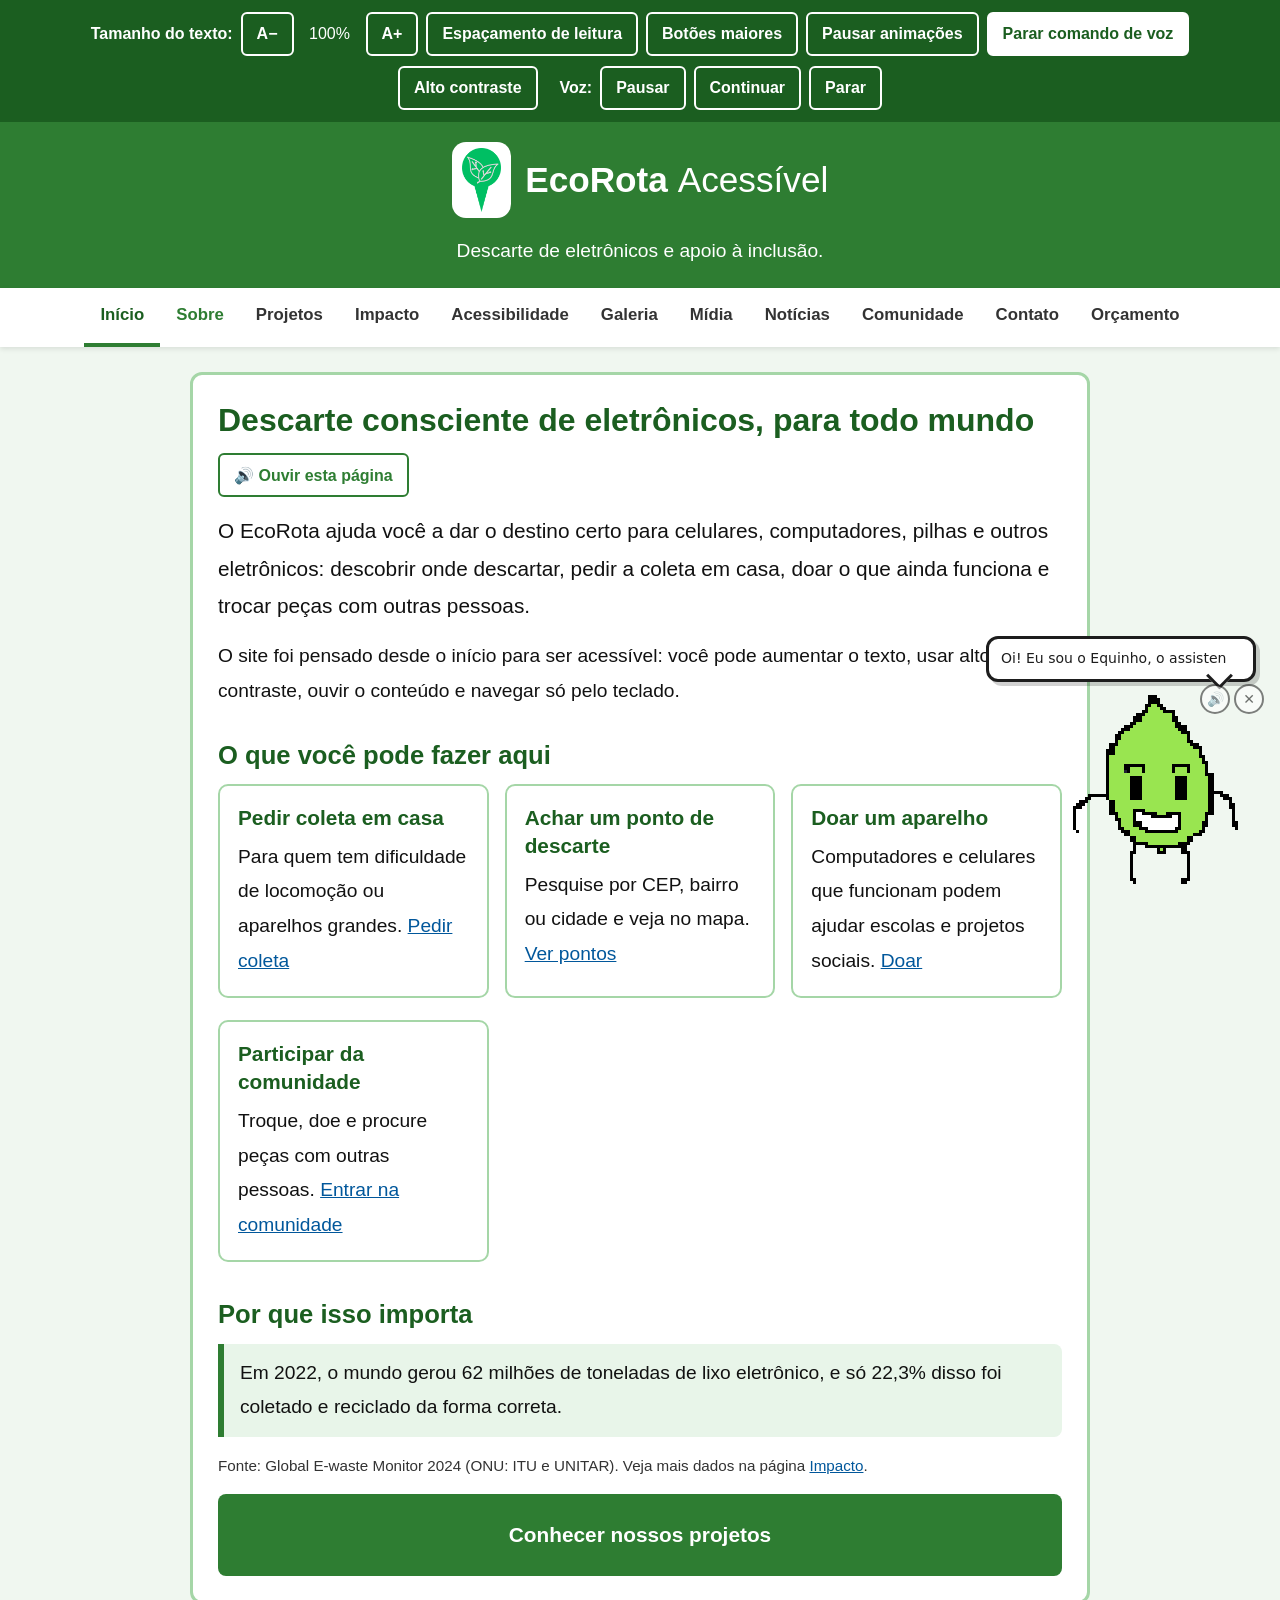
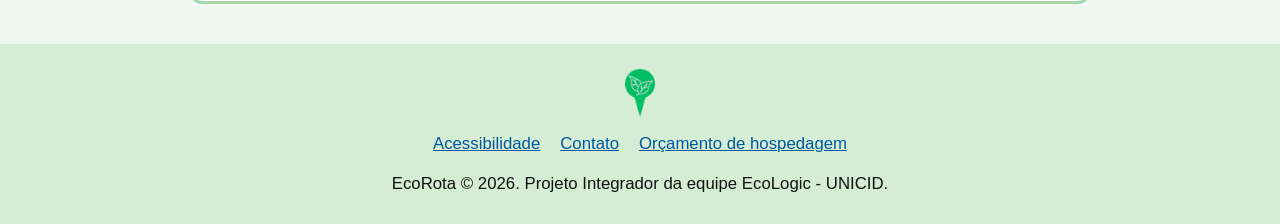
<file: index.html>
<!DOCTYPE html>
<html lang="pt-BR">
<head>
    <meta charset="UTF-8">
    <meta name="viewport" content="width=device-width, initial-scale=1.0">
    <meta name="description" content="EcoRota: descarte correto de lixo eletrônico, coleta em casa, doação de aparelhos e comunidade, com acessibilidade para todos.">
    <title>Início | EcoRota</title>
    <link rel="icon" href="img/favicon.png" type="image/png">
    <link rel="apple-touch-icon" href="img/icone-180.png">
    <link rel="stylesheet" href="css/style.css">
    <script>document.documentElement.classList.add('js');</script>
</head>
<body>
    <a href="#conteudo" class="pular-conteudo">Pular para o conteúdo</a>

    <!-- PAINEL DE ACESSIBILIDADE (precisa de JavaScript) -->
    <div class="painel-acessibilidade requer-js" role="region" aria-label="Opções de acessibilidade" id="painel-acessibilidade" data-mascote="Painel de acessibilidade no topo da página: botões A− e A+ para diminuir ou aumentar o texto, botão Alto contraste, e controles de voz (Pausar, Continuar, Parar) para a leitura em voz alta">
        <div class="grupo-controles" role="group" aria-labelledby="rotulo-texto">
            <span id="rotulo-texto" class="rotulo-grupo">Tamanho do texto:</span>
            <button type="button" id="btnFonteMenos" aria-label="Diminuir tamanho do texto">A−</button>
            <span id="indicadorFonte" class="indicador-fonte">100%</span>
            <button type="button" id="btnFonteMais" aria-label="Aumentar tamanho do texto">A+</button>
        </div>
        <div class="grupo-controles">
            <button type="button" id="btnContraste" aria-pressed="false">Alto contraste</button>
        </div>
        <div class="grupo-controles controle-voz" role="group" aria-labelledby="rotulo-voz">
            <span id="rotulo-voz" class="rotulo-grupo">Voz:</span>
            <button type="button" id="btnPausar">Pausar</button>
            <button type="button" id="btnContinuar">Continuar</button>
            <button type="button" id="btnParar">Parar</button>
        </div>
    </div>

    <header class="cabecalho">
        <p class="logo">
            <a href="index.html">
                <img class="logo-imagem" src="img/logo.png" alt="" width="148" height="240">
                <span>EcoRota <span class="logo-complemento">Acessível</span></span>
            </a>
        </p>
        <p>Descarte de eletrônicos e apoio à inclusão.</p>
    </header>

    <nav class="menu-principal" aria-label="Menu principal" id="menu-principal" data-mascote="Menu principal com as páginas do site: Início, Sobre, Projetos, Impacto, Acessibilidade, Galeria, Mídia, Notícias, Comunidade, Contato e Orçamento">
        <ul>
                <li><a href="index.html" aria-current="page">Início</a></li>
                <li><a href="sobre.html" class="link-destaque">Sobre</a></li>
                <li><a href="projetos.html">Projetos</a></li>
                <li><a href="impacto.html">Impacto</a></li>
                <li><a href="acessibilidade.html">Acessibilidade</a></li>
                <li><a href="galeria.html">Galeria</a></li>
                <li><a href="midia.html">Mídia</a></li>
                <li><a href="noticias.html">Notícias</a></li>
                <li><a href="comunidade.html">Comunidade</a></li>
                <li><a href="contato.html">Contato</a></li>
                <li><a href="orcamento_hospedagem.html">Orçamento</a></li>
        </ul>
    </nav>

    <main id="conteudo" tabindex="-1">
        <div class="pagina">
            <h1>Descarte consciente de eletrônicos, para todo mundo</h1>
            <button type="button" class="botao-ouvir controle-voz requer-js" data-ouvir id="btn-ouvir-pagina" data-mascote="Botão Ouvir esta página: lê todo o conteúdo da página em voz alta">🔊 Ouvir esta página</button>

            <p class="introducao">O EcoRota ajuda você a dar o destino certo para celulares, computadores, pilhas e outros eletrônicos: descobrir onde descartar, pedir a coleta em casa, doar o que ainda funciona e trocar peças com outras pessoas.</p>
            <p>O site foi pensado desde o início para ser acessível: você pode aumentar o texto, usar alto contraste, ouvir o conteúdo e navegar só pelo teclado.</p>

            <section aria-labelledby="titulo-servicos">
                <h2 id="titulo-servicos">O que você pode fazer aqui</h2>
                <ul class="cartoes">
                    <li class="cartao" id="cartao-coleta" data-mascote="Pedir coleta em casa: para quem tem dificuldade de locomoção ou aparelhos grandes; o pedido é feito na página Projetos">
                        <h3>Pedir coleta em casa</h3>
                        <p>Para quem tem dificuldade de locomoção ou aparelhos grandes. <a href="projetos.html#coleta">Pedir coleta</a></p>
                    </li>
                    <li class="cartao" id="cartao-pontos" data-mascote="Achar um ponto de descarte: pesquisa por CEP, bairro ou cidade, com mapa, na página Projetos">
                        <h3>Achar um ponto de descarte</h3>
                        <p>Pesquise por CEP, bairro ou cidade e veja no mapa. <a href="projetos.html#pontos">Ver pontos</a></p>
                    </li>
                    <li class="cartao" id="cartao-doacao" data-mascote="Doar um aparelho: computadores e celulares que ainda funcionam são doados para escolas e projetos sociais; a doação é feita na página Projetos">
                        <h3>Doar um aparelho</h3>
                        <p>Computadores e celulares que funcionam podem ajudar escolas e projetos sociais. <a href="projetos.html#doacao">Doar</a></p>
                    </li>
                    <li class="cartao" id="cartao-comunidade" data-mascote="Participar da comunidade: espaço para trocar, doar e procurar peças com outras pessoas, na página Comunidade">
                        <h3>Participar da comunidade</h3>
                        <p>Troque, doe e procure peças com outras pessoas. <a href="comunidade.html">Entrar na comunidade</a></p>
                    </li>
                </ul>
            </section>

            <section aria-labelledby="titulo-numeros">
                <h2 id="titulo-numeros">Por que isso importa</h2>
                <div class="destaque-numero" id="destaque-numero" data-mascote="Dado sobre lixo eletrônico: em 2022 o mundo gerou 62 milhões de toneladas de lixo eletrônico e só 22,3% foi coletado e reciclado corretamente (Global E-waste Monitor 2024, ONU). Mais dados na página Impacto">
                    <p>Em 2022, o mundo gerou 62 milhões de toneladas de lixo eletrônico, e só 22,3% disso foi coletado e reciclado da forma correta.</p>
                </div>
                <p class="fonte">Fonte: Global E-waste Monitor 2024 (ONU: ITU e UNITAR). Veja mais dados na página <a href="impacto.html">Impacto</a>.</p>
            </section>

            <a class="botao-gigante" href="projetos.html">Conhecer nossos projetos</a>

        </div>
    </main>

    <div id="avisos" class="sr-only" role="status" aria-live="polite"></div>

    <footer>
        <img class="logo-rodape" src="img/logo.png" alt="" width="148" height="240">
        <nav aria-label="Links do rodapé">
            <ul>
                <li><a href="acessibilidade.html">Acessibilidade</a></li>
                <li><a href="contato.html">Contato</a></li>
                <li><a href="orcamento_hospedagem.html">Orçamento de hospedagem</a></li>
            </ul>
        </nav>
        <p>EcoRota &copy; 2026. Projeto Integrador da equipe EcoLogic - UNICID.</p>
    </footer>

    <script src="js/acessibilidade.js" defer></script>
    <script src="js/script.js"></script>

    <!-- Mascote assistente (o código fica em js/mascote.js e os desenhos em sprites/) -->
    <script src="js/mascote.js" data-sprite="sprites/mascote.json" data-saudacao="Oi! Eu sou o Equinho, o assistente do EcoRota. Clique em mim se precisar de ajuda!" defer></script>
</body>
</html>
</file>
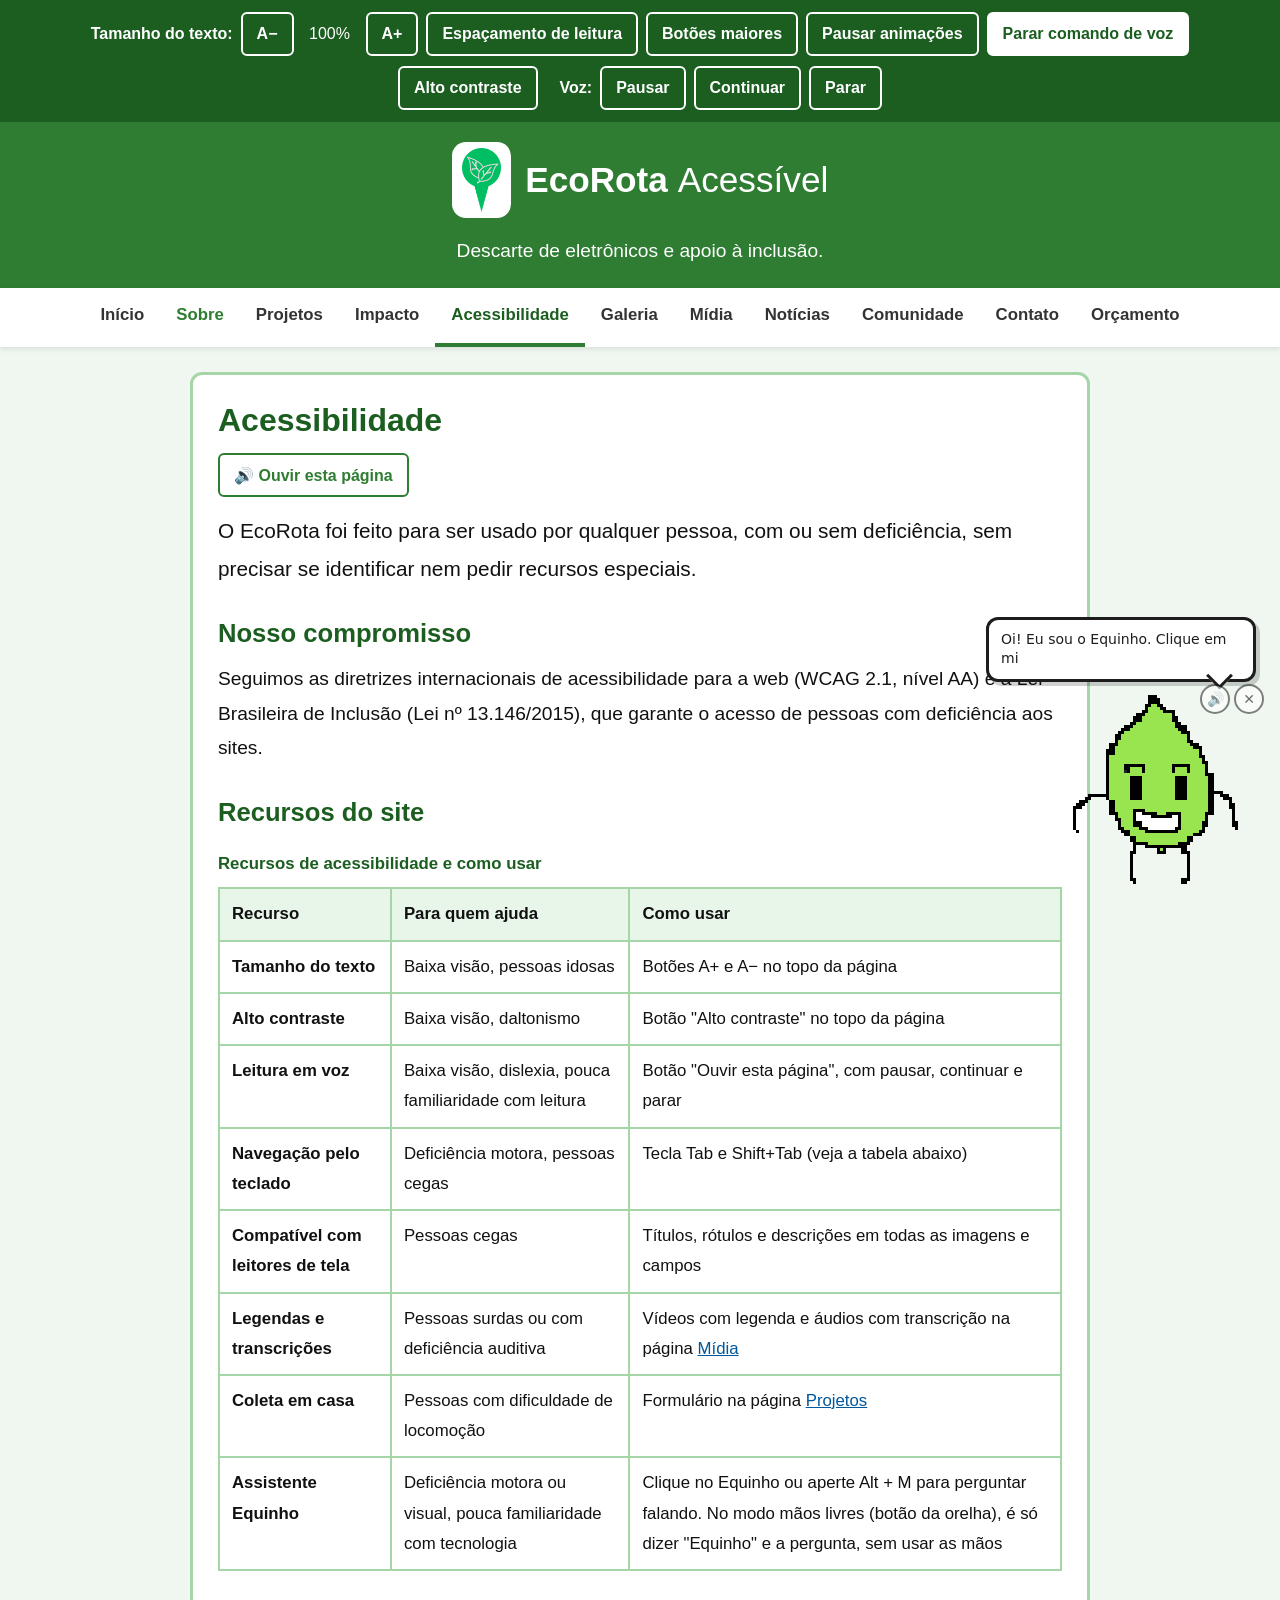
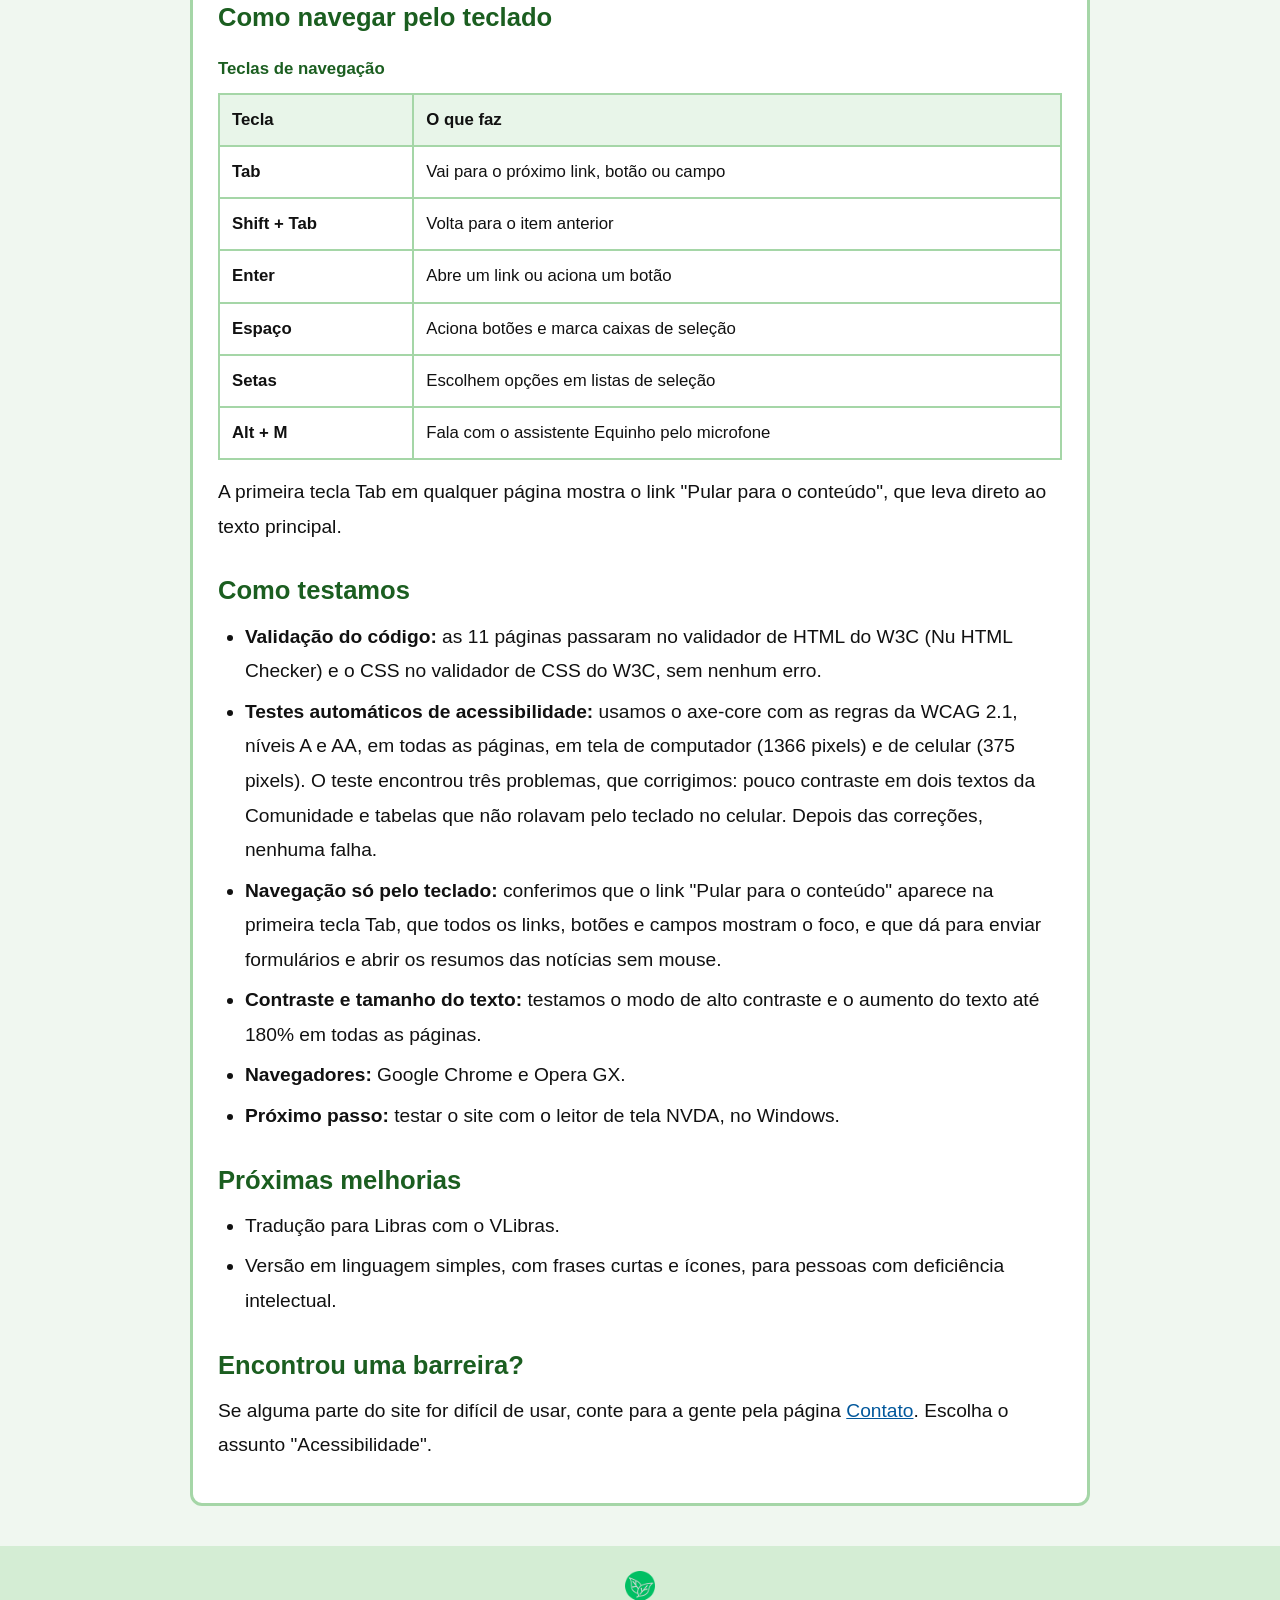
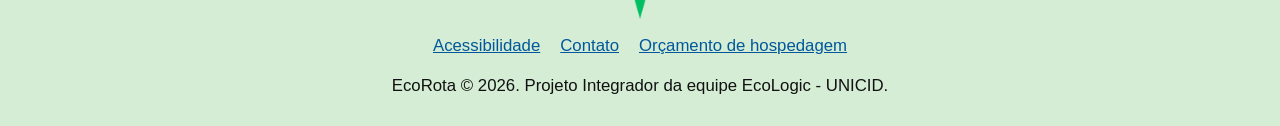
<file: acessibilidade.html>
<!DOCTYPE html>
<html lang="pt-BR">
<head>
    <meta charset="UTF-8">
    <meta name="viewport" content="width=device-width, initial-scale=1.0">
    <meta name="description" content="Medidas de acessibilidade e inclusão do EcoRota para pessoas com deficiência.">
    <title>Acessibilidade | EcoRota</title>
    <link rel="icon" href="img/favicon.png" type="image/png">
    <link rel="apple-touch-icon" href="img/icone-180.png">
    <link rel="stylesheet" href="css/style.css">
    <script>document.documentElement.classList.add('js');</script>
</head>
<body>
    <a href="#conteudo" class="pular-conteudo">Pular para o conteúdo</a>

    <!-- PAINEL DE ACESSIBILIDADE (precisa de JavaScript) -->
    <div class="painel-acessibilidade requer-js" role="region" aria-label="Opções de acessibilidade" id="painel-acessibilidade" data-mascote="Painel de acessibilidade no topo da página: botões A− e A+ para diminuir ou aumentar o texto, botão Alto contraste, e controles de voz (Pausar, Continuar, Parar) para a leitura em voz alta">
        <div class="grupo-controles" role="group" aria-labelledby="rotulo-texto">
            <span id="rotulo-texto" class="rotulo-grupo">Tamanho do texto:</span>
            <button type="button" id="btnFonteMenos" aria-label="Diminuir tamanho do texto">A−</button>
            <span id="indicadorFonte" class="indicador-fonte">100%</span>
            <button type="button" id="btnFonteMais" aria-label="Aumentar tamanho do texto">A+</button>
        </div>
        <div class="grupo-controles">
            <button type="button" id="btnContraste" aria-pressed="false">Alto contraste</button>
        </div>
        <div class="grupo-controles controle-voz" role="group" aria-labelledby="rotulo-voz">
            <span id="rotulo-voz" class="rotulo-grupo">Voz:</span>
            <button type="button" id="btnPausar">Pausar</button>
            <button type="button" id="btnContinuar">Continuar</button>
            <button type="button" id="btnParar">Parar</button>
        </div>
    </div>

    <header class="cabecalho">
        <p class="logo">
            <a href="index.html">
                <img class="logo-imagem" src="img/logo.png" alt="" width="148" height="240">
                <span>EcoRota <span class="logo-complemento">Acessível</span></span>
            </a>
        </p>
        <p>Descarte de eletrônicos e apoio à inclusão.</p>
    </header>

    <nav class="menu-principal" aria-label="Menu principal" id="menu-principal" data-mascote="Menu principal com as páginas do site: Início, Sobre, Projetos, Impacto, Acessibilidade, Galeria, Mídia, Notícias, Comunidade, Contato e Orçamento">
        <ul>
                <li><a href="index.html">Início</a></li>
                <li><a href="sobre.html" class="link-destaque">Sobre</a></li>
                <li><a href="projetos.html">Projetos</a></li>
                <li><a href="impacto.html">Impacto</a></li>
                <li><a href="acessibilidade.html" aria-current="page">Acessibilidade</a></li>
                <li><a href="galeria.html">Galeria</a></li>
                <li><a href="midia.html">Mídia</a></li>
                <li><a href="noticias.html">Notícias</a></li>
                <li><a href="comunidade.html">Comunidade</a></li>
                <li><a href="contato.html">Contato</a></li>
                <li><a href="orcamento_hospedagem.html">Orçamento</a></li>
        </ul>
    </nav>

    <main id="conteudo" tabindex="-1">
        <div class="pagina">
            <h1>Acessibilidade</h1>
            <button type="button" class="botao-ouvir controle-voz requer-js" data-ouvir id="btn-ouvir-pagina" data-mascote="Botão Ouvir esta página: lê todo o conteúdo da página em voz alta">🔊 Ouvir esta página</button>

            <p class="introducao">O EcoRota foi feito para ser usado por qualquer pessoa, com ou sem deficiência, sem precisar se identificar nem pedir recursos especiais.</p>

            <section aria-labelledby="titulo-compromisso" id="compromisso-acessibilidade" data-mascote="Nosso compromisso: o site segue a WCAG 2.1 nível AA e a Lei Brasileira de Inclusão (Lei 13.146/2015)">
                <h2 id="titulo-compromisso">Nosso compromisso</h2>
                <p>Seguimos as diretrizes internacionais de acessibilidade para a web (WCAG 2.1, nível AA) e a Lei Brasileira de Inclusão (Lei nº 13.146/2015), que garante o acesso de pessoas com deficiência aos sites.</p>
            </section>

            <section aria-labelledby="titulo-recursos" id="recursos-acessibilidade" data-mascote="Tabela de recursos de acessibilidade: tamanho do texto (A+ e A−), alto contraste, leitura em voz (Ouvir esta página), navegação pelo teclado, leitores de tela, legendas e transcrições (página Mídia), coleta em casa (página Projetos) e o assistente Equinho com modo mãos livres">
                <h2 id="titulo-recursos">Recursos do site</h2>
                <div class="tabela-rolagem" tabindex="0" role="region" aria-label="Tabela: Recursos de acessibilidade e como usar">
                    <table>
                        <caption>Recursos de acessibilidade e como usar</caption>
                        <thead>
                            <tr>
                                <th scope="col">Recurso</th>
                                <th scope="col">Para quem ajuda</th>
                                <th scope="col">Como usar</th>
                            </tr>
                        </thead>
                        <tbody>
                            <tr><th scope="row">Tamanho do texto</th><td>Baixa visão, pessoas idosas</td><td>Botões A+ e A− no topo da página</td></tr>
                            <tr><th scope="row">Alto contraste</th><td>Baixa visão, daltonismo</td><td>Botão "Alto contraste" no topo da página</td></tr>
                            <tr><th scope="row">Leitura em voz</th><td>Baixa visão, dislexia, pouca familiaridade com leitura</td><td>Botão "Ouvir esta página", com pausar, continuar e parar</td></tr>
                            <tr><th scope="row">Navegação pelo teclado</th><td>Deficiência motora, pessoas cegas</td><td>Tecla Tab e Shift+Tab (veja a tabela abaixo)</td></tr>
                            <tr><th scope="row">Compatível com leitores de tela</th><td>Pessoas cegas</td><td>Títulos, rótulos e descrições em todas as imagens e campos</td></tr>
                            <tr><th scope="row">Legendas e transcrições</th><td>Pessoas surdas ou com deficiência auditiva</td><td>Vídeos com legenda e áudios com transcrição na página <a href="midia.html">Mídia</a></td></tr>
                            <tr><th scope="row">Coleta em casa</th><td>Pessoas com dificuldade de locomoção</td><td>Formulário na página <a href="projetos.html#coleta">Projetos</a></td></tr>
                            <tr><th scope="row">Assistente Equinho</th><td>Deficiência motora ou visual, pouca familiaridade com tecnologia</td><td>Clique no Equinho ou aperte Alt + M para perguntar falando. No modo mãos livres (botão da orelha), é só dizer "Equinho" e a pergunta, sem usar as mãos</td></tr>
                        </tbody>
                    </table>
                </div>
            </section>

            <section aria-labelledby="titulo-teclado" id="navegacao-teclado" data-mascote="Como navegar pelo teclado: Tab vai para o próximo item, Shift+Tab volta, Enter abre links, Espaço aciona botões, Setas escolhem opções, Alt+M fala com o Equinho; o primeiro Tab mostra o link Pular para o conteúdo">
                <h2 id="titulo-teclado">Como navegar pelo teclado</h2>
                <div class="tabela-rolagem" tabindex="0" role="region" aria-label="Tabela: Teclas de navegação">
                    <table>
                        <caption>Teclas de navegação</caption>
                        <thead>
                            <tr><th scope="col">Tecla</th><th scope="col">O que faz</th></tr>
                        </thead>
                        <tbody>
                            <tr><th scope="row">Tab</th><td>Vai para o próximo link, botão ou campo</td></tr>
                            <tr><th scope="row">Shift + Tab</th><td>Volta para o item anterior</td></tr>
                            <tr><th scope="row">Enter</th><td>Abre um link ou aciona um botão</td></tr>
                            <tr><th scope="row">Espaço</th><td>Aciona botões e marca caixas de seleção</td></tr>
                            <tr><th scope="row">Setas</th><td>Escolhem opções em listas de seleção</td></tr>
                            <tr><th scope="row">Alt + M</th><td>Fala com o assistente Equinho pelo microfone</td></tr>
                        </tbody>
                    </table>
                </div>
                <p>A primeira tecla Tab em qualquer página mostra o link "Pular para o conteúdo", que leva direto ao texto principal.</p>
            </section>

            <section aria-labelledby="titulo-testes">
                <h2 id="titulo-testes">Como testamos</h2>
                <ul>
                    <li><strong>Validação do código:</strong> as 11 páginas passaram no validador de HTML do W3C (Nu HTML Checker) e o CSS no validador de CSS do W3C, sem nenhum erro.</li>
                    <li><strong>Testes automáticos de acessibilidade:</strong> usamos o axe-core com as regras da WCAG 2.1, níveis A e AA, em todas as páginas, em tela de computador (1366 pixels) e de celular (375 pixels). O teste encontrou três problemas, que corrigimos: pouco contraste em dois textos da Comunidade e tabelas que não rolavam pelo teclado no celular. Depois das correções, nenhuma falha.</li>
                    <li><strong>Navegação só pelo teclado:</strong> conferimos que o link "Pular para o conteúdo" aparece na primeira tecla Tab, que todos os links, botões e campos mostram o foco, e que dá para enviar formulários e abrir os resumos das notícias sem mouse.</li>
                    <li><strong>Contraste e tamanho do texto:</strong> testamos o modo de alto contraste e o aumento do texto até 180% em todas as páginas.</li>
                    <li><strong>Navegadores:</strong> Google Chrome e Opera GX.</li>
                    <li><strong>Próximo passo:</strong> testar o site com o leitor de tela NVDA, no Windows.</li>
                </ul>
            </section>

            <section aria-labelledby="titulo-futuro">
                <h2 id="titulo-futuro">Próximas melhorias</h2>
                <ul>
                    <li>Tradução para Libras com o VLibras.</li>
                    <li>Versão em linguagem simples, com frases curtas e ícones, para pessoas com deficiência intelectual.</li>
                </ul>
            </section>

            <section aria-labelledby="titulo-barreira" id="relatar-barreira" data-mascote="Encontrou uma barreira de acessibilidade? Conte pela página Contato, escolhendo o assunto Acessibilidade">
                <h2 id="titulo-barreira">Encontrou uma barreira?</h2>
                <p>Se alguma parte do site for difícil de usar, conte para a gente pela página <a href="contato.html">Contato</a>. Escolha o assunto "Acessibilidade".</p>
            </section>

        </div>
    </main>

    <div id="avisos" class="sr-only" role="status" aria-live="polite"></div>

    <footer>
        <img class="logo-rodape" src="img/logo.png" alt="" width="148" height="240">
        <nav aria-label="Links do rodapé">
            <ul>
                <li><a href="acessibilidade.html">Acessibilidade</a></li>
                <li><a href="contato.html">Contato</a></li>
                <li><a href="orcamento_hospedagem.html">Orçamento de hospedagem</a></li>
            </ul>
        </nav>
        <p>EcoRota &copy; 2026. Projeto Integrador da equipe EcoLogic - UNICID.</p>
    </footer>

    <script src="js/acessibilidade.js" defer></script>
    <script src="js/script.js"></script>

    <!-- Equinho, o assistente do site (código em js/mascote.js, desenhos em sprites/) -->
    <script src="js/mascote.js" data-sprite="sprites/mascote.json" defer></script>
</body>
</html>
</file>
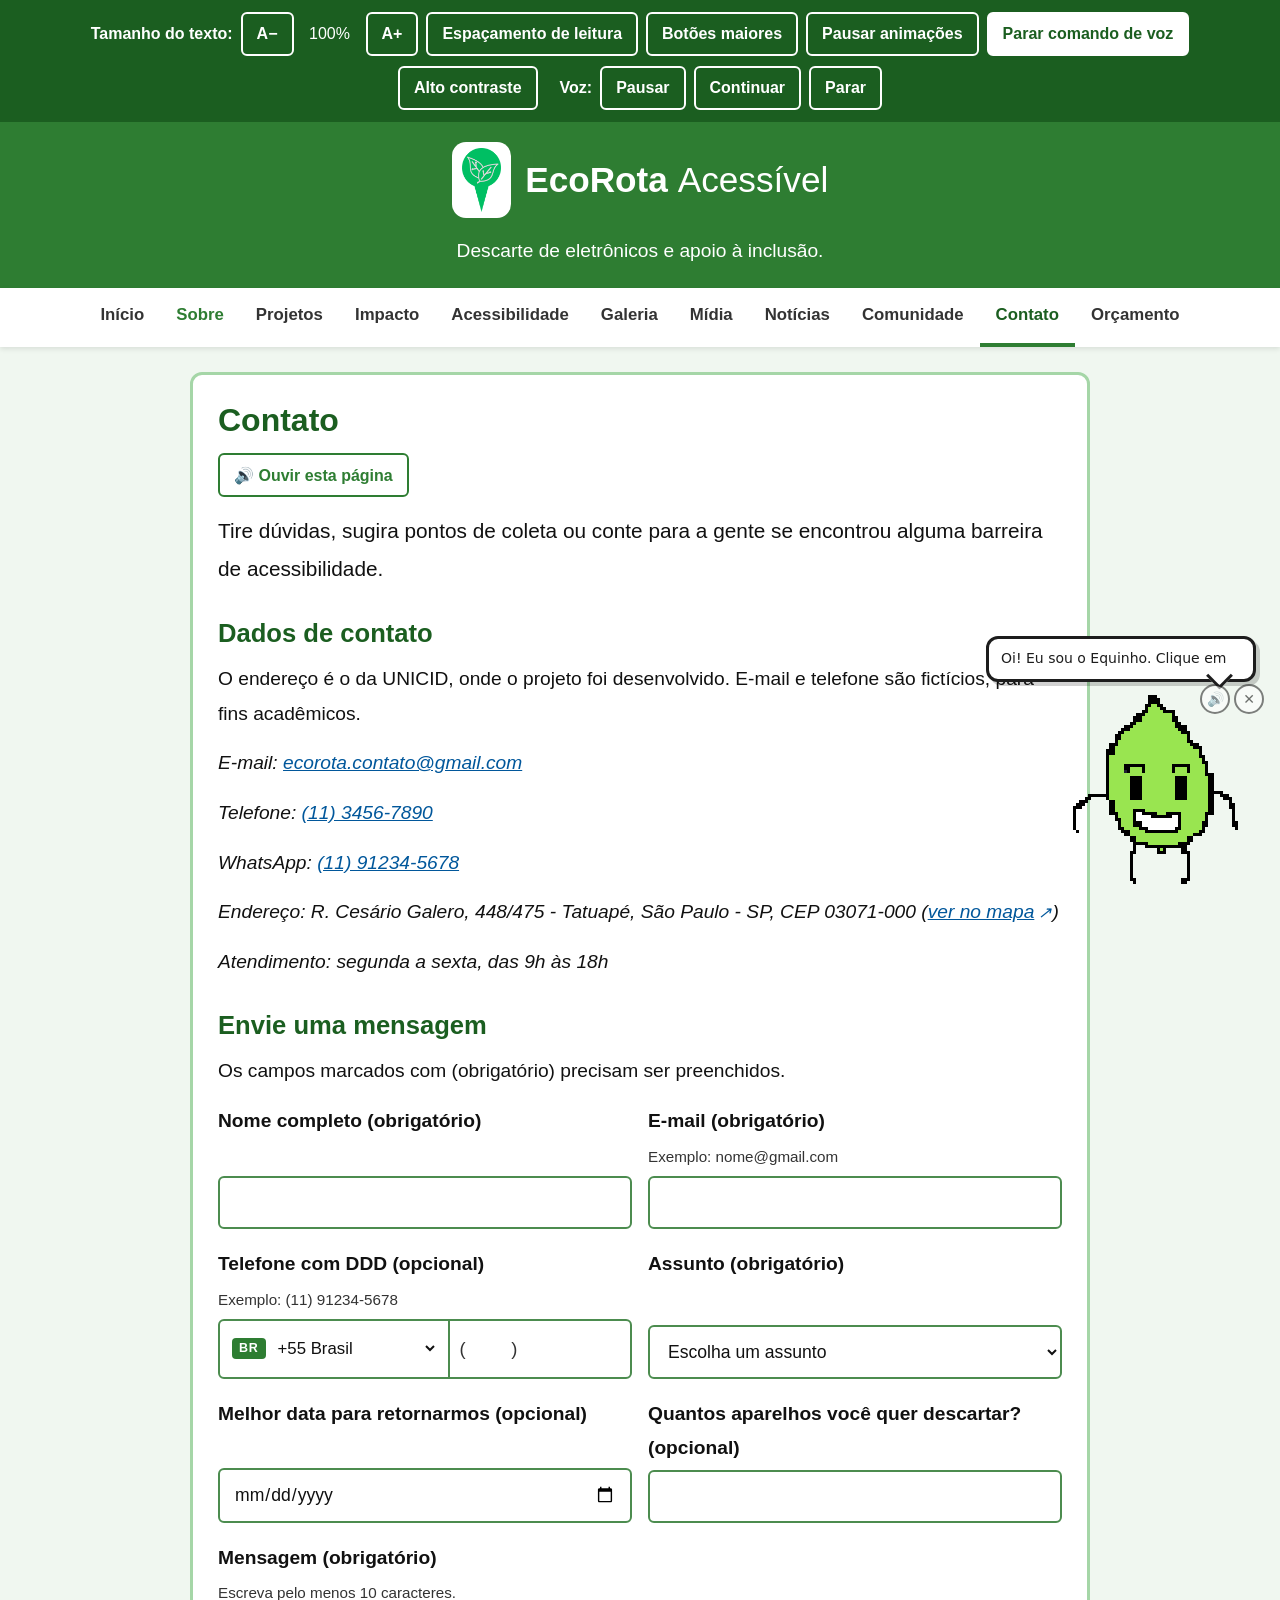
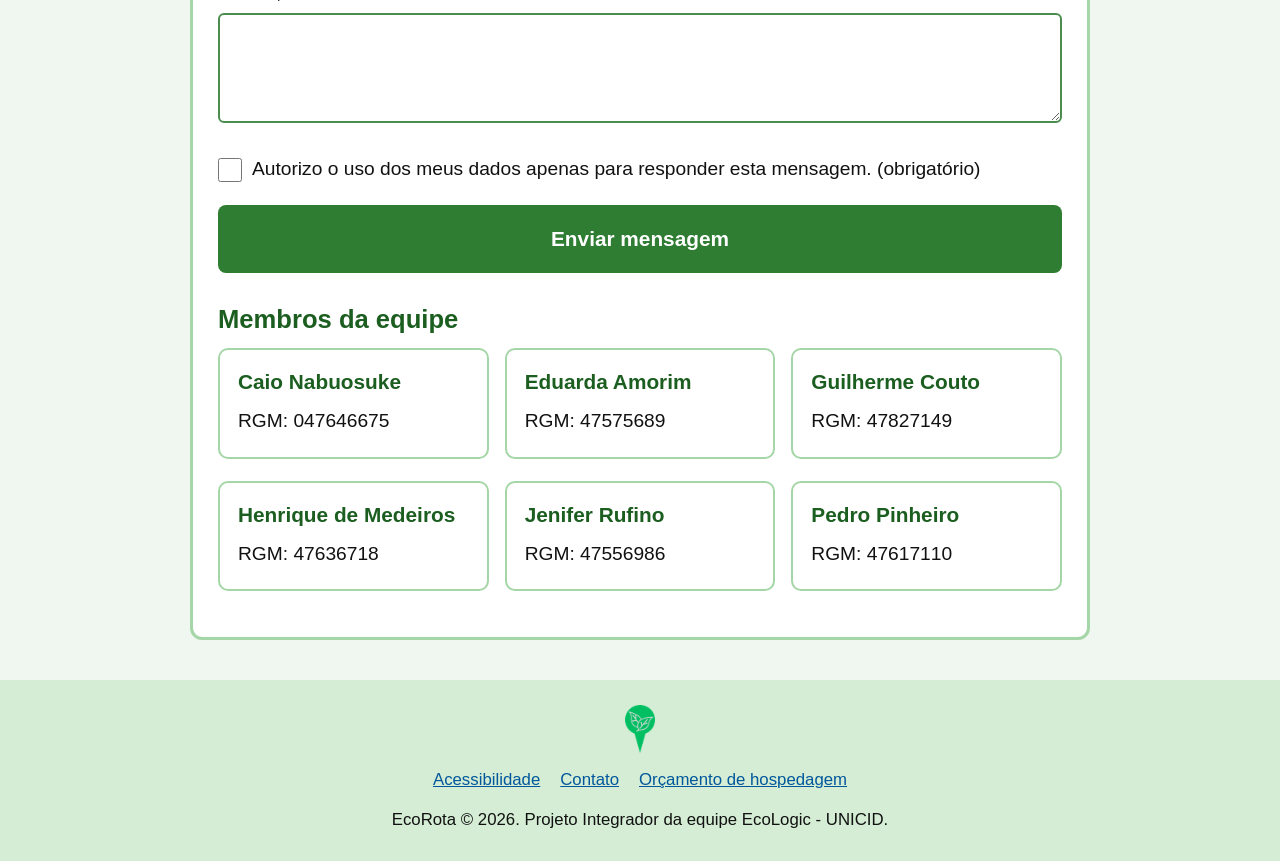
<file: contato.html>
<!DOCTYPE html>
<html lang="pt-BR">
<head>
    <meta charset="UTF-8">
    <meta name="viewport" content="width=device-width, initial-scale=1.0">
    <meta name="description" content="Fale com a equipe do EcoRota: dados de contato, formulário e membros da equipe.">
    <title>Contato | EcoRota</title>
    <link rel="icon" href="img/favicon.png" type="image/png">
    <link rel="apple-touch-icon" href="img/icone-180.png">
    <link rel="stylesheet" href="css/style.css">
    <script>document.documentElement.classList.add('js');</script>
</head>
<body>
    <a href="#conteudo" class="pular-conteudo">Pular para o conteúdo</a>

    <!-- PAINEL DE ACESSIBILIDADE (precisa de JavaScript) -->
    <div class="painel-acessibilidade requer-js" role="region" aria-label="Opções de acessibilidade" id="painel-acessibilidade" data-mascote="Painel de acessibilidade no topo da página: botões A− e A+ para diminuir ou aumentar o texto, botão Alto contraste, e controles de voz (Pausar, Continuar, Parar) para a leitura em voz alta">
        <div class="grupo-controles" role="group" aria-labelledby="rotulo-texto">
            <span id="rotulo-texto" class="rotulo-grupo">Tamanho do texto:</span>
            <button type="button" id="btnFonteMenos" aria-label="Diminuir tamanho do texto">A−</button>
            <span id="indicadorFonte" class="indicador-fonte">100%</span>
            <button type="button" id="btnFonteMais" aria-label="Aumentar tamanho do texto">A+</button>
        </div>
        <div class="grupo-controles">
            <button type="button" id="btnContraste" aria-pressed="false">Alto contraste</button>
        </div>
        <div class="grupo-controles controle-voz" role="group" aria-labelledby="rotulo-voz">
            <span id="rotulo-voz" class="rotulo-grupo">Voz:</span>
            <button type="button" id="btnPausar">Pausar</button>
            <button type="button" id="btnContinuar">Continuar</button>
            <button type="button" id="btnParar">Parar</button>
        </div>
    </div>

    <header class="cabecalho">
        <p class="logo">
            <a href="index.html">
                <img class="logo-imagem" src="img/logo.png" alt="" width="148" height="240">
                <span>EcoRota <span class="logo-complemento">Acessível</span></span>
            </a>
        </p>
        <p>Descarte de eletrônicos e apoio à inclusão.</p>
    </header>

    <nav class="menu-principal" aria-label="Menu principal" id="menu-principal" data-mascote="Menu principal com as páginas do site: Início, Sobre, Projetos, Impacto, Acessibilidade, Galeria, Mídia, Notícias, Comunidade, Contato e Orçamento">
        <ul>
                <li><a href="index.html">Início</a></li>
                <li><a href="sobre.html" class="link-destaque">Sobre</a></li>
                <li><a href="projetos.html">Projetos</a></li>
                <li><a href="impacto.html">Impacto</a></li>
                <li><a href="acessibilidade.html">Acessibilidade</a></li>
                <li><a href="galeria.html">Galeria</a></li>
                <li><a href="midia.html">Mídia</a></li>
                <li><a href="noticias.html">Notícias</a></li>
                <li><a href="comunidade.html">Comunidade</a></li>
                <li><a href="contato.html" aria-current="page">Contato</a></li>
                <li><a href="orcamento_hospedagem.html">Orçamento</a></li>
        </ul>
    </nav>

    <main id="conteudo" tabindex="-1">
        <div class="pagina">
            <h1>Contato</h1>
            <button type="button" class="botao-ouvir controle-voz requer-js" data-ouvir id="btn-ouvir-pagina" data-mascote="Botão Ouvir esta página: lê todo o conteúdo da página em voz alta">🔊 Ouvir esta página</button>

            <p class="introducao">Tire dúvidas, sugira pontos de coleta ou conte para a gente se encontrou alguma barreira de acessibilidade.</p>

            <section aria-labelledby="titulo-dados" id="dados-contato" data-mascote="Dados de contato (e-mail e telefones fictícios, para fins acadêmicos): e-mail ecorota.contato@gmail.com, telefone (11) 3456-7890, WhatsApp (11) 91234-5678, endereço R. Cesário Galero, 448 - Tatuapé, São Paulo (UNICID), atendimento de segunda a sexta, das 9h às 18h">
                <h2 id="titulo-dados">Dados de contato</h2>
                <p>O endereço é o da UNICID, onde o projeto foi desenvolvido. E-mail e telefone são fictícios, para fins acadêmicos.</p>
                <address>
                    <p>E-mail: <a href="mailto:ecorota.contato@gmail.com">ecorota.contato@gmail.com</a></p>
                    <p>Telefone: <a href="tel:+551134567890">(11) 3456-7890</a></p>
                    <p>WhatsApp: <a href="tel:+5511912345678">(11) 91234-5678</a></p>
                    <p>Endereço: R. Cesário Galero, 448/475 - Tatuapé, São Paulo - SP, CEP 03071-000
                        (<a href="https://www.google.com/maps/search/?api=1&amp;query=R.+Ces%C3%A1rio+Galero%2C+448+-+Tatuap%C3%A9%2C+S%C3%A3o+Paulo+-+SP%2C+03071-000" target="_blank" rel="noopener">ver no mapa<span class="sr-only"> (abre em nova aba)</span><span class="icone-externo" aria-hidden="true">↗</span></a>)</p>
                    <p>Atendimento: segunda a sexta, das 9h às 18h</p>
                </address>
            </section>

            <section aria-labelledby="titulo-form-contato" id="formulario-contato" data-mascote="Formulário Envie uma mensagem: nome, e-mail, telefone opcional, assunto (dúvida, coleta em casa, doação, parceria com cooperativa ou escola, acessibilidade), data de retorno, quantidade de aparelhos e mensagem, com autorização de uso dos dados (LGPD); a resposta vem em até 2 dias úteis">
                <h2 id="titulo-form-contato">Envie uma mensagem</h2>
                <p>Os campos marcados com (obrigatório) precisam ser preenchidos.</p>

                <!-- Para enviar os dados preenchidos para o Formspree para ele encaminhar o fomulário para o email do ecorota-->
                <form data-formulario action="https://formspree.io/f/xrppvqaj" method="post" data-sucesso="Mensagem enviada. Vamos responder em até 2 dias úteis.">
                    <div class="grade-form">
                        <div class="form-grupo">
                            <label for="contato-nome">Nome completo (obrigatório)</label>
                            <input type="text" id="contato-nome" name="nome" autocomplete="name" required minlength="3">
                        </div>
                        <!-- email com validação automáticam se o texto digitado tem formato de e-mail válido -->
                        <div class="form-grupo">
                            <label for="contato-email">E-mail (obrigatório)</label>
                            <span id="contato-email-dica" class="dica">Exemplo: nome@gmail.com</span>
                            <input type="email" id="contato-email" name="email" autocomplete="email" required aria-describedby="contato-email-dica" pattern="(?!.*@[^.@\s]+\.br$)[^\s@]+@[^\s@]+\.[^\s@]{2,}" title="Digite um e-mail completo, como nome@dominio.com">
                        </div>
                    </div>

                    <!-- telefone com pattern para exigir o formato de telefone brasileiro -->
                    <div class="grade-form">
                        <div class="form-grupo">
                            <label for="contato-telefone">Telefone com DDD (opcional)</label>
                            <span id="contato-telefone-dica" class="dica">Exemplo: (11) 91234-5678</span>
                            <input type="tel" id="contato-telefone" name="telefone" autocomplete="tel"
                                   title="Telefone com DDD, por exemplo (11) 91234-5678 ou +1 212 555 0100"
                                   aria-describedby="contato-telefone-dica">
                        </div>
                        <div class="form-grupo">
                            <label for="contato-assunto">Assunto (obrigatório)</label>
                            <select id="contato-assunto" name="assunto" required>
                                <option value="">Escolha um assunto</option>
                                <option value="duvida">Dúvida</option>
                                <option value="coleta">Coleta em casa</option>
                                <option value="doacao">Doação</option>
                                <option value="parceria">Parceria com cooperativa ou escola</option>
                                <option value="acessibilidade">Acessibilidade</option>
                            </select>
                        </div>
                    </div>

                    <div class="grade-form">
                        <div class="form-grupo">
                            <label for="contato-data">Melhor data para retornarmos (opcional)</label>
                            <input type="date" id="contato-data" name="data" data-a-partir-de-hoje>
                        </div>
                        <div class="form-grupo">
                            <label for="contato-aparelhos">Quantos aparelhos você quer descartar? (opcional)</label>
                            <input type="number" id="contato-aparelhos" name="aparelhos" min="0" max="100" step="1">
                        </div>
                    </div>

                    <div class="form-grupo">
                        <label for="contato-mensagem">Mensagem (obrigatório)</label>
                        <span id="contato-mensagem-dica" class="dica">Escreva pelo menos 10 caracteres.</span>
                        <textarea id="contato-mensagem" name="mensagem" required minlength="10" aria-describedby="contato-mensagem-dica"></textarea>
                    </div>

                    <!-- Checkbox de consentimento para garantir LGPD -->
                    <div class="form-grupo">
                        <label class="opcao" for="contato-consentimento">
                            <input type="checkbox" id="contato-consentimento" name="consentimento" required>
                            Autorizo o uso dos meus dados apenas para responder esta mensagem. (obrigatório)
                        </label>
                    </div>

                    <!-- Envio do formulário e status de envio -->
                    <button type="submit" class="botao-gigante">Enviar mensagem</button>
                    <p class="status-form" role="status" aria-live="polite"></p>
                </form>
            </section>

            <section id="equipe" aria-labelledby="titulo-equipe" data-mascote="Membros da equipe EcoLogic: Caio Nabuosuke, Eduarda Amorim, Guilherme Couto, Henrique de Medeiros, Jenifer Rufino e Pedro Pinheiro">
                <h2 id="titulo-equipe">Membros da equipe</h2>
                <ul class="equipe">
                    <li class="cartao">
                        <h3>Caio Nabuosuke</h3>
                        <p>RGM: 047646675</p>
                    </li>
                    <li class="cartao">
                        <h3>Eduarda Amorim</h3>
                        <p>RGM: 47575689</p>
                    </li>
                    <li class="cartao">
                        <h3>Guilherme Couto</h3>
                        <p>RGM: 47827149</p>
                    </li>
                    <li class="cartao">
                        <h3>Henrique de Medeiros</h3>
                        <p>RGM: 47636718</p>
                    </li>
                    <li class="cartao">
                        <h3>Jenifer Rufino</h3>
                        <p>RGM: 47556986</p>
                    </li>
                    <li class="cartao">
                        <h3>Pedro Pinheiro</h3>
                        <p>RGM: 47617110</p>
                    </li>
                </ul>
            </section>

        </div>
    </main>

    <div id="avisos" class="sr-only" role="status" aria-live="polite"></div>

    <footer>
        <img class="logo-rodape" src="img/logo.png" alt="" width="148" height="240">
        <nav aria-label="Links do rodapé">
            <ul>
                <li><a href="acessibilidade.html">Acessibilidade</a></li>
                <li><a href="contato.html">Contato</a></li>
                <li><a href="orcamento_hospedagem.html">Orçamento de hospedagem</a></li>
            </ul>
        </nav>
        <p>EcoRota &copy; 2026. Projeto Integrador da equipe EcoLogic - UNICID.</p>
    </footer>

    <script src="js/telefone.js"></script>
    <script src="js/acessibilidade.js" defer></script>
    <script src="js/escrita-voz.js" defer></script>
    <script src="js/script.js"></script>

    <!-- Equinho, o assistente do site (código em js/mascote.js, desenhos em sprites/) -->
    <script src="js/mascote.js" data-sprite="sprites/mascote.json" defer></script>
</body>
</html>
</file>
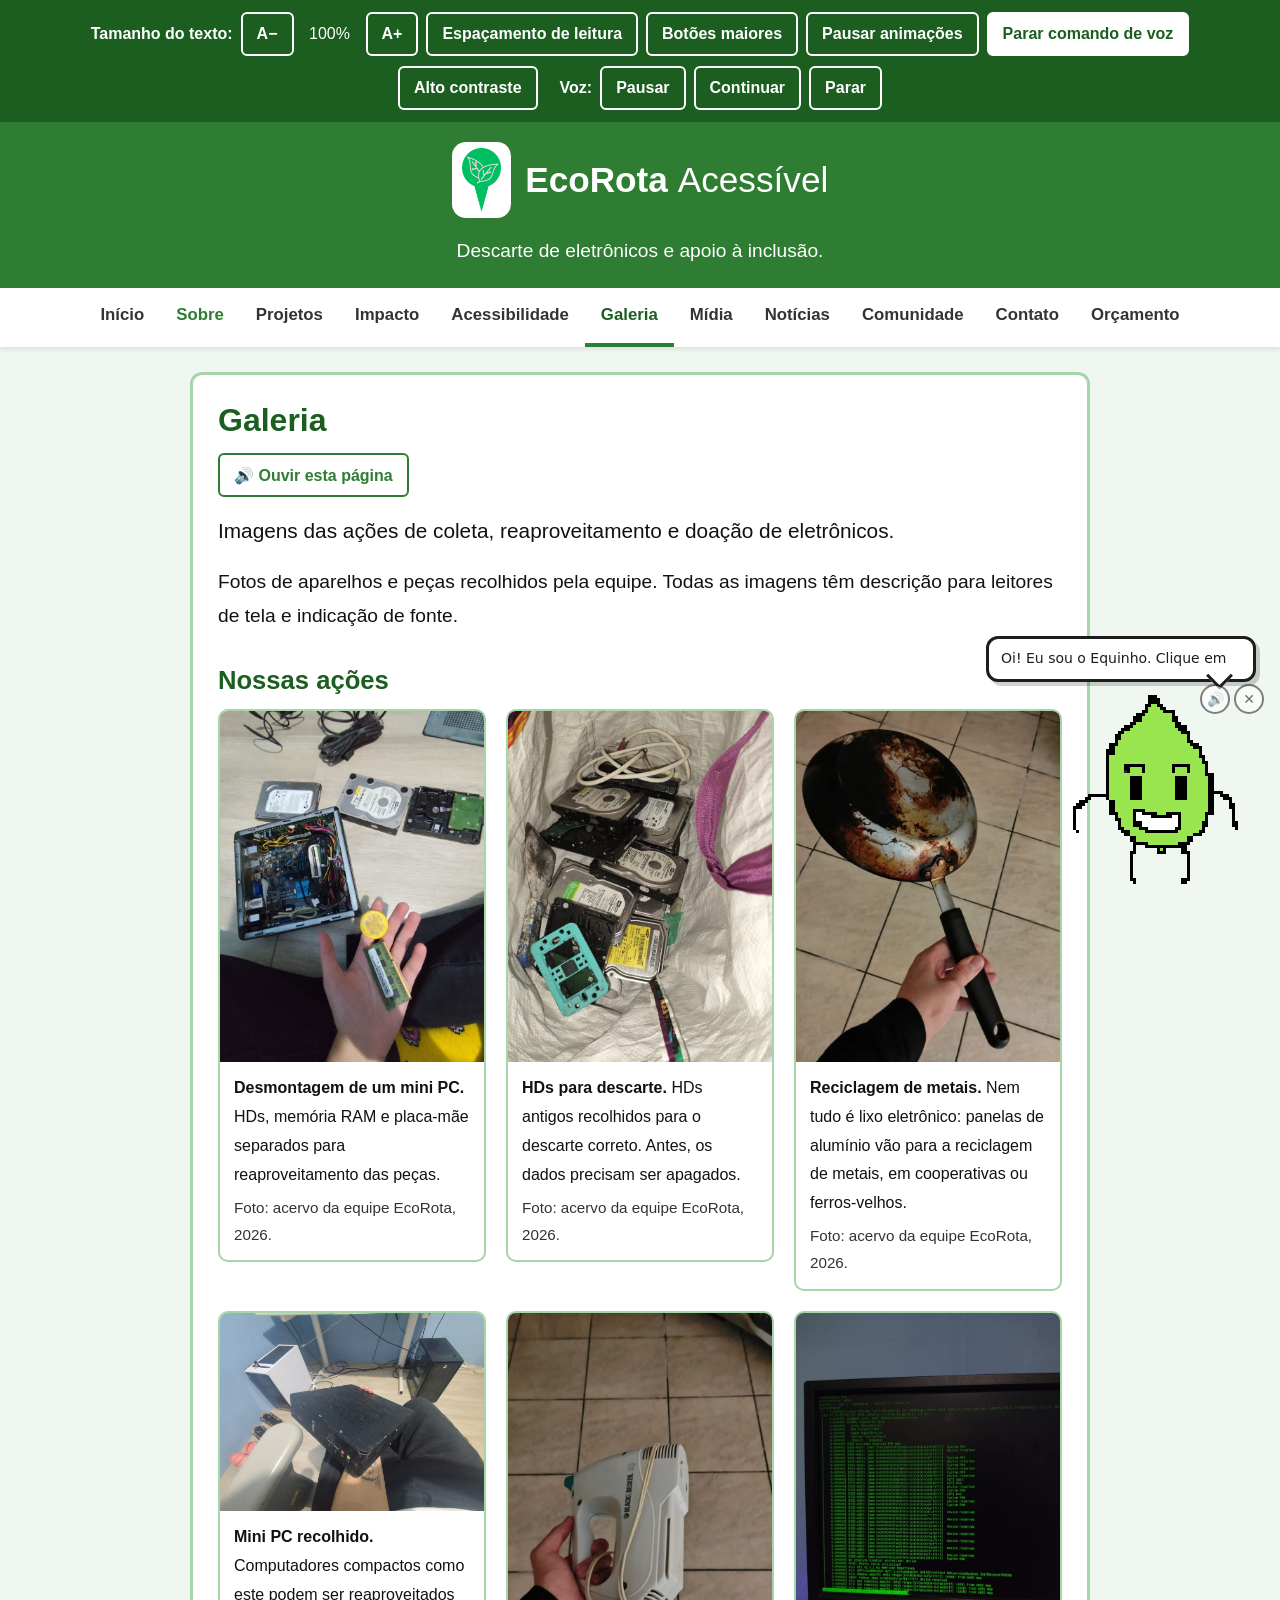
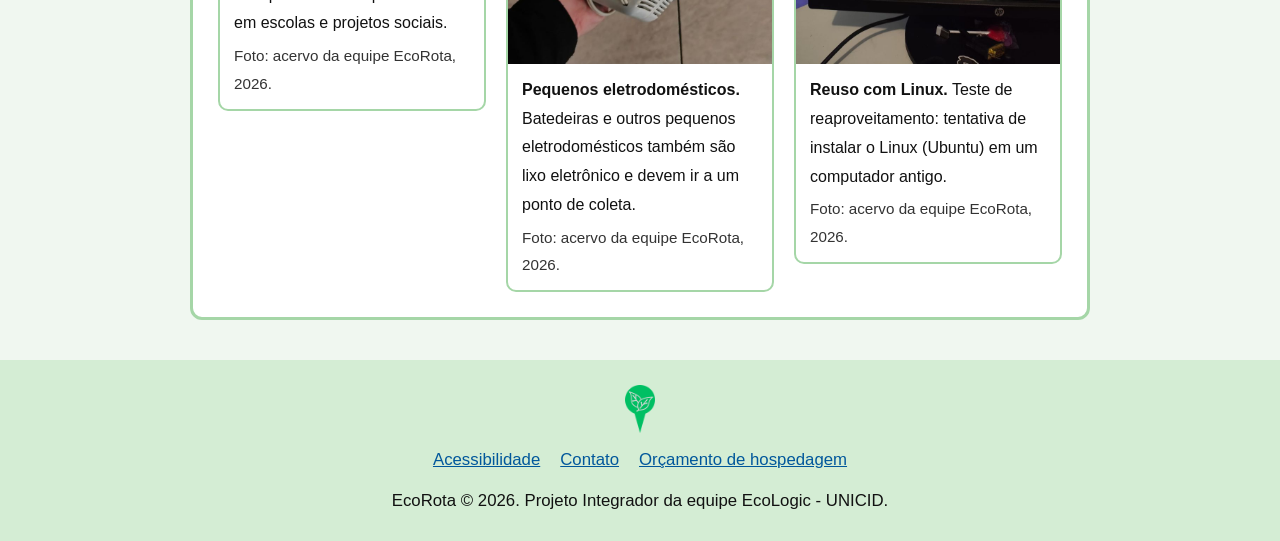
<file: galeria.html>
<!DOCTYPE html>
<html lang="pt-BR">
<head>
    <meta charset="UTF-8">
    <meta name="viewport" content="width=device-width, initial-scale=1.0">
    <meta name="description" content="Galeria de imagens do EcoRota: coleta, triagem, reuso e doação de eletrônicos.">
    <title>Galeria | EcoRota</title>
    <link rel="icon" href="img/favicon.png" type="image/png">
    <link rel="apple-touch-icon" href="img/icone-180.png">
    <link rel="stylesheet" href="css/style.css">
    <script>document.documentElement.classList.add('js');</script>
</head>
<body>
    <a href="#conteudo" class="pular-conteudo">Pular para o conteúdo</a>

    <!-- PAINEL DE ACESSIBILIDADE (precisa de JavaScript) -->
    <div class="painel-acessibilidade requer-js" role="region" aria-label="Opções de acessibilidade" id="painel-acessibilidade" data-mascote="Painel de acessibilidade no topo da página: botões A− e A+ para diminuir ou aumentar o texto, botão Alto contraste, e controles de voz (Pausar, Continuar, Parar) para a leitura em voz alta">
        <div class="grupo-controles" role="group" aria-labelledby="rotulo-texto">
            <span id="rotulo-texto" class="rotulo-grupo">Tamanho do texto:</span>
            <button type="button" id="btnFonteMenos" aria-label="Diminuir tamanho do texto">A−</button>
            <span id="indicadorFonte" class="indicador-fonte">100%</span>
            <button type="button" id="btnFonteMais" aria-label="Aumentar tamanho do texto">A+</button>
        </div>
        <div class="grupo-controles">
            <button type="button" id="btnContraste" aria-pressed="false">Alto contraste</button>
        </div>
        <div class="grupo-controles controle-voz" role="group" aria-labelledby="rotulo-voz">
            <span id="rotulo-voz" class="rotulo-grupo">Voz:</span>
            <button type="button" id="btnPausar">Pausar</button>
            <button type="button" id="btnContinuar">Continuar</button>
            <button type="button" id="btnParar">Parar</button>
        </div>
    </div>

    <header class="cabecalho">
        <p class="logo">
            <a href="index.html">
                <img class="logo-imagem" src="img/logo.png" alt="" width="148" height="240">
                <span>EcoRota <span class="logo-complemento">Acessível</span></span>
            </a>
        </p>
        <p>Descarte de eletrônicos e apoio à inclusão.</p>
    </header>

    <nav class="menu-principal" aria-label="Menu principal" id="menu-principal" data-mascote="Menu principal com as páginas do site: Início, Sobre, Projetos, Impacto, Acessibilidade, Galeria, Mídia, Notícias, Comunidade, Contato e Orçamento">
        <ul>
                <li><a href="index.html">Início</a></li>
                <li><a href="sobre.html" class="link-destaque">Sobre</a></li>
                <li><a href="projetos.html">Projetos</a></li>
                <li><a href="impacto.html">Impacto</a></li>
                <li><a href="acessibilidade.html">Acessibilidade</a></li>
                <li><a href="galeria.html" aria-current="page">Galeria</a></li>
                <li><a href="midia.html">Mídia</a></li>
                <li><a href="noticias.html">Notícias</a></li>
                <li><a href="comunidade.html">Comunidade</a></li>
                <li><a href="contato.html">Contato</a></li>
                <li><a href="orcamento_hospedagem.html">Orçamento</a></li>
        </ul>
    </nav>

    <main id="conteudo" tabindex="-1">
        <div class="pagina">
            <h1>Galeria</h1>
            <button type="button" class="botao-ouvir controle-voz requer-js" data-ouvir id="btn-ouvir-pagina" data-mascote="Botão Ouvir esta página: lê todo o conteúdo da página em voz alta">🔊 Ouvir esta página</button>

            <p class="introducao">Imagens das ações de coleta, reaproveitamento e doação de eletrônicos.</p>
            <p>Fotos de aparelhos e peças recolhidos pela equipe. Todas as imagens têm descrição para leitores de tela e indicação de fonte.</p>

            <section aria-labelledby="titulo-fotos" id="galeria-fotos" data-mascote="Galeria de fotos das ações da equipe: desmontagem de um mini PC, HDs para descarte, reciclagem de panelas de alumínio, mini PC recolhido para reuso, pequenos eletrodomésticos como batedeira, e reuso de computador antigo com Linux">
                <h2 id="titulo-fotos">Nossas ações</h2>
                <div class="galeria">
                <figure>
                    <img src="img/galeria-1.jpg" alt="Mini computador aberto mostrando a placa-mãe e os cabos, ao lado de três HDs desmontados. Uma mão segura um pente de memória RAM e um pote amarelo de pasta térmica." width="751" height="1000" loading="lazy">
                    <figcaption>
                        <strong>Desmontagem de um mini PC.</strong> HDs, memória RAM e placa-mãe separados para reaproveitamento das peças.
                        <span class="fonte">Foto: acervo da equipe EcoRota, 2026.</span>
                    </figcaption>
                </figure>
                <figure>
                    <img src="img/galeria-2.jpg" alt="Sacola branca cheia de HDs antigos de várias marcas, com um cabo branco, uma espátula e uma moldura plástica azul-turquesa." width="751" height="1000" loading="lazy">
                    <figcaption>
                        <strong>HDs para descarte.</strong> HDs antigos recolhidos para o descarte correto. Antes, os dados precisam ser apagados.
                        <span class="fonte">Foto: acervo da equipe EcoRota, 2026.</span>
                    </figcaption>
                </figure>
                <figure>
                    <img src="img/galeria-3.jpg" alt="Mão segurando uma frigideira de alumínio vista por baixo, com o fundo queimado e manchado." width="752" height="1000" loading="lazy">
                    <figcaption>
                        <strong>Reciclagem de metais.</strong> Nem tudo é lixo eletrônico: panelas de alumínio vão para a reciclagem de metais, em cooperativas ou ferros-velhos.
                        <span class="fonte">Foto: acervo da equipe EcoRota, 2026.</span>
                    </figcaption>
                </figure>
                <figure>
                    <img src="img/galeria-4.jpg" alt="Mini computador preto da marca OKI, com portas USB e de áudio na frente, apoiado no colo de uma pessoa. Ao fundo, dois gabinetes de computador em um quarto." width="1000" height="751" loading="lazy">
                    <figcaption>
                        <strong>Mini PC recolhido.</strong> Computadores compactos como este podem ser reaproveitados em escolas e projetos sociais.
                        <span class="fonte">Foto: acervo da equipe EcoRota, 2026.</span>
                    </figcaption>
                </figure>
                <figure>
                    <img src="img/galeria-5.jpg" alt="Mão segurando uma batedeira elétrica branca da marca Black+Decker, com o fio enrolado." width="752" height="1000" loading="lazy">
                    <figcaption>
                        <strong>Pequenos eletrodomésticos.</strong> Batedeiras e outros pequenos eletrodomésticos também são lixo eletrônico e devem ir a um ponto de coleta.
                        <span class="fonte">Foto: acervo da equipe EcoRota, 2026.</span>
                    </figcaption>
                </figure>
                <figure>
                    <img src="img/galeria-6.jpg" alt="Monitor HP mostrando, em letras verdes sobre fundo preto, o registro de erro do instalador do Ubuntu Linux." width="751" height="1000" loading="lazy">
                    <figcaption>
                        <strong>Reuso com Linux.</strong> Teste de reaproveitamento: tentativa de instalar o Linux (Ubuntu) em um computador antigo.
                        <span class="fonte">Foto: acervo da equipe EcoRota, 2026.</span>
                    </figcaption>
                </figure>
                </div>
            </section>

        </div>
    </main>

    <div id="avisos" class="sr-only" role="status" aria-live="polite"></div>

    <footer>
        <img class="logo-rodape" src="img/logo.png" alt="" width="148" height="240">
        <nav aria-label="Links do rodapé">
            <ul>
                <li><a href="acessibilidade.html">Acessibilidade</a></li>
                <li><a href="contato.html">Contato</a></li>
                <li><a href="orcamento_hospedagem.html">Orçamento de hospedagem</a></li>
            </ul>
        </nav>
        <p>EcoRota &copy; 2026. Projeto Integrador da equipe EcoLogic - UNICID.</p>
    </footer>

    <script src="js/acessibilidade.js" defer></script>
    <script src="js/script.js"></script>

    <!-- Equinho, o assistente do site (código em js/mascote.js, desenhos em sprites/) -->
    <script src="js/mascote.js" data-sprite="sprites/mascote.json" defer></script>
</body>
</html>
</file>
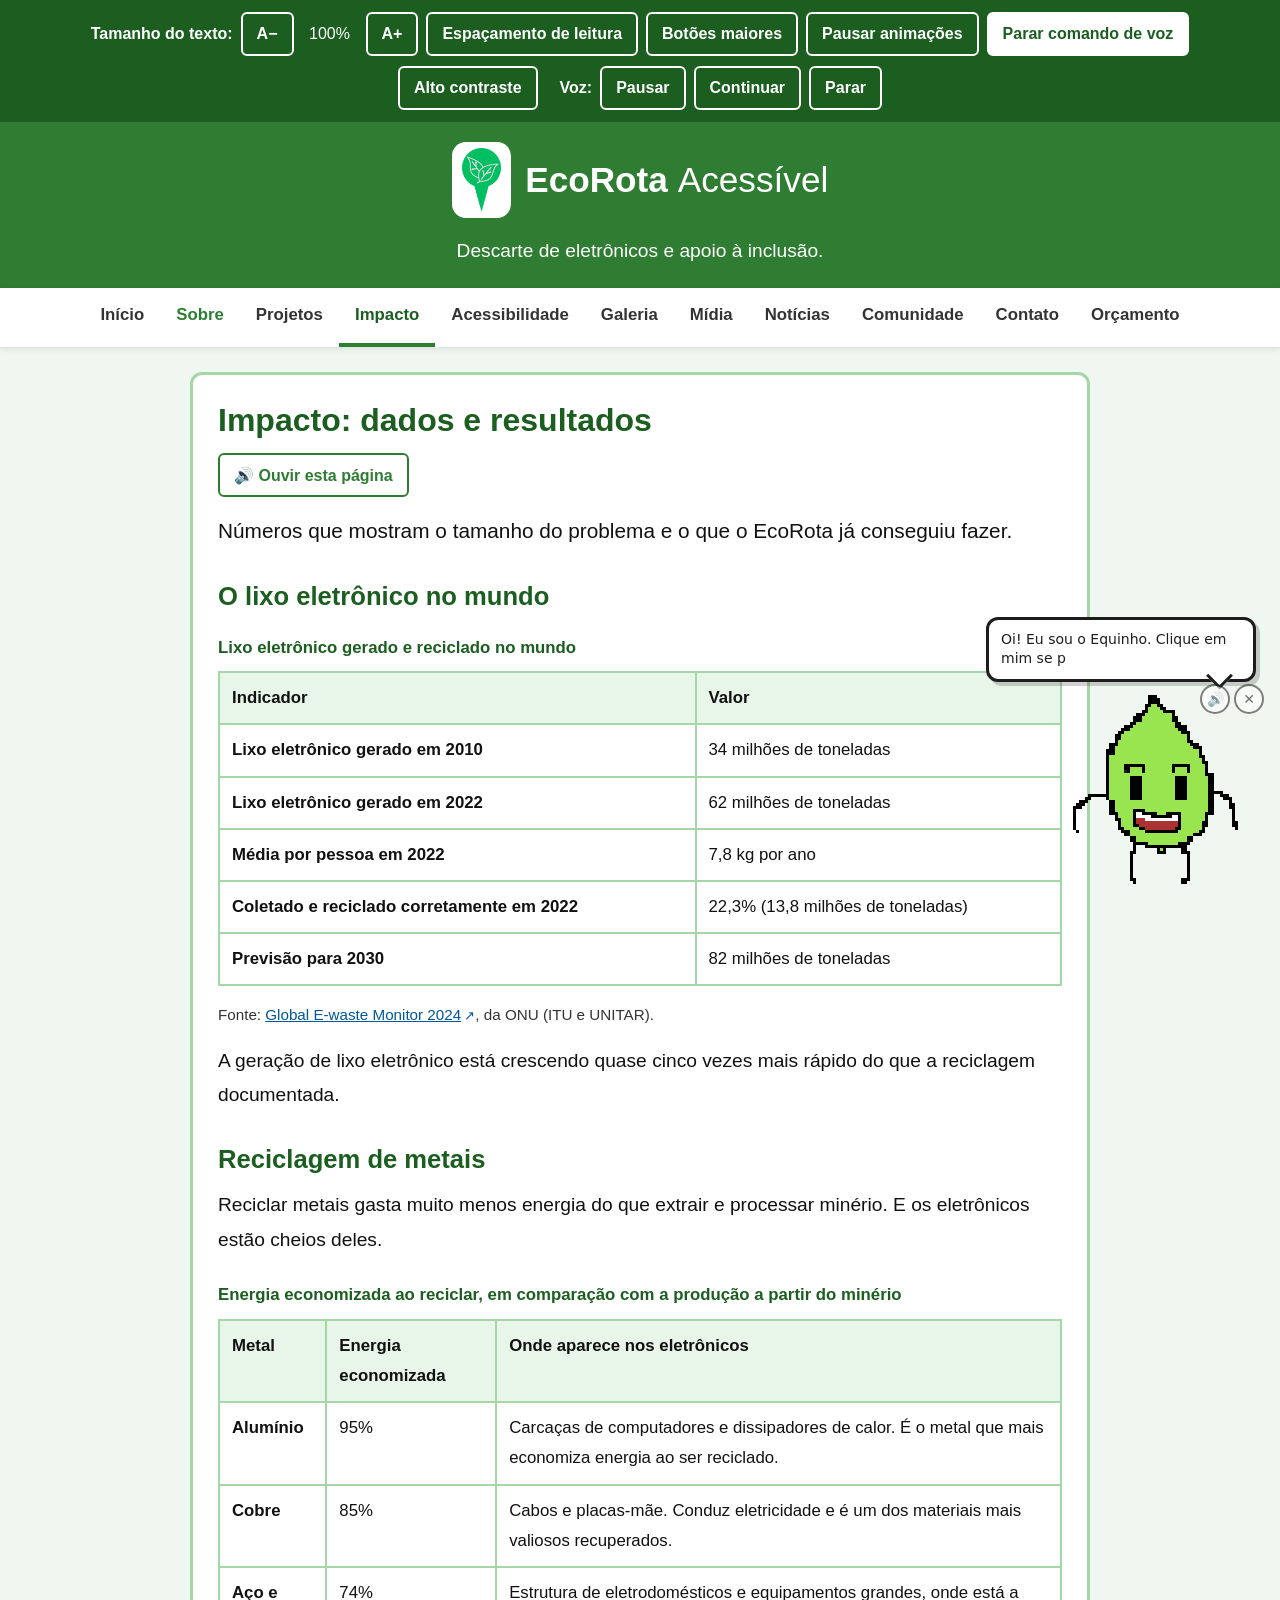
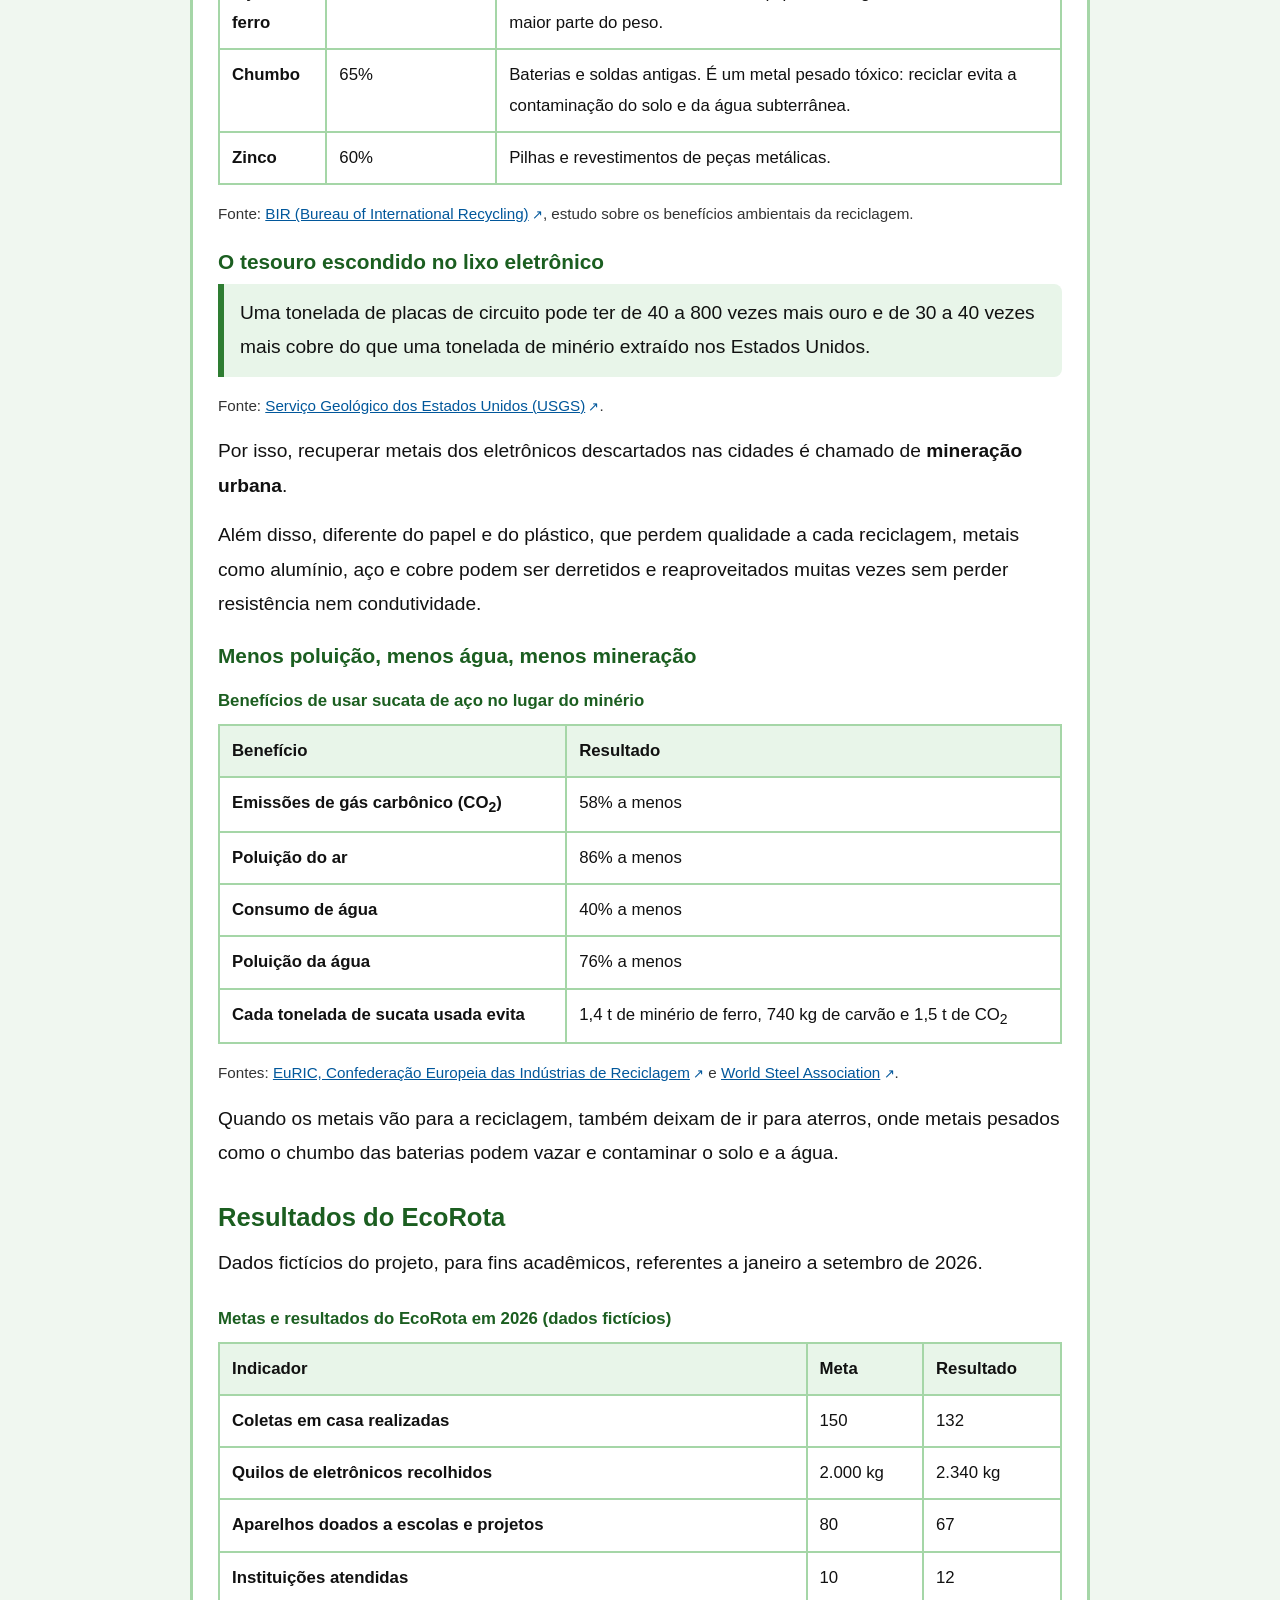
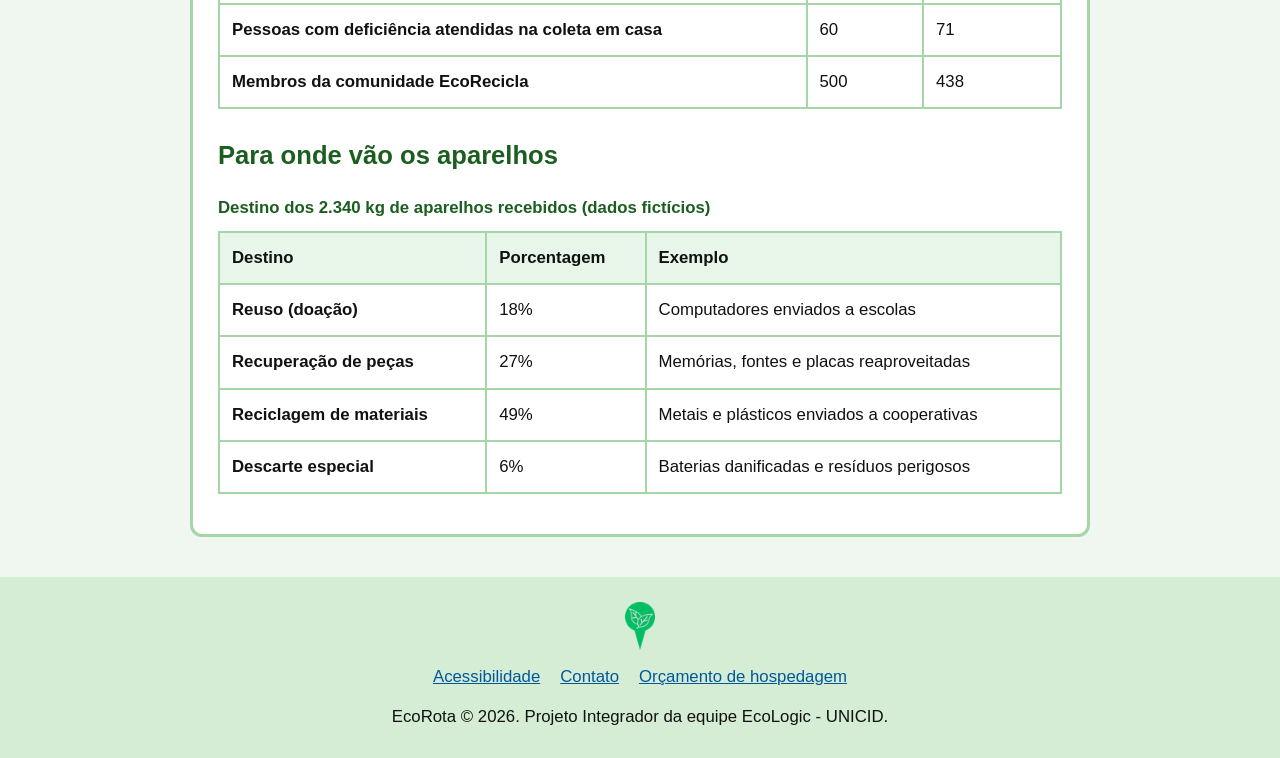
<file: impacto.html>
<!DOCTYPE html>
<html lang="pt-BR">
<head>
    <meta charset="UTF-8">
    <meta name="viewport" content="width=device-width, initial-scale=1.0">
    <meta name="description" content="Dados sobre lixo eletrônico e reciclagem de metais no mundo, e os resultados do EcoRota em tabelas.">
    <title>Impacto | EcoRota</title>
    <link rel="icon" href="img/favicon.png" type="image/png">
    <link rel="apple-touch-icon" href="img/icone-180.png">
    <link rel="stylesheet" href="css/style.css">
    <script>document.documentElement.classList.add('js');</script>
</head>
<body>
    <a href="#conteudo" class="pular-conteudo">Pular para o conteúdo</a>

    <!-- PAINEL DE ACESSIBILIDADE (precisa de JavaScript) -->
    <div class="painel-acessibilidade requer-js" role="region" aria-label="Opções de acessibilidade" id="painel-acessibilidade" data-mascote="Painel de acessibilidade no topo da página: botões A− e A+ para diminuir ou aumentar o texto, botão Alto contraste, e controles de voz (Pausar, Continuar, Parar) para a leitura em voz alta">
        <div class="grupo-controles" role="group" aria-labelledby="rotulo-texto">
            <span id="rotulo-texto" class="rotulo-grupo">Tamanho do texto:</span>
            <button type="button" id="btnFonteMenos" aria-label="Diminuir tamanho do texto">A−</button>
            <span id="indicadorFonte" class="indicador-fonte">100%</span>
            <button type="button" id="btnFonteMais" aria-label="Aumentar tamanho do texto">A+</button>
        </div>
        <div class="grupo-controles">
            <button type="button" id="btnContraste" aria-pressed="false">Alto contraste</button>
        </div>
        <div class="grupo-controles controle-voz" role="group" aria-labelledby="rotulo-voz">
            <span id="rotulo-voz" class="rotulo-grupo">Voz:</span>
            <button type="button" id="btnPausar">Pausar</button>
            <button type="button" id="btnContinuar">Continuar</button>
            <button type="button" id="btnParar">Parar</button>
        </div>
    </div>

    <header class="cabecalho">
        <p class="logo">
            <a href="index.html">
                <img class="logo-imagem" src="img/logo.png" alt="" width="148" height="240">
                <span>EcoRota <span class="logo-complemento">Acessível</span></span>
            </a>
        </p>
        <p>Descarte de eletrônicos e apoio à inclusão.</p>
    </header>

    <nav class="menu-principal" aria-label="Menu principal" id="menu-principal" data-mascote="Menu principal com as páginas do site: Início, Sobre, Projetos, Impacto, Acessibilidade, Galeria, Mídia, Notícias, Comunidade, Contato e Orçamento">
        <ul>
                <li><a href="index.html">Início</a></li>
                <li><a href="sobre.html" class="link-destaque">Sobre</a></li>
                <li><a href="projetos.html">Projetos</a></li>
                <li><a href="impacto.html" aria-current="page">Impacto</a></li>
                <li><a href="acessibilidade.html">Acessibilidade</a></li>
                <li><a href="galeria.html">Galeria</a></li>
                <li><a href="midia.html">Mídia</a></li>
                <li><a href="noticias.html">Notícias</a></li>
                <li><a href="comunidade.html">Comunidade</a></li>
                <li><a href="contato.html">Contato</a></li>
                <li><a href="orcamento_hospedagem.html">Orçamento</a></li>
        </ul>
    </nav>

    <main id="conteudo" tabindex="-1">
        <div class="pagina">
            <h1>Impacto: dados e resultados</h1>
            <button type="button" class="botao-ouvir controle-voz requer-js" data-ouvir id="btn-ouvir-pagina" data-mascote="Botão Ouvir esta página: lê todo o conteúdo da página em voz alta">🔊 Ouvir esta página</button>

            <p class="introducao">Números que mostram o tamanho do problema e o que o EcoRota já conseguiu fazer.</p>

            <section aria-labelledby="titulo-mundo" id="dados-mundo" data-mascote="Tabela do lixo eletrônico no mundo: 34 milhões de toneladas em 2010, 62 milhões em 2022, média de 7,8 kg por pessoa, só 22,3% coletado e reciclado corretamente em 2022, previsão de 82 milhões de toneladas em 2030 (Global E-waste Monitor 2024, ONU)">
                <h2 id="titulo-mundo">O lixo eletrônico no mundo</h2>
                <div class="tabela-rolagem" tabindex="0" role="region" aria-label="Tabela: Lixo eletrônico gerado e reciclado no mundo">
                    <table>
                        <caption>Lixo eletrônico gerado e reciclado no mundo</caption>
                        <thead>
                            <tr>
                                <th scope="col">Indicador</th>
                                <th scope="col">Valor</th>
                            </tr>
                        </thead>
                        <tbody>
                            <tr><th scope="row">Lixo eletrônico gerado em 2010</th><td>34 milhões de toneladas</td></tr>
                            <tr><th scope="row">Lixo eletrônico gerado em 2022</th><td>62 milhões de toneladas</td></tr>
                            <tr><th scope="row">Média por pessoa em 2022</th><td>7,8 kg por ano</td></tr>
                            <tr><th scope="row">Coletado e reciclado corretamente em 2022</th><td>22,3% (13,8 milhões de toneladas)</td></tr>
                            <tr><th scope="row">Previsão para 2030</th><td>82 milhões de toneladas</td></tr>
                        </tbody>
                    </table>
                </div>
                <p class="fonte">Fonte: <a href="https://ewastemonitor.info/the-global-e-waste-monitor-2024/" target="_blank" rel="noopener">Global E-waste Monitor 2024<span class="sr-only"> (abre em nova aba)</span><span class="icone-externo" aria-hidden="true">↗</span></a>, da ONU (ITU e UNITAR).</p>
                <p>A geração de lixo eletrônico está crescendo quase cinco vezes mais rápido do que a reciclagem documentada.</p>
            </section>

            <section aria-labelledby="titulo-metais" id="reciclagem-metais" data-mascote="Reciclagem de metais: reciclar economiza 95% da energia no alumínio, 85% no cobre, 74% no aço e ferro, 65% no chumbo e 60% no zinco; placas de circuito têm de 40 a 800 vezes mais ouro que o minério (mineração urbana); usar sucata de aço reduz 58% do CO2 e 40% da água">
                <h2 id="titulo-metais">Reciclagem de metais</h2>
                <p>Reciclar metais gasta muito menos energia do que extrair e processar minério. E os eletrônicos estão cheios deles.</p>
                <div class="tabela-rolagem" tabindex="0" role="region" aria-label="Tabela: Energia economizada ao reciclar, em comparação com a produção a partir do minério">
                    <table>
                        <caption>Energia economizada ao reciclar, em comparação com a produção a partir do minério</caption>
                        <thead>
                            <tr>
                                <th scope="col">Metal</th>
                                <th scope="col">Energia economizada</th>
                                <th scope="col">Onde aparece nos eletrônicos</th>
                            </tr>
                        </thead>
                        <tbody>
                            <tr><th scope="row">Alumínio</th><td>95%</td><td>Carcaças de computadores e dissipadores de calor. É o metal que mais economiza energia ao ser reciclado.</td></tr>
                            <tr><th scope="row">Cobre</th><td>85%</td><td>Cabos e placas-mãe. Conduz eletricidade e é um dos materiais mais valiosos recuperados.</td></tr>
                            <tr><th scope="row">Aço e ferro</th><td>74%</td><td>Estrutura de eletrodomésticos e equipamentos grandes, onde está a maior parte do peso.</td></tr>
                            <tr><th scope="row">Chumbo</th><td>65%</td><td>Baterias e soldas antigas. É um metal pesado tóxico: reciclar evita a contaminação do solo e da água subterrânea.</td></tr>
                            <tr><th scope="row">Zinco</th><td>60%</td><td>Pilhas e revestimentos de peças metálicas.</td></tr>
                        </tbody>
                    </table>
                </div>
                <p class="fonte">Fonte: <a href="https://www.bir.org/the-industry" target="_blank" rel="noopener">BIR (Bureau of International Recycling)<span class="sr-only"> (abre em nova aba)</span><span class="icone-externo" aria-hidden="true">↗</span></a>, estudo sobre os benefícios ambientais da reciclagem.</p>

                <h3>O tesouro escondido no lixo eletrônico</h3>
                <div class="destaque-numero">
                    <p>Uma tonelada de placas de circuito pode ter de 40 a 800 vezes mais ouro e de 30 a 40 vezes mais cobre do que uma tonelada de minério extraído nos Estados Unidos.</p>
                </div>
                <p class="fonte">Fonte: <a href="https://pubs.usgs.gov/fs/fs060-01/fs060-01.pdf" target="_blank" rel="noopener">Serviço Geológico dos Estados Unidos (USGS)<span class="sr-only"> (abre em nova aba)</span><span class="icone-externo" aria-hidden="true">↗</span></a>.</p>
                <p>Por isso, recuperar metais dos eletrônicos descartados nas cidades é chamado de <strong>mineração urbana</strong>.</p>
                <p>Além disso, diferente do papel e do plástico, que perdem qualidade a cada reciclagem, metais como alumínio, aço e cobre podem ser derretidos e reaproveitados muitas vezes sem perder resistência nem condutividade.</p>

                <h3>Menos poluição, menos água, menos mineração</h3>
                <div class="tabela-rolagem" tabindex="0" role="region" aria-label="Tabela: Benefícios de usar sucata de aço no lugar do minério">
                    <table>
                        <caption>Benefícios de usar sucata de aço no lugar do minério</caption>
                        <thead>
                            <tr>
                                <th scope="col">Benefício</th>
                                <th scope="col">Resultado</th>
                            </tr>
                        </thead>
                        <tbody>
                            <tr><th scope="row">Emissões de gás carbônico (CO<sub>2</sub>)</th><td>58% a menos</td></tr>
                            <tr><th scope="row">Poluição do ar</th><td>86% a menos</td></tr>
                            <tr><th scope="row">Consumo de água</th><td>40% a menos</td></tr>
                            <tr><th scope="row">Poluição da água</th><td>76% a menos</td></tr>
                            <tr><th scope="row">Cada tonelada de sucata usada evita</th><td>1,4 t de minério de ferro, 740 kg de carvão e 1,5 t de CO<sub>2</sub></td></tr>
                        </tbody>
                    </table>
                </div>
                <p class="fonte">Fontes: <a href="https://circulareconomy.europa.eu/platform/sites/default/files/euric_metal_recycling_factsheet.pdf" target="_blank" rel="noopener">EuRIC, Confederação Europeia das Indústrias de Reciclagem<span class="sr-only"> (abre em nova aba)</span><span class="icone-externo" aria-hidden="true">↗</span></a> e <a href="https://worldsteel.org/other-topics/raw-materials/" target="_blank" rel="noopener">World Steel Association<span class="sr-only"> (abre em nova aba)</span><span class="icone-externo" aria-hidden="true">↗</span></a>.</p>
                <p>Quando os metais vão para a reciclagem, também deixam de ir para aterros, onde metais pesados como o chumbo das baterias podem vazar e contaminar o solo e a água.</p>
            </section>

            <section aria-labelledby="titulo-resultados" id="resultados-ecorota" data-mascote="Resultados do EcoRota de janeiro a setembro de 2026 (dados fictícios, para fins acadêmicos): 132 coletas em casa, 2.340 kg de eletrônicos recolhidos, 67 aparelhos doados, 12 instituições atendidas, 71 pessoas com deficiência atendidas na coleta em casa, 438 membros na comunidade EcoRecicla">
                <h2 id="titulo-resultados">Resultados do EcoRota</h2>
                <p>Dados fictícios do projeto, para fins acadêmicos, referentes a janeiro a setembro de 2026.</p>
                <div class="tabela-rolagem" tabindex="0" role="region" aria-label="Tabela: Metas e resultados do EcoRota em 2026 (dados fictícios)">
                    <table>
                        <caption>Metas e resultados do EcoRota em 2026 (dados fictícios)</caption>
                        <thead>
                            <tr>
                                <th scope="col">Indicador</th>
                                <th scope="col">Meta</th>
                                <th scope="col">Resultado</th>
                            </tr>
                        </thead>
                        <tbody>
                            <tr><th scope="row">Coletas em casa realizadas</th><td>150</td><td>132</td></tr>
                            <tr><th scope="row">Quilos de eletrônicos recolhidos</th><td>2.000 kg</td><td>2.340 kg</td></tr>
                            <tr><th scope="row">Aparelhos doados a escolas e projetos</th><td>80</td><td>67</td></tr>
                            <tr><th scope="row">Instituições atendidas</th><td>10</td><td>12</td></tr>
                            <tr><th scope="row">Pessoas com deficiência atendidas na coleta em casa</th><td>60</td><td>71</td></tr>
                            <tr><th scope="row">Membros da comunidade EcoRecicla</th><td>500</td><td>438</td></tr>
                        </tbody>
                    </table>
                </div>
            </section>

            <section aria-labelledby="titulo-destino" id="destino-aparelhos" data-mascote="Para onde vão os aparelhos recebidos (dados fictícios): 18% reuso e doação, 27% recuperação de peças, 49% reciclagem de materiais, 6% descarte especial">
                <h2 id="titulo-destino">Para onde vão os aparelhos</h2>
                <div class="tabela-rolagem" tabindex="0" role="region" aria-label="Tabela: Destino dos 2.340 kg de aparelhos recebidos (dados fictícios)">
                    <table>
                        <caption>Destino dos 2.340 kg de aparelhos recebidos (dados fictícios)</caption>
                        <thead>
                            <tr>
                                <th scope="col">Destino</th>
                                <th scope="col">Porcentagem</th>
                                <th scope="col">Exemplo</th>
                            </tr>
                        </thead>
                        <tbody>
                            <tr><th scope="row">Reuso (doação)</th><td>18%</td><td>Computadores enviados a escolas</td></tr>
                            <tr><th scope="row">Recuperação de peças</th><td>27%</td><td>Memórias, fontes e placas reaproveitadas</td></tr>
                            <tr><th scope="row">Reciclagem de materiais</th><td>49%</td><td>Metais e plásticos enviados a cooperativas</td></tr>
                            <tr><th scope="row">Descarte especial</th><td>6%</td><td>Baterias danificadas e resíduos perigosos</td></tr>
                        </tbody>
                    </table>
                </div>
            </section>

        </div>
    </main>

    <div id="avisos" class="sr-only" role="status" aria-live="polite"></div>

    <footer>
        <img class="logo-rodape" src="img/logo.png" alt="" width="148" height="240">
        <nav aria-label="Links do rodapé">
            <ul>
                <li><a href="acessibilidade.html">Acessibilidade</a></li>
                <li><a href="contato.html">Contato</a></li>
                <li><a href="orcamento_hospedagem.html">Orçamento de hospedagem</a></li>
            </ul>
        </nav>
        <p>EcoRota &copy; 2026. Projeto Integrador da equipe EcoLogic - UNICID.</p>
    </footer>

    <script src="js/acessibilidade.js" defer></script>
    <script src="js/script.js"></script>

    <!-- Equinho, o assistente do site (código em js/mascote.js, desenhos em sprites/) -->
    <script src="js/mascote.js" data-sprite="sprites/mascote.json" defer></script>
</body>
</html>
</file>
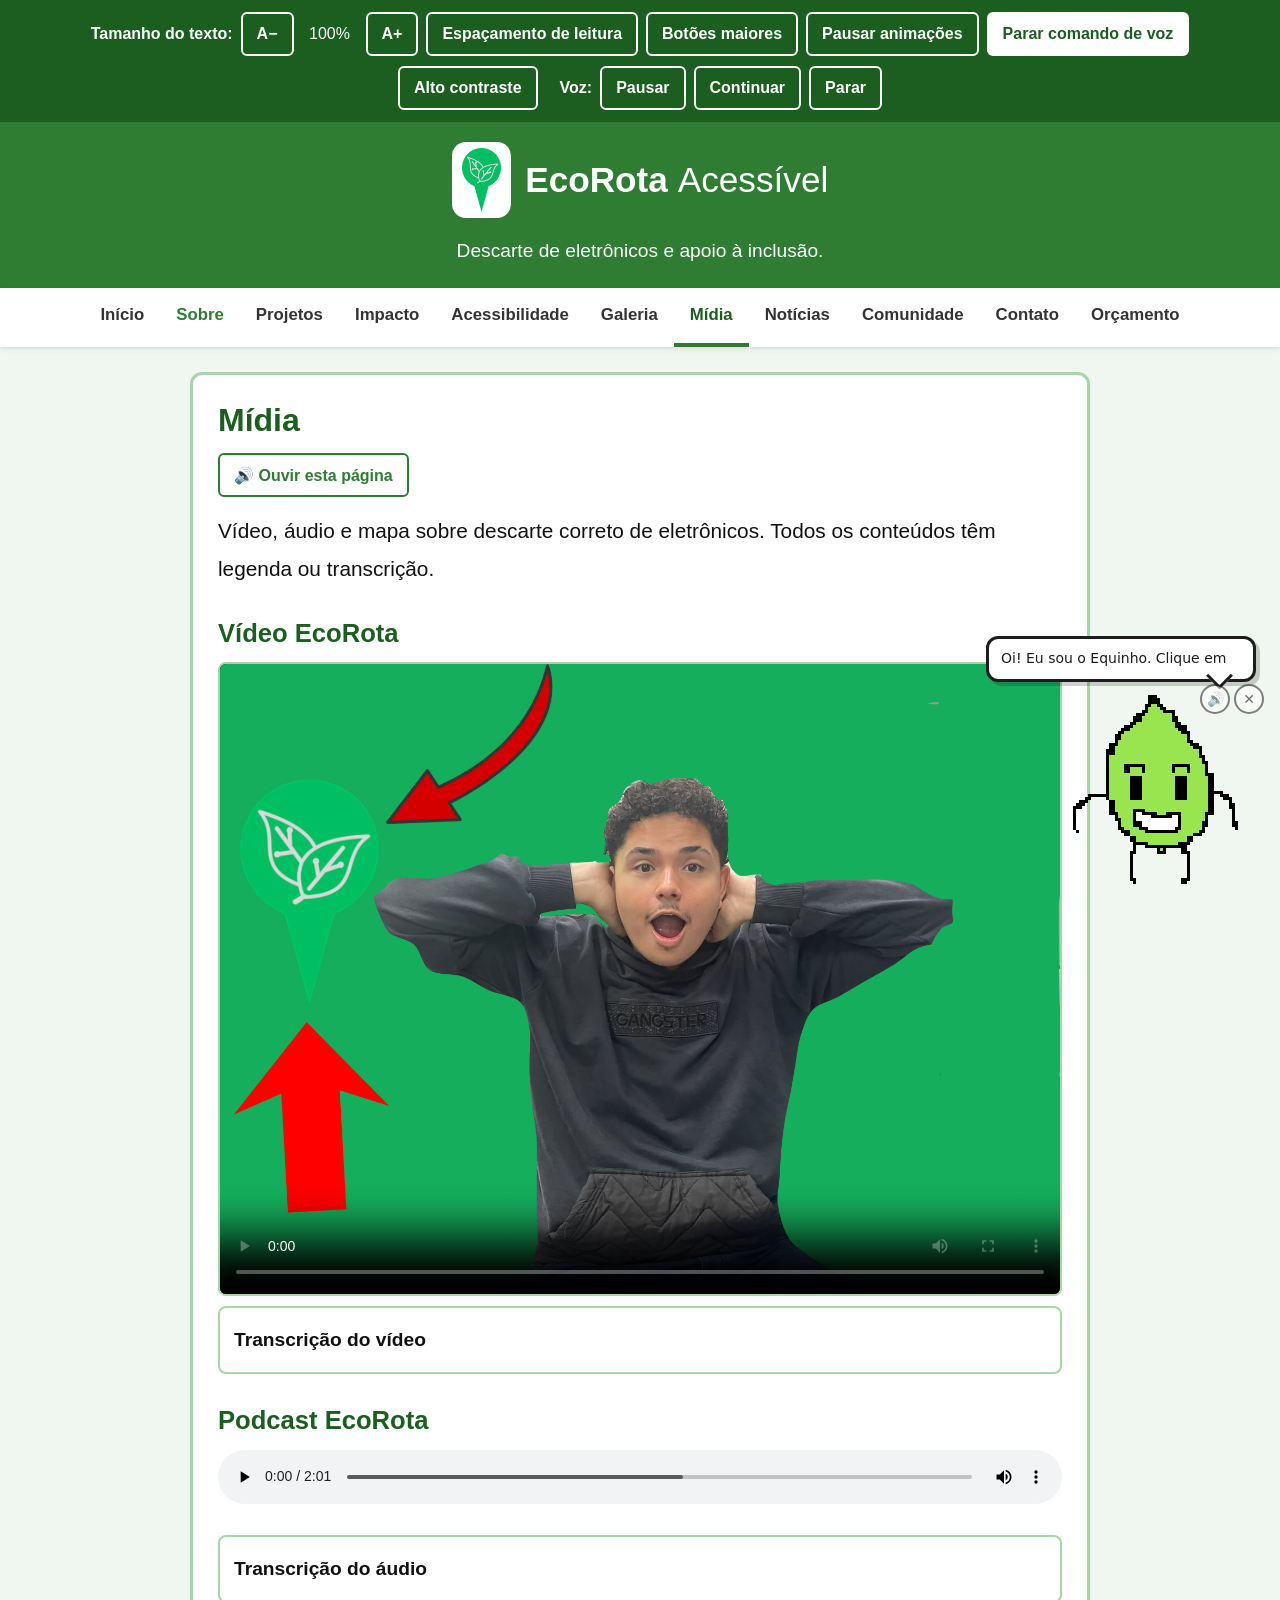
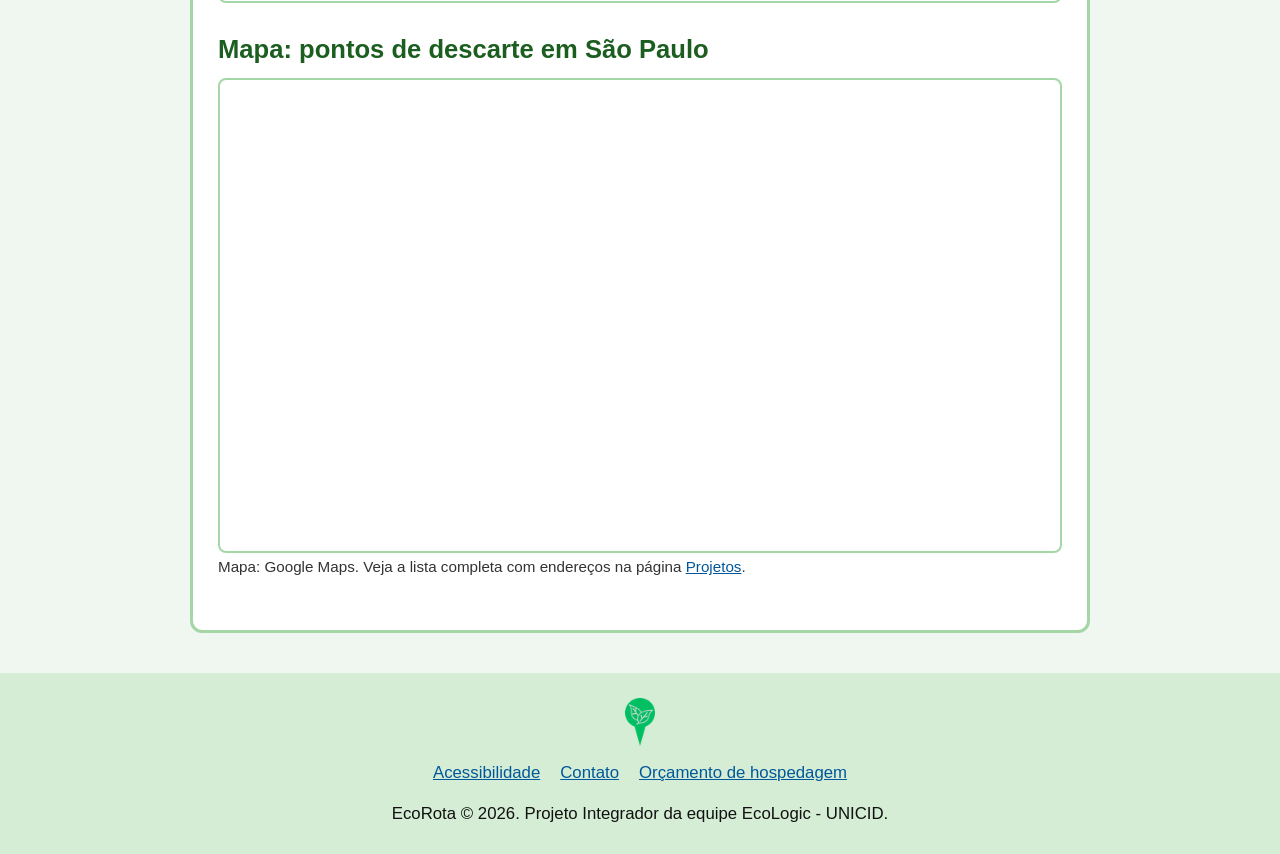
<file: midia.html>
<!DOCTYPE html>
<html lang="pt-BR">
<head>
    <meta charset="UTF-8">
    <meta name="viewport" content="width=device-width, initial-scale=1.0">
    <meta name="description" content="Vídeo, áudio e mapa do EcoRota sobre descarte correto de eletrônicos, com legendas e transcrições.">
    <title>Mídia | EcoRota</title>
    <link rel="icon" href="img/favicon.png" type="image/png">
    <link rel="apple-touch-icon" href="img/icone-180.png">
    <link rel="stylesheet" href="css/style.css">
    <script>document.documentElement.classList.add('js');</script>
</head>
<body>
    <a href="#conteudo" class="pular-conteudo">Pular para o conteúdo</a>

    <!-- PAINEL DE ACESSIBILIDADE (precisa de JavaScript) -->
    <div class="painel-acessibilidade requer-js" role="region" aria-label="Opções de acessibilidade" id="painel-acessibilidade" data-mascote="Painel de acessibilidade no topo da página: botões A− e A+ para diminuir ou aumentar o texto, botão Alto contraste, e controles de voz (Pausar, Continuar, Parar) para a leitura em voz alta">
        <div class="grupo-controles" role="group" aria-labelledby="rotulo-texto">
            <span id="rotulo-texto" class="rotulo-grupo">Tamanho do texto:</span>
            <button type="button" id="btnFonteMenos" aria-label="Diminuir tamanho do texto">A−</button>
            <span id="indicadorFonte" class="indicador-fonte">100%</span>
            <button type="button" id="btnFonteMais" aria-label="Aumentar tamanho do texto">A+</button>
        </div>
        <div class="grupo-controles">
            <button type="button" id="btnContraste" aria-pressed="false">Alto contraste</button>
        </div>
        <div class="grupo-controles controle-voz" role="group" aria-labelledby="rotulo-voz">
            <span id="rotulo-voz" class="rotulo-grupo">Voz:</span>
            <button type="button" id="btnPausar">Pausar</button>
            <button type="button" id="btnContinuar">Continuar</button>
            <button type="button" id="btnParar">Parar</button>
        </div>
    </div>

    <header class="cabecalho">
        <p class="logo">
            <a href="index.html">
                <img class="logo-imagem" src="img/logo.png" alt="" width="148" height="240">
                <span>EcoRota <span class="logo-complemento">Acessível</span></span>
            </a>
        </p>
        <p>Descarte de eletrônicos e apoio à inclusão.</p>
    </header>

    <nav class="menu-principal" aria-label="Menu principal" id="menu-principal" data-mascote="Menu principal com as páginas do site: Início, Sobre, Projetos, Impacto, Acessibilidade, Galeria, Mídia, Notícias, Comunidade, Contato e Orçamento">
        <ul>
                <li><a href="index.html">Início</a></li>
                <li><a href="sobre.html" class="link-destaque">Sobre</a></li>
                <li><a href="projetos.html">Projetos</a></li>
                <li><a href="impacto.html">Impacto</a></li>
                <li><a href="acessibilidade.html">Acessibilidade</a></li>
                <li><a href="galeria.html">Galeria</a></li>
                <li><a href="midia.html" aria-current="page">Mídia</a></li>
                <li><a href="noticias.html">Notícias</a></li>
                <li><a href="comunidade.html">Comunidade</a></li>
                <li><a href="contato.html">Contato</a></li>
                <li><a href="orcamento_hospedagem.html">Orçamento</a></li>
        </ul>
    </nav>

    <main id="conteudo" tabindex="-1">
        <div class="pagina">
            <h1>Mídia</h1>
            <button type="button" class="botao-ouvir controle-voz requer-js" data-ouvir id="btn-ouvir-pagina" data-mascote="Botão Ouvir esta página: lê todo o conteúdo da página em voz alta">🔊 Ouvir esta página</button>

            <p class="introducao">Vídeo, áudio e mapa sobre descarte correto de eletrônicos. Todos os conteúdos têm legenda ou transcrição.</p>

            <section class="midia-bloco" aria-labelledby="titulo-video" id="video-ecorota" data-mascote="Vídeo do EcoRota sobre descarte correto de eletrônicos, com legendas e transcrição (botão Transcrição do vídeo)">
                <h2 id="titulo-video">Vídeo EcoRota</h2>
                <!-- Vídeo da equipe (com legendas gravadas no próprio vídeo). Para adicionar um arquivo de legendas, use <track> apontando para um .vtt. -->
                <video controls preload="metadata" poster="img/poster-video.png" width="1280" height="720">
                    <source src="assets/ecorota-video.mp4" type="video/mp4">
                    Seu navegador não reproduz vídeos. <a href="assets/ecorota-video.mp4">Baixe o vídeo</a>.
                </video>
                <details>
                    <summary>Transcrição do vídeo</summary>
                    <p>Caramba, meu fone parou de funcionar.</p>
                    <p>Que que eu faço agora?</p>
                    <p>Vou jogar fora.</p>
                    <p>Ei cara, tem jeitos melhores de você descartar seu lixo eletrônico de forma mais correta e ecológica.</p>
                    <p>Ah, é, mas de qual jeito?</p>
                    <p>O ecorota, o melhor site para gestão.</p>
                    <p>E venda de coisas eletrônicas que não servem mais para você.</p>
                    <p>Mas de onde você apareceu?</p>
                    <p>Bom, o eco rota é nosso site para descarte de lixos eletrônicos ou de coisas que você não consegue mais utilizar.</p>
                    <p>Exemplo, quando você compra um celular novo, o seu se torna obsoleto, então você o descarta.</p>
                    <p>A nossa proposta.</p>
                    <p>É descartá-lo de uma forma mais ecológica possível.</p>
                    <p>Celular?</p>
                    <p>Claro que pode.</p>
                    <p>Celular é eletrônico.</p>
                    <p>vidro?</p>
                    <p>Não, nem que sequer é metálico.</p>
                    <p>Nossa, que legal, eu não conhecia esse site.</p>
                    <p>[Susto] Quem é esse cara?</p>
                </details>
            </section>

            <section class="midia-bloco" aria-labelledby="titulo-audio" id="podcast-ecorota" data-mascote="Podcast EcoRota em que a equipe explica o projeto, com transcrição completa (botão Transcrição do áudio)">
                <h2 id="titulo-audio">Podcast EcoRota</h2>
                <!-- Áudio da equipe -->
                <audio controls preload="metadata">
                    <source src="assets/ecorota-audio.mp3" type="audio/mpeg">
                    Seu navegador não reproduz áudios. <a href="assets/ecorota-audio.mp3">Baixe o áudio</a>.
                </audio>
                <details>
                    <summary>Transcrição do áudio</summary>
                    <p><strong>Guilherme:</strong> E aí, pessoal, tudo bem?</p>
                    <p><strong>Guilherme:</strong> Aqui quem fala é o Guilherme.</p>
                    <p><strong>Pedro:</strong> Oi, pessoal, tudo bem?</p>
                    <p><strong>Pedro:</strong> Aqui quem fala é o Pedro e seja bem-vindo.</p>
                    <p><strong>Guilherme:</strong> Eu que falo, calma aí, então, pessoal, sejam bem-vindos aí a mais um vídeo, mais um podcast, quer dizer, do nosso pod-uni, pod-uni.</p>
                    <p><strong>Guilherme:</strong> E nossos entrevistados que estão aqui hoje é o Henrique de Medeiros e o Caio Kenji.</p>
                    <p><strong>Caio:</strong> Salve, salve.</p>
                    <p><strong>Pedro:</strong> Então a gente ficou sabendo que vocês criaram um.</p>
                    <p><strong>Pedro:</strong> No site ou aplicativo novo sobre reciclagem.</p>
                    <p><strong>Pedro:</strong> É isso mesmo, vocês poderiam explicar melhor como que estava funcionando pra gente?</p>
                    <p><strong>Henrique:</strong> Exatamente, Pedro.</p>
                    <p><strong>Henrique:</strong> O site é para notificar e deixar uma mensagem melhor para as pessoas sobre a gestão e a reciclagem dos dos eletrônicos.</p>
                    <p><strong>Guilherme:</strong> Estamos reciclando, estamos reciclando?</p>
                    <p><strong>Caio:</strong> Estamos reciclando.</p>
                    <p><strong>Pedro:</strong> E tipo, eu vi que vocês têm coisa pra troca lá pra venda.</p>
                    <p><strong>Pedro:</strong> Como é que isso funciona?</p>
                    <p><strong>Caio:</strong> É basicamente, você manda um e-mail, você manda um e-mail pra gente lá, a gente recebe você marcar um marca, o horário e tal se.</p>
                    <p><strong>Caio:</strong> Aí você pensa, né, hoje vai na sua casa, não é de coleta ou você doa?</p>
                    <p><strong>Caio:</strong> Nossas instituições.</p>
                    <p><strong>Guilherme:</strong> Mas uma pergunta que não quer calar, vocês estão fazendo isso pelo amor ou pelo dinheiro?</p>
                    <p><strong>Caio:</strong> Os dois... cara? Alguém tem que pagar mensalidade.</p>
                    <p><strong>Guilherme:</strong> Hum, interessante, Hein?</p>
                    <p><strong>Caio:</strong> Entendeu.</p>
                    <p><strong>Guilherme:</strong> Eu acho que seria uma boa pausa para os comerciais agora, não é?</p>
                    <p><strong>Pedro:</strong> Mas como que vocês estão lucrando com isso?</p>
                    <p><strong>Guilherme:</strong> É sério que vocês estão sendo patrocinados pela bet?</p>
                    <p><strong>Caio:</strong> Mano, é, calma, é, é. Eu vou passar para o Henrique essa pergunta aqui é...</p>
                    <p><strong>Henrique:</strong> É uma pergunta um tanto quanto indelicada, se você me permite dizer, mas a gente não está envolvido com isso porque a gente ainda não teve reconhecimento suficiente, mas quando a gente tiver, com certeza.</p>
                    <p><strong>Caio:</strong> (risadas)</p>
                    <p><strong>Caio:</strong> É mais alguma pergunta?</p>
                    <p><strong>Guilherme:</strong> Mais alguma pergunta?</p>
                    <p><strong>Pedro:</strong> Eu não tenho, não. Eu achei muito interessante só de vocês.</p>
                    <p><strong>Guilherme:</strong> Então, pessoal, esse foi o nosso podcast.</p>
                    <p><strong>Guilherme:</strong> Espero que vocês tenham gostado.</p>
                    <p><strong>Guilherme:</strong> Se inscreve no canal, deixe o like até a próxima.</p>
                </details>
            </section>

            <section class="midia-bloco" aria-labelledby="titulo-mapa" id="mapa-descarte" data-mascote="Mapa do Google com pontos de descarte de lixo eletrônico em São Paulo; a lista com endereços fica na página Projetos">
                <h2 id="titulo-mapa">Mapa: pontos de descarte em São Paulo</h2>
                <iframe title="Mapa do Google com pontos de descarte de lixo eletrônico em São Paulo"
                        src="https://maps.google.com/maps?q=descarte+de+lixo+eletr%C3%B4nico+S%C3%A3o+Paulo&amp;output=embed"
                        loading="lazy"></iframe>
                <p class="fonte">Mapa: Google Maps. Veja a lista completa com endereços na página <a href="projetos.html#pontos">Projetos</a>.</p>
                <!-- Para incorporar um vídeo do YouTube, use:
                <iframe title="Descreva o vídeo" src="https://www.youtube.com/embed/ID_DO_VIDEO" loading="lazy" allowfullscreen></iframe>
                -->
            </section>

        </div>
    </main>

    <div id="avisos" class="sr-only" role="status" aria-live="polite"></div>

    <footer>
        <img class="logo-rodape" src="img/logo.png" alt="" width="148" height="240">
        <nav aria-label="Links do rodapé">
            <ul>
                <li><a href="acessibilidade.html">Acessibilidade</a></li>
                <li><a href="contato.html">Contato</a></li>
                <li><a href="orcamento_hospedagem.html">Orçamento de hospedagem</a></li>
            </ul>
        </nav>
        <p>EcoRota &copy; 2026. Projeto Integrador da equipe EcoLogic - UNICID.</p>
    </footer>

    <script src="js/acessibilidade.js" defer></script>
    <script src="js/script.js"></script>

    <!-- Equinho, o assistente do site (código em js/mascote.js, desenhos em sprites/) -->
    <script src="js/mascote.js" data-sprite="sprites/mascote.json" defer></script>
</body>
</html>
</file>
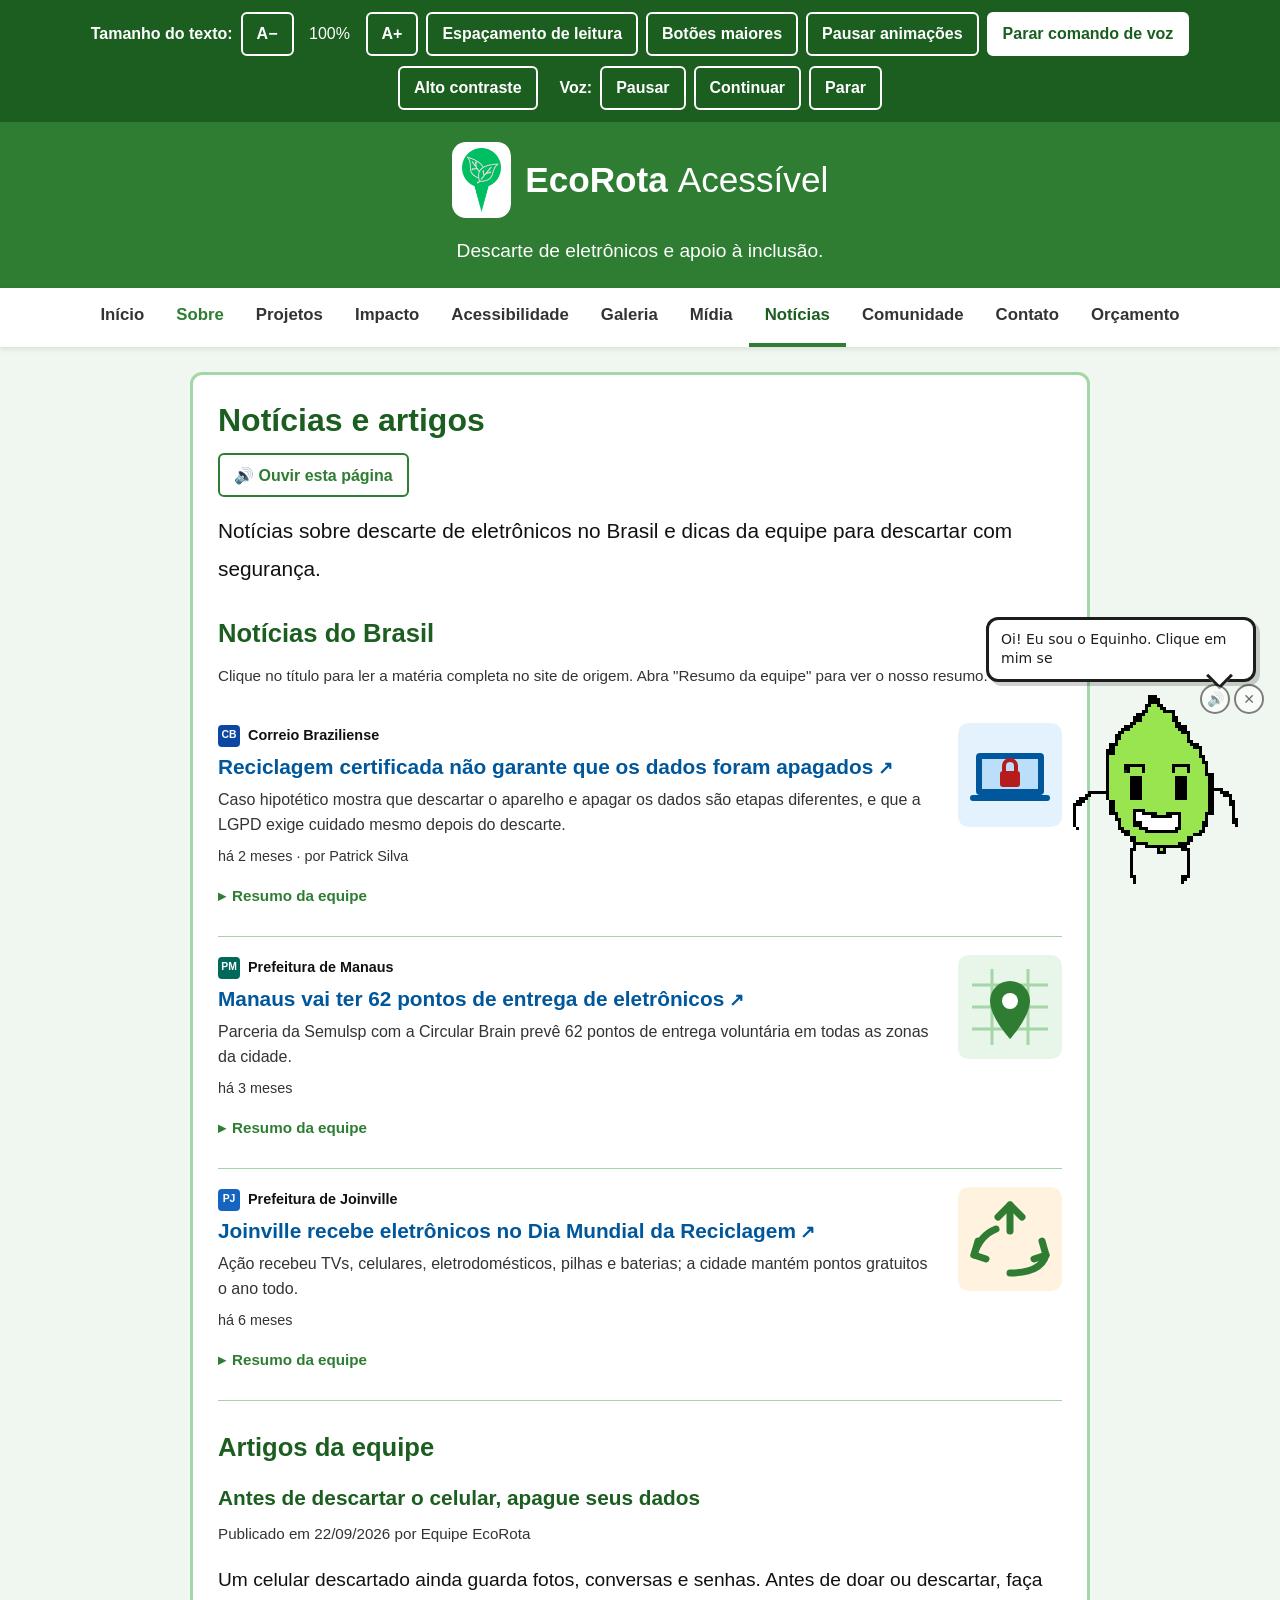
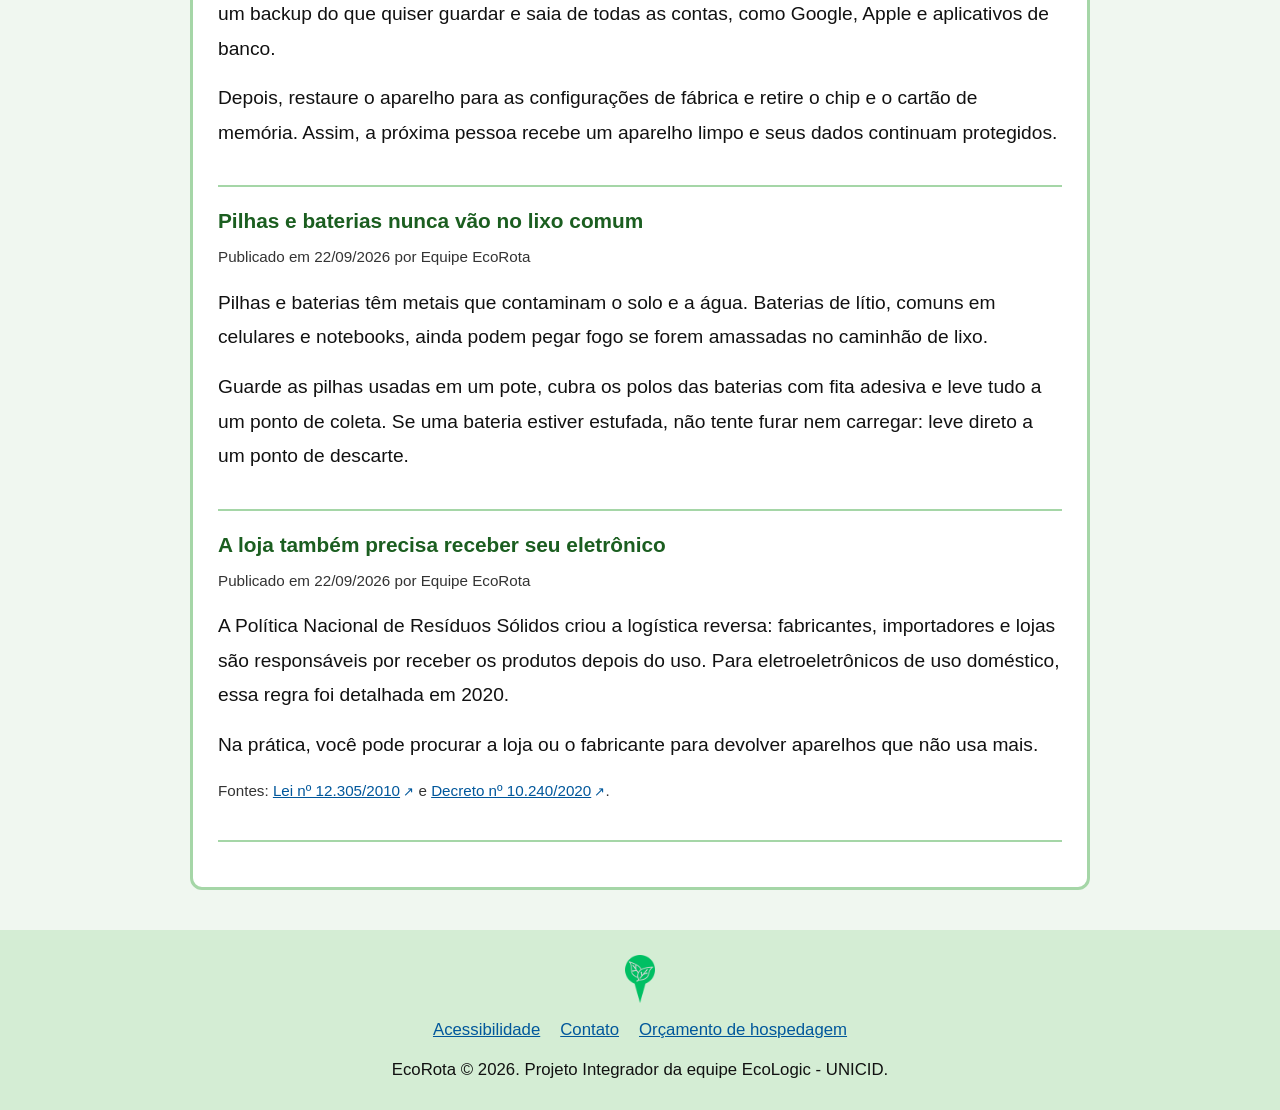
<file: noticias.html>
<!DOCTYPE html>
<html lang="pt-BR">
<head>
    <meta charset="UTF-8">
    <meta name="viewport" content="width=device-width, initial-scale=1.0">
    <meta name="description" content="Notícias sobre descarte de eletrônicos no Brasil e artigos do EcoRota sobre dados pessoais, baterias e logística reversa.">
    <title>Notícias | EcoRota</title>
    <link rel="icon" href="img/favicon.png" type="image/png">
    <link rel="apple-touch-icon" href="img/icone-180.png">
    <link rel="stylesheet" href="css/style.css">
    <script>document.documentElement.classList.add('js');</script>
</head>
<body>
    <a href="#conteudo" class="pular-conteudo">Pular para o conteúdo</a>

    <!-- PAINEL DE ACESSIBILIDADE (precisa de JavaScript) -->
    <div class="painel-acessibilidade requer-js" role="region" aria-label="Opções de acessibilidade" id="painel-acessibilidade" data-mascote="Painel de acessibilidade no topo da página: botões A− e A+ para diminuir ou aumentar o texto, botão Alto contraste, e controles de voz (Pausar, Continuar, Parar) para a leitura em voz alta">
        <div class="grupo-controles" role="group" aria-labelledby="rotulo-texto">
            <span id="rotulo-texto" class="rotulo-grupo">Tamanho do texto:</span>
            <button type="button" id="btnFonteMenos" aria-label="Diminuir tamanho do texto">A−</button>
            <span id="indicadorFonte" class="indicador-fonte">100%</span>
            <button type="button" id="btnFonteMais" aria-label="Aumentar tamanho do texto">A+</button>
        </div>
        <div class="grupo-controles">
            <button type="button" id="btnContraste" aria-pressed="false">Alto contraste</button>
        </div>
        <div class="grupo-controles controle-voz" role="group" aria-labelledby="rotulo-voz">
            <span id="rotulo-voz" class="rotulo-grupo">Voz:</span>
            <button type="button" id="btnPausar">Pausar</button>
            <button type="button" id="btnContinuar">Continuar</button>
            <button type="button" id="btnParar">Parar</button>
        </div>
    </div>

    <header class="cabecalho">
        <p class="logo">
            <a href="index.html">
                <img class="logo-imagem" src="img/logo.png" alt="" width="148" height="240">
                <span>EcoRota <span class="logo-complemento">Acessível</span></span>
            </a>
        </p>
        <p>Descarte de eletrônicos e apoio à inclusão.</p>
    </header>

    <nav class="menu-principal" aria-label="Menu principal" id="menu-principal" data-mascote="Menu principal com as páginas do site: Início, Sobre, Projetos, Impacto, Acessibilidade, Galeria, Mídia, Notícias, Comunidade, Contato e Orçamento">
        <ul>
                <li><a href="index.html">Início</a></li>
                <li><a href="sobre.html" class="link-destaque">Sobre</a></li>
                <li><a href="projetos.html">Projetos</a></li>
                <li><a href="impacto.html">Impacto</a></li>
                <li><a href="acessibilidade.html">Acessibilidade</a></li>
                <li><a href="galeria.html">Galeria</a></li>
                <li><a href="midia.html">Mídia</a></li>
                <li><a href="noticias.html" aria-current="page">Notícias</a></li>
                <li><a href="comunidade.html">Comunidade</a></li>
                <li><a href="contato.html">Contato</a></li>
                <li><a href="orcamento_hospedagem.html">Orçamento</a></li>
        </ul>
    </nav>

    <main id="conteudo" tabindex="-1">
        <div class="pagina">
            <h1>Notícias e artigos</h1>
            <button type="button" class="botao-ouvir controle-voz requer-js" data-ouvir id="btn-ouvir-pagina" data-mascote="Botão Ouvir esta página: lê todo o conteúdo da página em voz alta">🔊 Ouvir esta página</button>

            <p class="introducao">Notícias sobre descarte de eletrônicos no Brasil e dicas da equipe para descartar com segurança.</p>

            <section aria-labelledby="titulo-imprensa" id="noticias-brasil" data-mascote="Notícias do Brasil sobre descarte de eletrônicos: Reciclagem certificada não garante que os dados foram apagados (Correio Braziliense); Manaus vai ter 62 pontos de entrega de eletrônicos; Joinville recebe eletrônicos no Dia Mundial da Reciclagem. Cada notícia tem um Resumo da equipe que pode ser aberto">
                <h2 id="titulo-imprensa">Notícias do Brasil</h2>
                <p class="fonte">Clique no título para ler a matéria completa no site de origem. Abra "Resumo da equipe" para ver o nosso resumo.</p>
                <ul class="lista-noticias">
                    <li class="item-noticia">
                        <article aria-labelledby="externa-1">
                            <p class="fonte-noticia"><span class="icone-fonte" style="background:#0d47a1" aria-hidden="true">CB</span> Correio Braziliense</p>
                            <h3 id="externa-1"><a href="https://www.correiobraziliense.com.br/cbradar/empresa-manda-equipamentos-eletronicos-para-reciclagem-certificada-e-descobre-meses-depois-que-alguns-aparelhos-ainda-aparecem-vinculados-as-contas-internas-e-podem-ter-sido-revendidos-sem-apagamento/" target="_blank" rel="noopener">Reciclagem certificada não garante que os dados foram apagados<span class="sr-only"> (abre em nova aba)</span><span class="icone-externo" aria-hidden="true">↗</span></a></h3>
                            <p class="resumo-curto">Caso hipotético mostra que descartar o aparelho e apagar os dados são etapas diferentes, e que a LGPD exige cuidado mesmo depois do descarte.</p>
                            <p class="tempo"><time datetime="2026-09-22" data-relativo>22/09/2026</time> · por Patrick Silva</p>
                            <details>
                                <summary>Resumo da equipe</summary>
                                <p>A matéria apresenta um caso hipotético: uma empresa contrata uma reciclagem certificada para computadores e tablets antigos e, meses depois, percebe que alguns aparelhos ainda aparecem ligados às suas contas internas. Surge a suspeita de que parte deles foi revendida sem que os dados fossem apagados.</p>
                                <p>O texto lembra que a Lei Geral de Proteção de Dados (LGPD) exige cuidado com as informações mesmo depois do descarte.</p>
                                <p><strong>Por que importa:</strong> antes de entregar qualquer aparelho, apague seus dados. Veja como no artigo <a href="#noticia-1">Antes de descartar o celular, apague seus dados</a>.</p>
                            </details>
                        </article>
                        <svg class="miniatura" viewBox="0 0 104 104" aria-hidden="true" focusable="false"><rect width="104" height="104" rx="10" fill="#e3f2fd"/><rect x="18" y="30" width="68" height="42" rx="4" fill="#01579b"/><rect x="24" y="36" width="56" height="30" fill="#bbdefb"/><rect x="12" y="72" width="80" height="6" rx="3" fill="#01579b"/><rect x="42" y="48" width="20" height="16" rx="3" fill="#b71c1c"/><path d="M46 48v-5a6 6 0 0 1 12 0v5" stroke="#b71c1c" stroke-width="4" fill="none"/></svg>
                    </li>
                    <li class="item-noticia">
                        <article aria-labelledby="externa-2">
                            <p class="fonte-noticia"><span class="icone-fonte" style="background:#00695c" aria-hidden="true">PM</span> Prefeitura de Manaus</p>
                            <h3 id="externa-2"><a href="https://www.manaus.am.gov.br/noticia/acao/rede-descarte-correto-eletronicos/" target="_blank" rel="noopener">Manaus vai ter 62 pontos de entrega de eletrônicos<span class="sr-only"> (abre em nova aba)</span><span class="icone-externo" aria-hidden="true">↗</span></a></h3>
                            <p class="resumo-curto">Parceria da Semulsp com a Circular Brain prevê 62 pontos de entrega voluntária em todas as zonas da cidade.</p>
                            <p class="tempo"><time datetime="2026-08-28" data-relativo>28/08/2026</time></p>
                            <details>
                                <summary>Resumo da equipe</summary>
                                <p>A Prefeitura de Manaus, pela Secretaria Municipal de Limpeza Urbana (Semulsp), fez uma parceria com a empresa Circular Brain para instalar, aos poucos, 62 Pontos de Entrega Voluntária (PEVs) de eletrônicos. Hoje, os ecopontos das zonas Norte e Sul e a sede da Semulsp já recebem esse tipo de material.</p>
                                <p>Os aparelhos seguem pela logística reversa até recicladores autorizados, e uma cooperativa participa da triagem, o que gera renda para os trabalhadores da reciclagem.</p>
                                <p><strong>Por que importa:</strong> mais pontos de entrega perto de casa facilitam o descarte correto, como mostramos em <a href="projetos.html#pontos">Pontos de descarte</a>.</p>
                            </details>
                        </article>
                        <svg class="miniatura" viewBox="0 0 104 104" aria-hidden="true" focusable="false"><rect width="104" height="104" rx="10" fill="#e8f5e9"/><path d="M14 30h76M14 52h76M14 74h76M34 14v76M70 14v76" stroke="#a5d6a7" stroke-width="3"/><path d="M52 84s-20-22-20-38a20 20 0 0 1 40 0c0 16-20 38-20 38z" fill="#2e7d32"/><circle cx="52" cy="46" r="8" fill="#fff"/></svg>
                    </li>
                    <li class="item-noticia">
                        <article aria-labelledby="externa-3">
                            <p class="fonte-noticia"><span class="icone-fonte" style="background:#1565c0" aria-hidden="true">PJ</span> Prefeitura de Joinville</p>
                            <h3 id="externa-3"><a href="https://www.joinville.sc.gov.br/noticias/prefeitura-de-joinville-promove-acao-para-descarte-correto-de-eletronicos-no-dia-mundial-da-reciclagem/" target="_blank" rel="noopener">Joinville recebe eletrônicos no Dia Mundial da Reciclagem<span class="sr-only"> (abre em nova aba)</span><span class="icone-externo" aria-hidden="true">↗</span></a></h3>
                            <p class="resumo-curto">Ação recebeu TVs, celulares, eletrodomésticos, pilhas e baterias; a cidade mantém pontos gratuitos o ano todo.</p>
                            <p class="tempo"><time datetime="2026-05-12" data-relativo>12/05/2026</time></p>
                            <details>
                                <summary>Resumo da equipe</summary>
                                <p>Para marcar o Dia Mundial da Reciclagem, a Secretaria de Meio Ambiente de Joinville (SC) recebeu eletrônicos no sábado, 16 de maio, das 8h às 13h, no pátio da Secretaria de Infraestrutura Urbana. A ação aceitou TVs, celulares, computadores, eletrodomésticos como batedeiras e micro-ondas, pilhas, baterias, lâmpadas de LED e pneus.</p>
                                <p>Fora da ação, a cidade mantém pontos de entrega voluntária gratuitos, que funcionam de segunda a sexta, das 8h às 17h.</p>
                                <p><strong>Por que importa:</strong> ações de coleta em datas especiais ajudam a lembrar que o descarte correto deve acontecer o ano todo.</p>
                            </details>
                        </article>
                        <svg class="miniatura" viewBox="0 0 104 104" aria-hidden="true" focusable="false"><rect width="104" height="104" rx="10" fill="#fff3e0"/><g fill="none" stroke="#2e7d32" stroke-width="7" stroke-linecap="round" stroke-linejoin="round"><path d="M40 30l12-12 12 12"/><path d="M52 18v26"/><path d="M28 72l-12-4 4-14"/><path d="M16 68c4-14 12-22 22-26"/><path d="M76 72l12-4-4-14"/><path d="M88 68c-4 14-18 18-36 18"/></g></svg>
                    </li>
                </ul>
            </section>

            <section aria-labelledby="titulo-artigos">
                <h2 id="titulo-artigos">Artigos da equipe</h2>

            <article class="noticia" aria-labelledby="noticia-1" id="artigo-apagar-dados" data-mascote="Artigo Antes de descartar o celular, apague seus dados: faça backup, saia de todas as contas (Google, Apple, bancos), restaure para as configurações de fábrica e retire o chip e o cartão de memória">
                <h3 id="noticia-1">Antes de descartar o celular, apague seus dados</h3>
                <p class="meta">Publicado em <time datetime="2026-09-22">22/09/2026</time> por Equipe EcoRota</p>
                <p>Um celular descartado ainda guarda fotos, conversas e senhas. Antes de doar ou descartar, faça um backup do que quiser guardar e saia de todas as contas, como Google, Apple e aplicativos de banco.</p>
                <p>Depois, restaure o aparelho para as configurações de fábrica e retire o chip e o cartão de memória. Assim, a próxima pessoa recebe um aparelho limpo e seus dados continuam protegidos.</p>
            </article>

            <article class="noticia" aria-labelledby="noticia-2" id="artigo-pilhas" data-mascote="Artigo Pilhas e baterias nunca vão no lixo comum: têm metais que contaminam solo e água e baterias de lítio podem pegar fogo; guarde num pote, cubra os polos com fita e leve a um ponto de coleta; bateria estufada não deve ser furada nem carregada">
                <h3 id="noticia-2">Pilhas e baterias nunca vão no lixo comum</h3>
                <p class="meta">Publicado em <time datetime="2026-09-22">22/09/2026</time> por Equipe EcoRota</p>
                <p>Pilhas e baterias têm metais que contaminam o solo e a água. Baterias de lítio, comuns em celulares e notebooks, ainda podem pegar fogo se forem amassadas no caminhão de lixo.</p>
                <p>Guarde as pilhas usadas em um pote, cubra os polos das baterias com fita adesiva e leve tudo a um ponto de coleta. Se uma bateria estiver estufada, não tente furar nem carregar: leve direto a um ponto de descarte.</p>
            </article>

            <article class="noticia" aria-labelledby="noticia-3" id="artigo-logistica-reversa" data-mascote="Artigo A loja também precisa receber seu eletrônico: pela logística reversa (Lei 12.305/2010 e Decreto 10.240/2020), fabricantes, importadores e lojas devem receber aparelhos usados; dá para devolver na loja ou ao fabricante">
                <h3 id="noticia-3">A loja também precisa receber seu eletrônico</h3>
                <p class="meta">Publicado em <time datetime="2026-09-22">22/09/2026</time> por Equipe EcoRota</p>
                <p>A Política Nacional de Resíduos Sólidos criou a logística reversa: fabricantes, importadores e lojas são responsáveis por receber os produtos depois do uso. Para eletroeletrônicos de uso doméstico, essa regra foi detalhada em 2020.</p>
                <p>Na prática, você pode procurar a loja ou o fabricante para devolver aparelhos que não usa mais.</p>
                <p class="fonte">Fontes: <a href="https://www.planalto.gov.br/ccivil_03/_ato2007-2010/2010/lei/l12305.htm" target="_blank" rel="noopener">Lei nº 12.305/2010<span class="sr-only"> (abre em nova aba)</span><span class="icone-externo" aria-hidden="true">↗</span></a> e <a href="https://www.planalto.gov.br/ccivil_03/_ato2019-2022/2020/decreto/D10240.htm" target="_blank" rel="noopener">Decreto nº 10.240/2020<span class="sr-only"> (abre em nova aba)</span><span class="icone-externo" aria-hidden="true">↗</span></a>.</p>
            </article>
            </section>

            <!-- Modelo para novas notícias: copie o bloco abaixo
            <article class="noticia" aria-labelledby="noticia-4">
                <h3 id="noticia-4">Título da notícia</h3>
                <p class="meta">Publicado em <time datetime="AAAA-MM-DD">DD/MM/AAAA</time> por Nome</p>
                <p>Texto da notícia.</p>
                <p class="fonte">Fonte: <a href="https://..." target="_blank" rel="noopener">nome da fonte<span class="sr-only"> (abre em nova aba)</span><span class="icone-externo" aria-hidden="true">↗</span></a></p>
            </article>
            -->

        </div>
    </main>

    <div id="avisos" class="sr-only" role="status" aria-live="polite"></div>

    <footer>
        <img class="logo-rodape" src="img/logo.png" alt="" width="148" height="240">
        <nav aria-label="Links do rodapé">
            <ul>
                <li><a href="acessibilidade.html">Acessibilidade</a></li>
                <li><a href="contato.html">Contato</a></li>
                <li><a href="orcamento_hospedagem.html">Orçamento de hospedagem</a></li>
            </ul>
        </nav>
        <p>EcoRota &copy; 2026. Projeto Integrador da equipe EcoLogic - UNICID.</p>
    </footer>

    <script src="js/acessibilidade.js" defer></script>
    <script src="js/script.js"></script>

    <!-- Equinho, o assistente do site (código em js/mascote.js, desenhos em sprites/) -->
    <script src="js/mascote.js" data-sprite="sprites/mascote.json" defer></script>
</body>
</html>
</file>
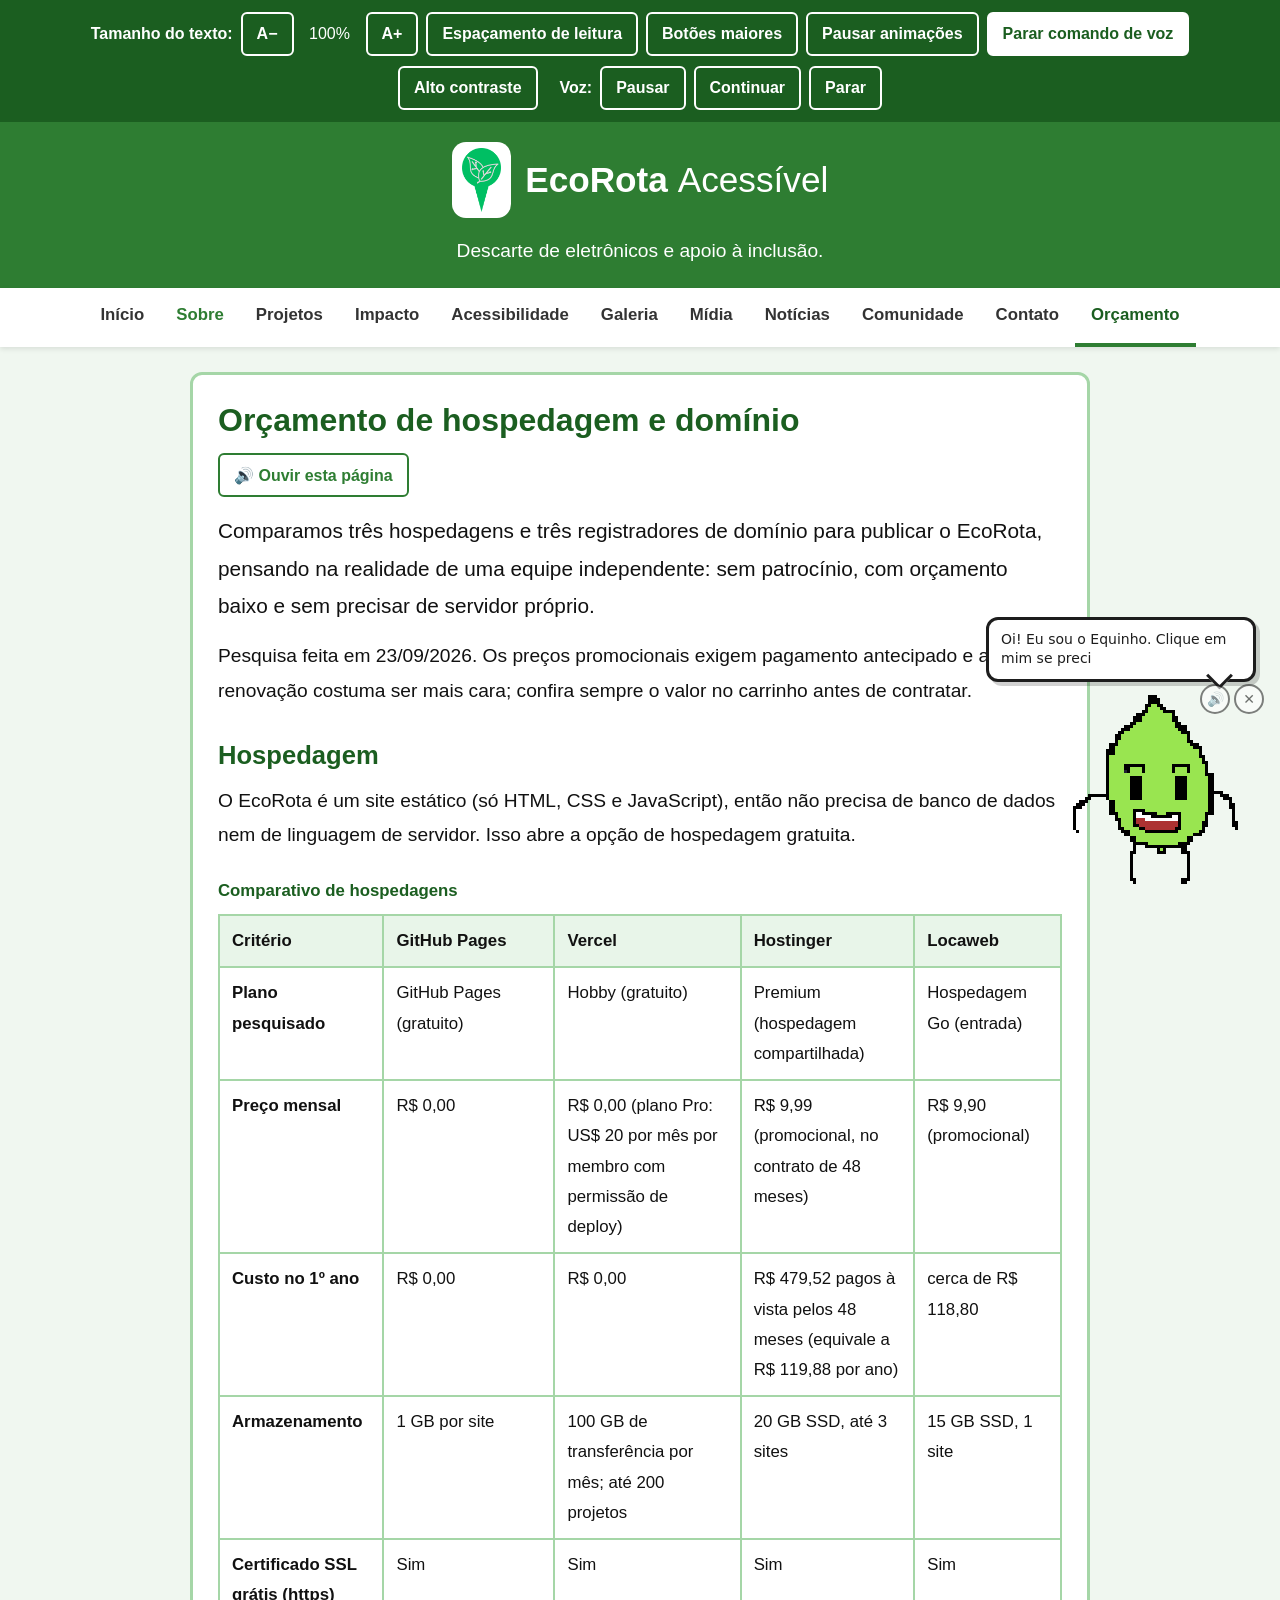
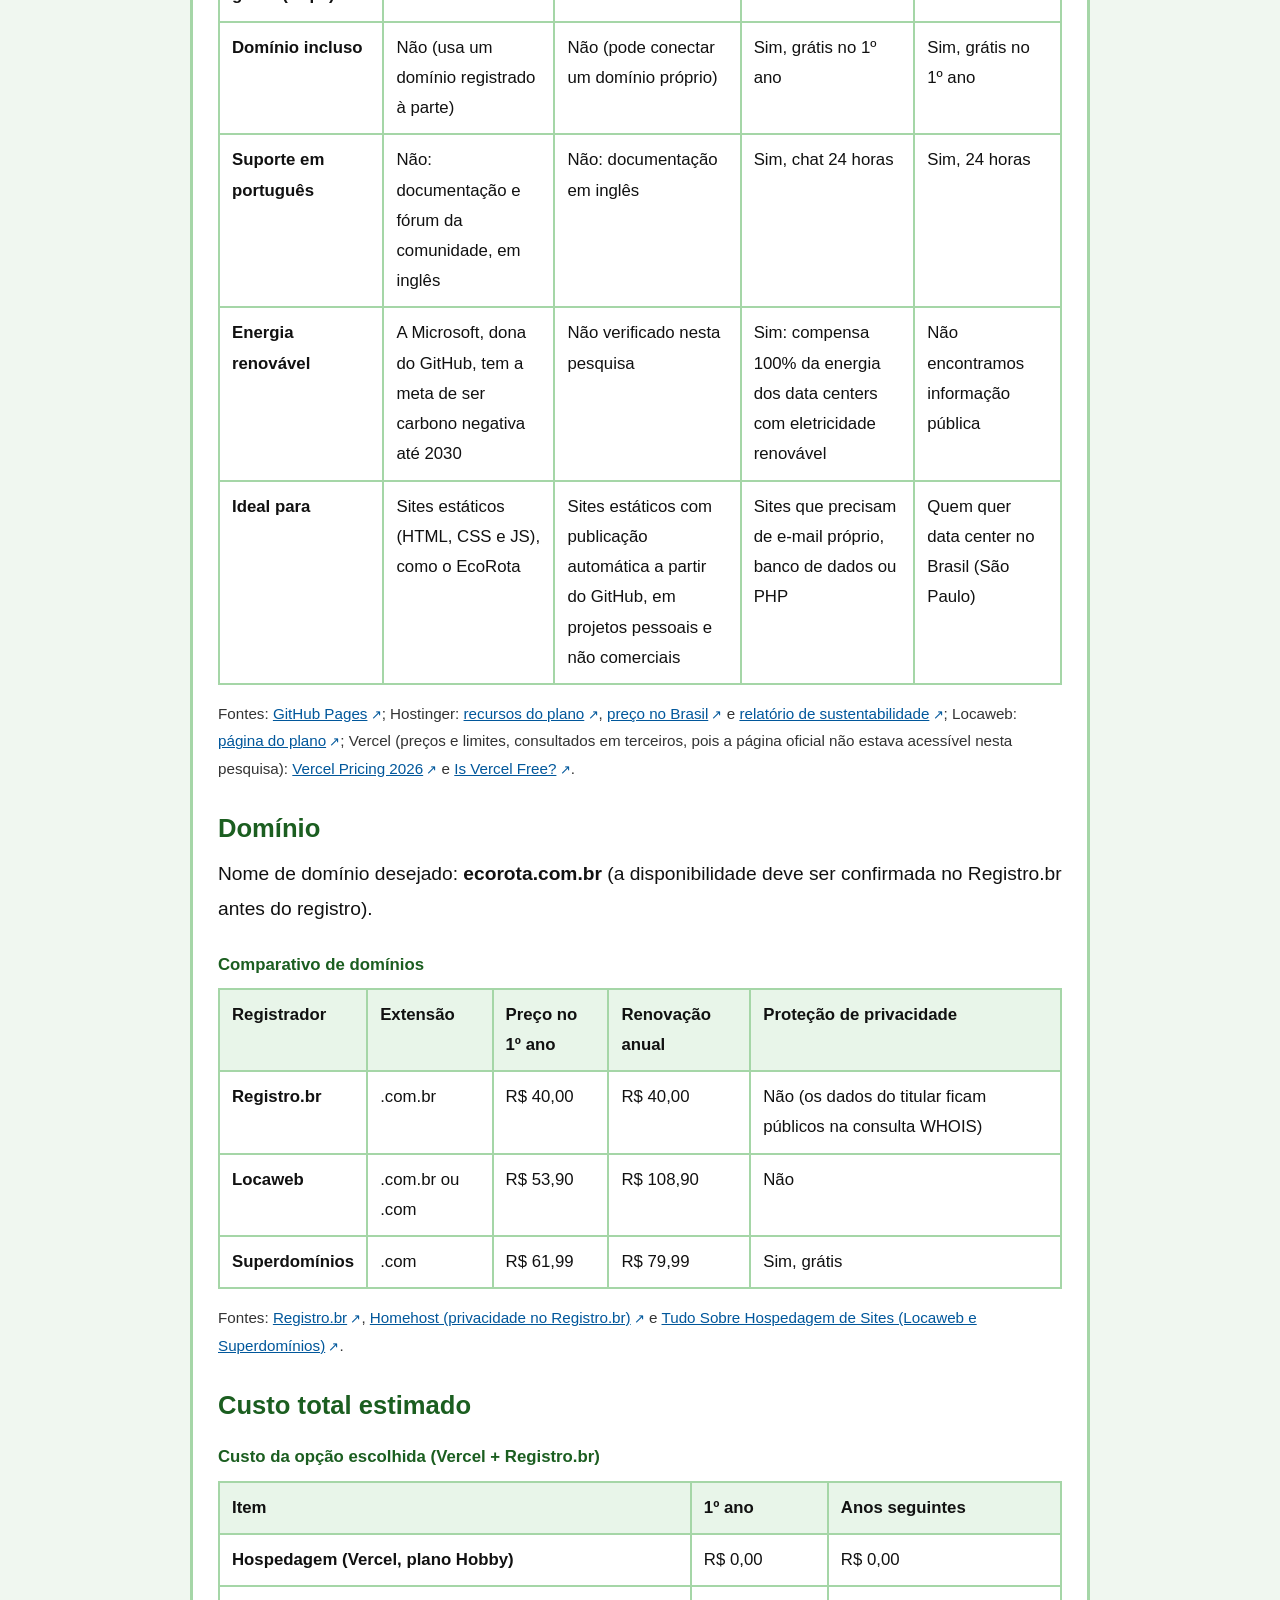
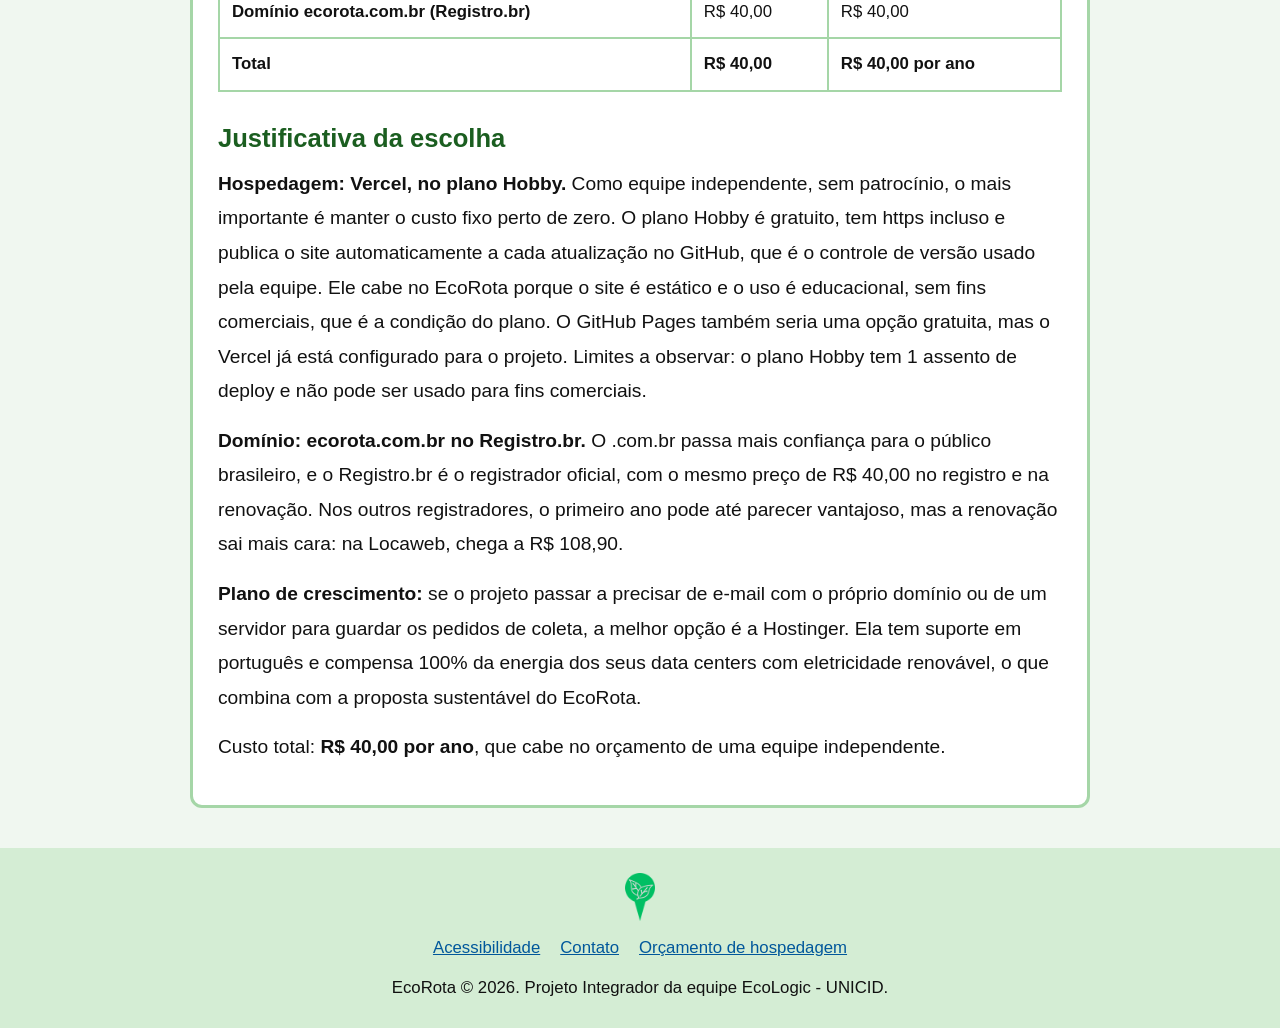
<file: orcamento_hospedagem.html>
<!DOCTYPE html>
<html lang="pt-BR">
<head>
    <meta charset="UTF-8">
    <meta name="viewport" content="width=device-width, initial-scale=1.0">
    <meta name="description" content="Relatório comparativo de hospedagem e domínio para publicar o site EcoRota, feito para a realidade de uma equipe independente.">
    <title>Orçamento de hospedagem | EcoRota</title>
    <link rel="icon" href="img/favicon.png" type="image/png">
    <link rel="apple-touch-icon" href="img/icone-180.png">
    <link rel="stylesheet" href="css/style.css">
    <script>document.documentElement.classList.add('js');</script>
</head>
<body>
    <a href="#conteudo" class="pular-conteudo">Pular para o conteúdo</a>

    <!-- PAINEL DE ACESSIBILIDADE (precisa de JavaScript) -->
    <div class="painel-acessibilidade requer-js" role="region" aria-label="Opções de acessibilidade" id="painel-acessibilidade" data-mascote="Painel de acessibilidade no topo da página: botões A− e A+ para diminuir ou aumentar o texto, botão Alto contraste, e controles de voz (Pausar, Continuar, Parar) para a leitura em voz alta">
        <div class="grupo-controles" role="group" aria-labelledby="rotulo-texto">
            <span id="rotulo-texto" class="rotulo-grupo">Tamanho do texto:</span>
            <button type="button" id="btnFonteMenos" aria-label="Diminuir tamanho do texto">A−</button>
            <span id="indicadorFonte" class="indicador-fonte">100%</span>
            <button type="button" id="btnFonteMais" aria-label="Aumentar tamanho do texto">A+</button>
        </div>
        <div class="grupo-controles">
            <button type="button" id="btnContraste" aria-pressed="false">Alto contraste</button>
        </div>
        <div class="grupo-controles controle-voz" role="group" aria-labelledby="rotulo-voz">
            <span id="rotulo-voz" class="rotulo-grupo">Voz:</span>
            <button type="button" id="btnPausar">Pausar</button>
            <button type="button" id="btnContinuar">Continuar</button>
            <button type="button" id="btnParar">Parar</button>
        </div>
    </div>

    <header class="cabecalho">
        <p class="logo">
            <a href="index.html">
                <img class="logo-imagem" src="img/logo.png" alt="" width="148" height="240">
                <span>EcoRota <span class="logo-complemento">Acessível</span></span>
            </a>
        </p>
        <p>Descarte de eletrônicos e apoio à inclusão.</p>
    </header>

    <nav class="menu-principal" aria-label="Menu principal" id="menu-principal" data-mascote="Menu principal com as páginas do site: Início, Sobre, Projetos, Impacto, Acessibilidade, Galeria, Mídia, Notícias, Comunidade, Contato e Orçamento">
        <ul>
                <li><a href="index.html">Início</a></li>
                <li><a href="sobre.html" class="link-destaque">Sobre</a></li>
                <li><a href="projetos.html">Projetos</a></li>
                <li><a href="impacto.html">Impacto</a></li>
                <li><a href="acessibilidade.html">Acessibilidade</a></li>
                <li><a href="galeria.html">Galeria</a></li>
                <li><a href="midia.html">Mídia</a></li>
                <li><a href="noticias.html">Notícias</a></li>
                <li><a href="comunidade.html">Comunidade</a></li>
                <li><a href="contato.html">Contato</a></li>
                <li><a href="orcamento_hospedagem.html" aria-current="page">Orçamento</a></li>
        </ul>
    </nav>

    <main id="conteudo" tabindex="-1">
        <div class="pagina">
            <h1>Orçamento de hospedagem e domínio</h1>
            <button type="button" class="botao-ouvir controle-voz requer-js" data-ouvir id="btn-ouvir-pagina" data-mascote="Botão Ouvir esta página: lê todo o conteúdo da página em voz alta">🔊 Ouvir esta página</button>

            <p class="introducao">Comparamos três hospedagens e três registradores de domínio para publicar o EcoRota, pensando na realidade de uma equipe independente: sem patrocínio, com orçamento baixo e sem precisar de servidor próprio.</p>
            <p>Pesquisa feita em 23/09/2026. Os preços promocionais exigem pagamento antecipado e a renovação costuma ser mais cara; confira sempre o valor no carrinho antes de contratar.</p>

            <section aria-labelledby="titulo-hospedagem" id="orcamento-hospedagens" data-mascote="Comparativo de hospedagens (pesquisa de 23/09/2026): GitHub Pages grátis, Vercel plano Hobby grátis, Hostinger Premium R$ 9,99 por mês promocional no contrato de 48 meses, Locaweb Hospedagem Go R$ 9,90 por mês promocional">
                <h2 id="titulo-hospedagem">Hospedagem</h2>
                <p>O EcoRota é um site estático (só HTML, CSS e JavaScript), então não precisa de banco de dados nem de linguagem de servidor. Isso abre a opção de hospedagem gratuita.</p>
                <div class="tabela-rolagem" tabindex="0" role="region" aria-label="Tabela: Comparativo de hospedagens">
                    <table>
                        <caption>Comparativo de hospedagens</caption>
                        <thead>
                            <tr>
                                <th scope="col">Critério</th>
                                <th scope="col">GitHub Pages</th>
                                <th scope="col">Vercel</th>
                                <th scope="col">Hostinger</th>
                                <th scope="col">Locaweb</th>
                            </tr>
                        </thead>
                        <tbody>
                            <tr><th scope="row">Plano pesquisado</th><td>GitHub Pages (gratuito)</td><td>Hobby (gratuito)</td><td>Premium (hospedagem compartilhada)</td><td>Hospedagem Go (entrada)</td></tr>
                            <tr><th scope="row">Preço mensal</th><td>R$ 0,00</td><td>R$ 0,00 (plano Pro: US$ 20 por mês por membro com permissão de deploy)</td><td>R$ 9,99 (promocional, no contrato de 48 meses)</td><td>R$ 9,90 (promocional)</td></tr>
                            <tr><th scope="row">Custo no 1º ano</th><td>R$ 0,00</td><td>R$ 0,00</td><td>R$ 479,52 pagos à vista pelos 48 meses (equivale a R$ 119,88 por ano)</td><td>cerca de R$ 118,80</td></tr>
                            <tr><th scope="row">Armazenamento</th><td>1 GB por site</td><td>100 GB de transferência por mês; até 200 projetos</td><td>20 GB SSD, até 3 sites</td><td>15 GB SSD, 1 site</td></tr>
                            <tr><th scope="row">Certificado SSL grátis (https)</th><td>Sim</td><td>Sim</td><td>Sim</td><td>Sim</td></tr>
                            <tr><th scope="row">Domínio incluso</th><td>Não (usa um domínio registrado à parte)</td><td>Não (pode conectar um domínio próprio)</td><td>Sim, grátis no 1º ano</td><td>Sim, grátis no 1º ano</td></tr>
                            <tr><th scope="row">Suporte em português</th><td>Não: documentação e fórum da comunidade, em inglês</td><td>Não: documentação em inglês</td><td>Sim, chat 24 horas</td><td>Sim, 24 horas</td></tr>
                            <tr><th scope="row">Energia renovável</th><td>A Microsoft, dona do GitHub, tem a meta de ser carbono negativa até 2030</td><td>Não verificado nesta pesquisa</td><td>Sim: compensa 100% da energia dos data centers com eletricidade renovável</td><td>Não encontramos informação pública</td></tr>
                            <tr><th scope="row">Ideal para</th><td>Sites estáticos (HTML, CSS e JS), como o EcoRota</td><td>Sites estáticos com publicação automática a partir do GitHub, em projetos pessoais e não comerciais</td><td>Sites que precisam de e-mail próprio, banco de dados ou PHP</td><td>Quem quer data center no Brasil (São Paulo)</td></tr>
                        </tbody>
                    </table>
                </div>
                <p class="fonte">Fontes: <a href="https://pages.github.com/" target="_blank" rel="noopener">GitHub Pages<span class="sr-only"> (abre em nova aba)</span><span class="icone-externo" aria-hidden="true">↗</span></a>; Hostinger: <a href="https://www.hostinger.com/web-hosting" target="_blank" rel="noopener">recursos do plano<span class="sr-only"> (abre em nova aba)</span><span class="icone-externo" aria-hidden="true">↗</span></a>, <a href="https://kildaryoliver.com.br/plano-hostinger-premium-vale-a-pena/" target="_blank" rel="noopener">preço no Brasil<span class="sr-only"> (abre em nova aba)</span><span class="icone-externo" aria-hidden="true">↗</span></a> e <a href="https://www.hostinger.com/sustainability" target="_blank" rel="noopener">relatório de sustentabilidade<span class="sr-only"> (abre em nova aba)</span><span class="icone-externo" aria-hidden="true">↗</span></a>; Locaweb: <a href="https://www.locaweb.com.br/hospedagem-de-sites-com-dominio-gratis/" target="_blank" rel="noopener">página do plano<span class="sr-only"> (abre em nova aba)</span><span class="icone-externo" aria-hidden="true">↗</span></a>; Vercel (preços e limites, consultados em terceiros, pois a página oficial não estava acessível nesta pesquisa): <a href="https://www.stork.ai/blog/vercel-pricing-2026" target="_blank" rel="noopener">Vercel Pricing 2026<span class="sr-only"> (abre em nova aba)</span><span class="icone-externo" aria-hidden="true">↗</span></a> e <a href="https://justinmckelvey.com/blog/is-vercel-free" target="_blank" rel="noopener">Is Vercel Free?<span class="sr-only"> (abre em nova aba)</span><span class="icone-externo" aria-hidden="true">↗</span></a>.</p>
            </section>

            <section aria-labelledby="titulo-dominio" id="orcamento-dominios" data-mascote="Comparativo de domínios para ecorota.com.br: Registro.br R$ 40,00 no registro e na renovação; Locaweb R$ 53,90 no 1º ano e R$ 108,90 na renovação; Superdomínios R$ 61,99 e R$ 79,99, com privacidade grátis">
                <h2 id="titulo-dominio">Domínio</h2>
                <p>Nome de domínio desejado: <strong>ecorota.com.br</strong> (a disponibilidade deve ser confirmada no Registro.br antes do registro).</p>
                <div class="tabela-rolagem" tabindex="0" role="region" aria-label="Tabela: Comparativo de domínios">
                    <table>
                        <caption>Comparativo de domínios</caption>
                        <thead>
                            <tr>
                                <th scope="col">Registrador</th>
                                <th scope="col">Extensão</th>
                                <th scope="col">Preço no 1º ano</th>
                                <th scope="col">Renovação anual</th>
                                <th scope="col">Proteção de privacidade</th>
                            </tr>
                        </thead>
                        <tbody>
                            <tr><th scope="row">Registro.br</th><td>.com.br</td><td>R$ 40,00</td><td>R$ 40,00</td><td>Não (os dados do titular ficam públicos na consulta WHOIS)</td></tr>
                            <tr><th scope="row">Locaweb</th><td>.com.br ou .com</td><td>R$ 53,90</td><td>R$ 108,90</td><td>Não</td></tr>
                            <tr><th scope="row">Superdomínios</th><td>.com</td><td>R$ 61,99</td><td>R$ 79,99</td><td>Sim, grátis</td></tr>
                        </tbody>
                    </table>
                </div>
                <p class="fonte">Fontes: <a href="https://registro.br/dominio/" target="_blank" rel="noopener">Registro.br<span class="sr-only"> (abre em nova aba)</span><span class="icone-externo" aria-hidden="true">↗</span></a>, <a href="https://www.homehost.com.br/blog/dominio/registro-de-dominio-br/" target="_blank" rel="noopener">Homehost (privacidade no Registro.br)<span class="sr-only"> (abre em nova aba)</span><span class="icone-externo" aria-hidden="true">↗</span></a> e <a href="https://tudosobrehospedagemdesites.com.br/melhor-site-para-registrar-dominio/" target="_blank" rel="noopener">Tudo Sobre Hospedagem de Sites (Locaweb e Superdomínios)<span class="sr-only"> (abre em nova aba)</span><span class="icone-externo" aria-hidden="true">↗</span></a>.</p>
            </section>

            <section aria-labelledby="titulo-total" id="orcamento-total" data-mascote="Custo total da opção escolhida (Vercel plano Hobby + domínio no Registro.br): R$ 40,00 por ano">
                <h2 id="titulo-total">Custo total estimado</h2>
                <div class="tabela-rolagem" tabindex="0" role="region" aria-label="Tabela: Custo da opção escolhida (Vercel + Registro.br)">
                    <table>
                        <caption>Custo da opção escolhida (Vercel + Registro.br)</caption>
                        <thead>
                            <tr><th scope="col">Item</th><th scope="col">1º ano</th><th scope="col">Anos seguintes</th></tr>
                        </thead>
                        <tbody>
                            <tr><th scope="row">Hospedagem (Vercel, plano Hobby)</th><td>R$ 0,00</td><td>R$ 0,00</td></tr>
                            <tr><th scope="row">Domínio ecorota.com.br (Registro.br)</th><td>R$ 40,00</td><td>R$ 40,00</td></tr>
                            <tr><th scope="row">Total</th><td><strong>R$ 40,00</strong></td><td><strong>R$ 40,00 por ano</strong></td></tr>
                        </tbody>
                    </table>
                </div>
            </section>

            <section aria-labelledby="titulo-justificativa" id="orcamento-justificativa" data-mascote="Justificativa da escolha: Vercel Hobby por ser gratuito, ter https e publicar automaticamente pelo GitHub; domínio .com.br no Registro.br pelo preço fixo de R$ 40,00; Hostinger como plano de crescimento, com suporte em português e energia renovável">
                <h2 id="titulo-justificativa">Justificativa da escolha</h2>
                <p><strong>Hospedagem: Vercel, no plano Hobby.</strong> Como equipe independente, sem patrocínio, o mais importante é manter o custo fixo perto de zero. O plano Hobby é gratuito, tem https incluso e publica o site automaticamente a cada atualização no GitHub, que é o controle de versão usado pela equipe. Ele cabe no EcoRota porque o site é estático e o uso é educacional, sem fins comerciais, que é a condição do plano. O GitHub Pages também seria uma opção gratuita, mas o Vercel já está configurado para o projeto. Limites a observar: o plano Hobby tem 1 assento de deploy e não pode ser usado para fins comerciais.</p>
                <p><strong>Domínio: ecorota.com.br no Registro.br.</strong> O .com.br passa mais confiança para o público brasileiro, e o Registro.br é o registrador oficial, com o mesmo preço de R$ 40,00 no registro e na renovação. Nos outros registradores, o primeiro ano pode até parecer vantajoso, mas a renovação sai mais cara: na Locaweb, chega a R$ 108,90.</p>
                <p><strong>Plano de crescimento:</strong> se o projeto passar a precisar de e-mail com o próprio domínio ou de um servidor para guardar os pedidos de coleta, a melhor opção é a Hostinger. Ela tem suporte em português e compensa 100% da energia dos seus data centers com eletricidade renovável, o que combina com a proposta sustentável do EcoRota.</p>
                <p>Custo total: <strong>R$ 40,00 por ano</strong>, que cabe no orçamento de uma equipe independente.</p>
            </section>

        </div>
    </main>

    <div id="avisos" class="sr-only" role="status" aria-live="polite"></div>

    <footer>
        <img class="logo-rodape" src="img/logo.png" alt="" width="148" height="240">
        <nav aria-label="Links do rodapé">
            <ul>
                <li><a href="acessibilidade.html">Acessibilidade</a></li>
                <li><a href="contato.html">Contato</a></li>
                <li><a href="orcamento_hospedagem.html">Orçamento de hospedagem</a></li>
            </ul>
        </nav>
        <p>EcoRota &copy; 2026. Projeto Integrador da equipe EcoLogic - UNICID.</p>
    </footer>

    <script src="js/acessibilidade.js" defer></script>
    <script src="js/script.js"></script>

    <!-- Equinho, o assistente do site (código em js/mascote.js, desenhos em sprites/) -->
    <script src="js/mascote.js" data-sprite="sprites/mascote.json" defer></script>
</body>
</html>
</file>
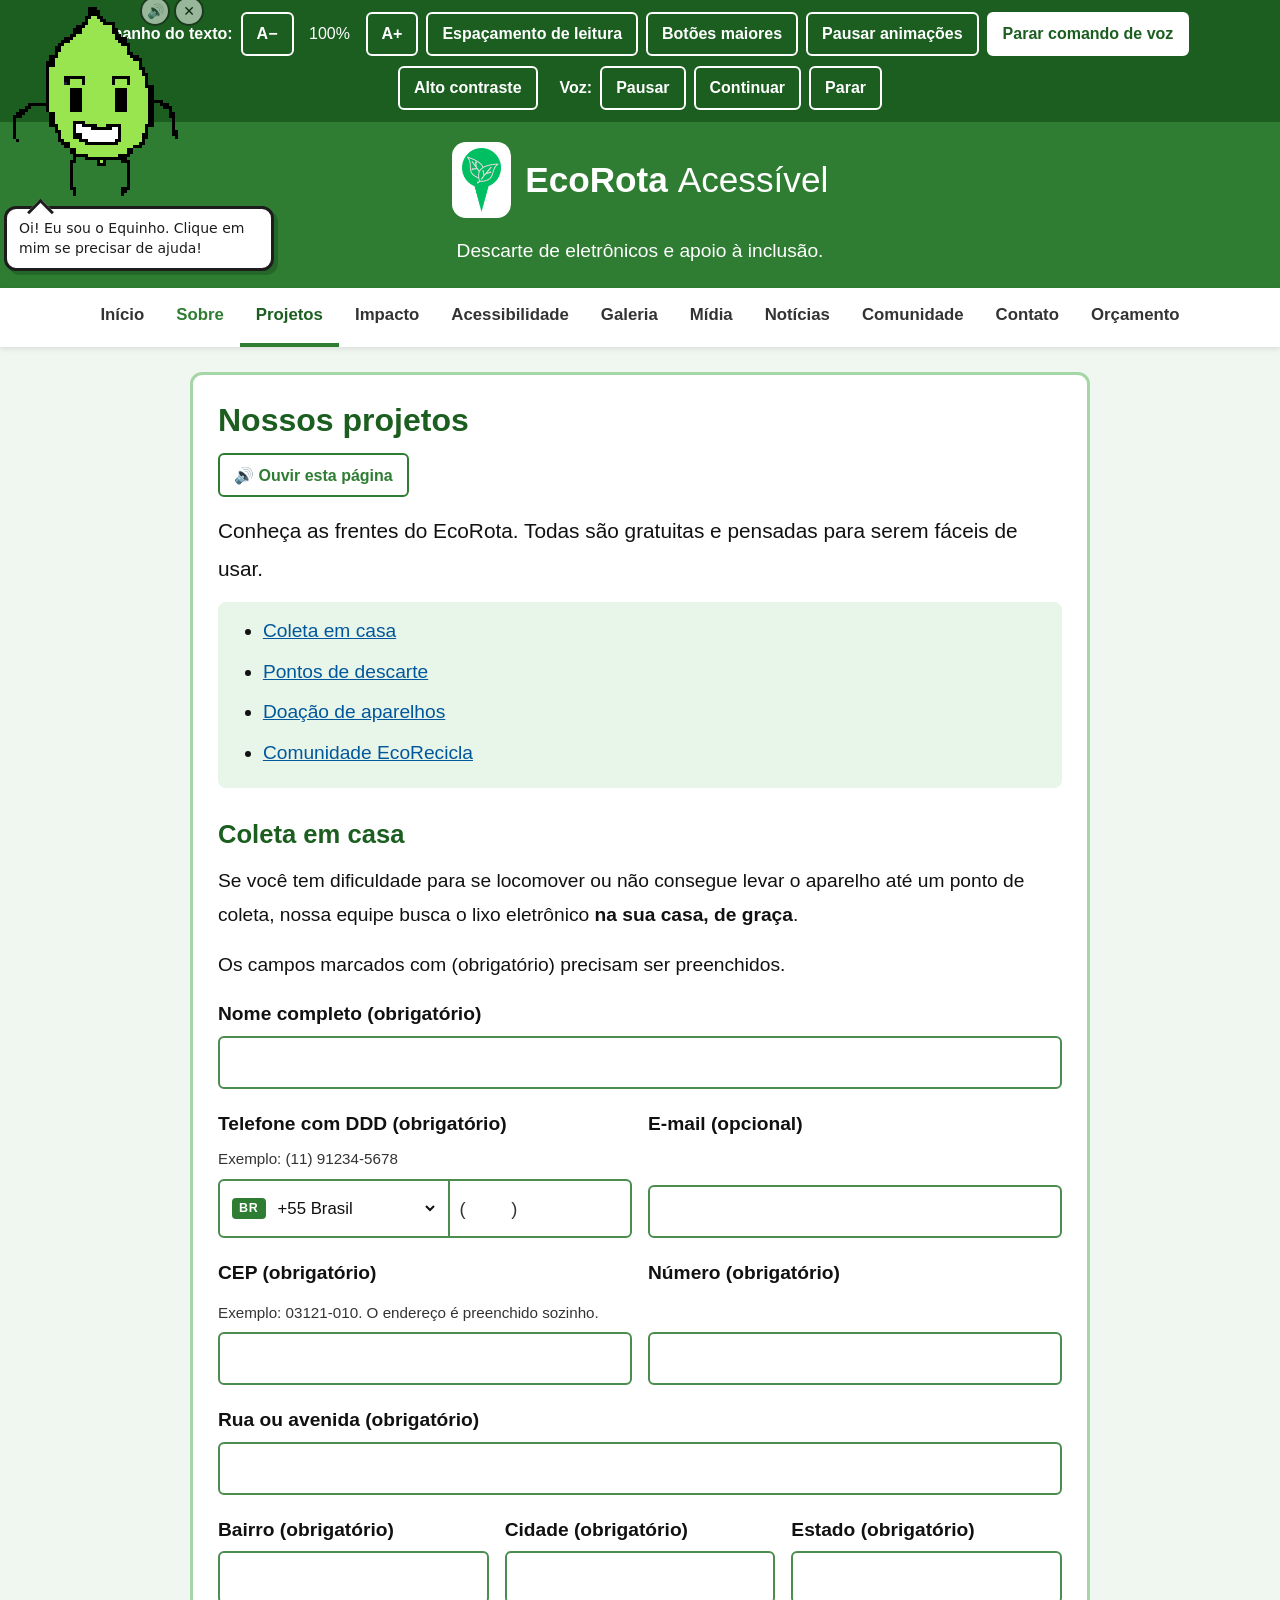
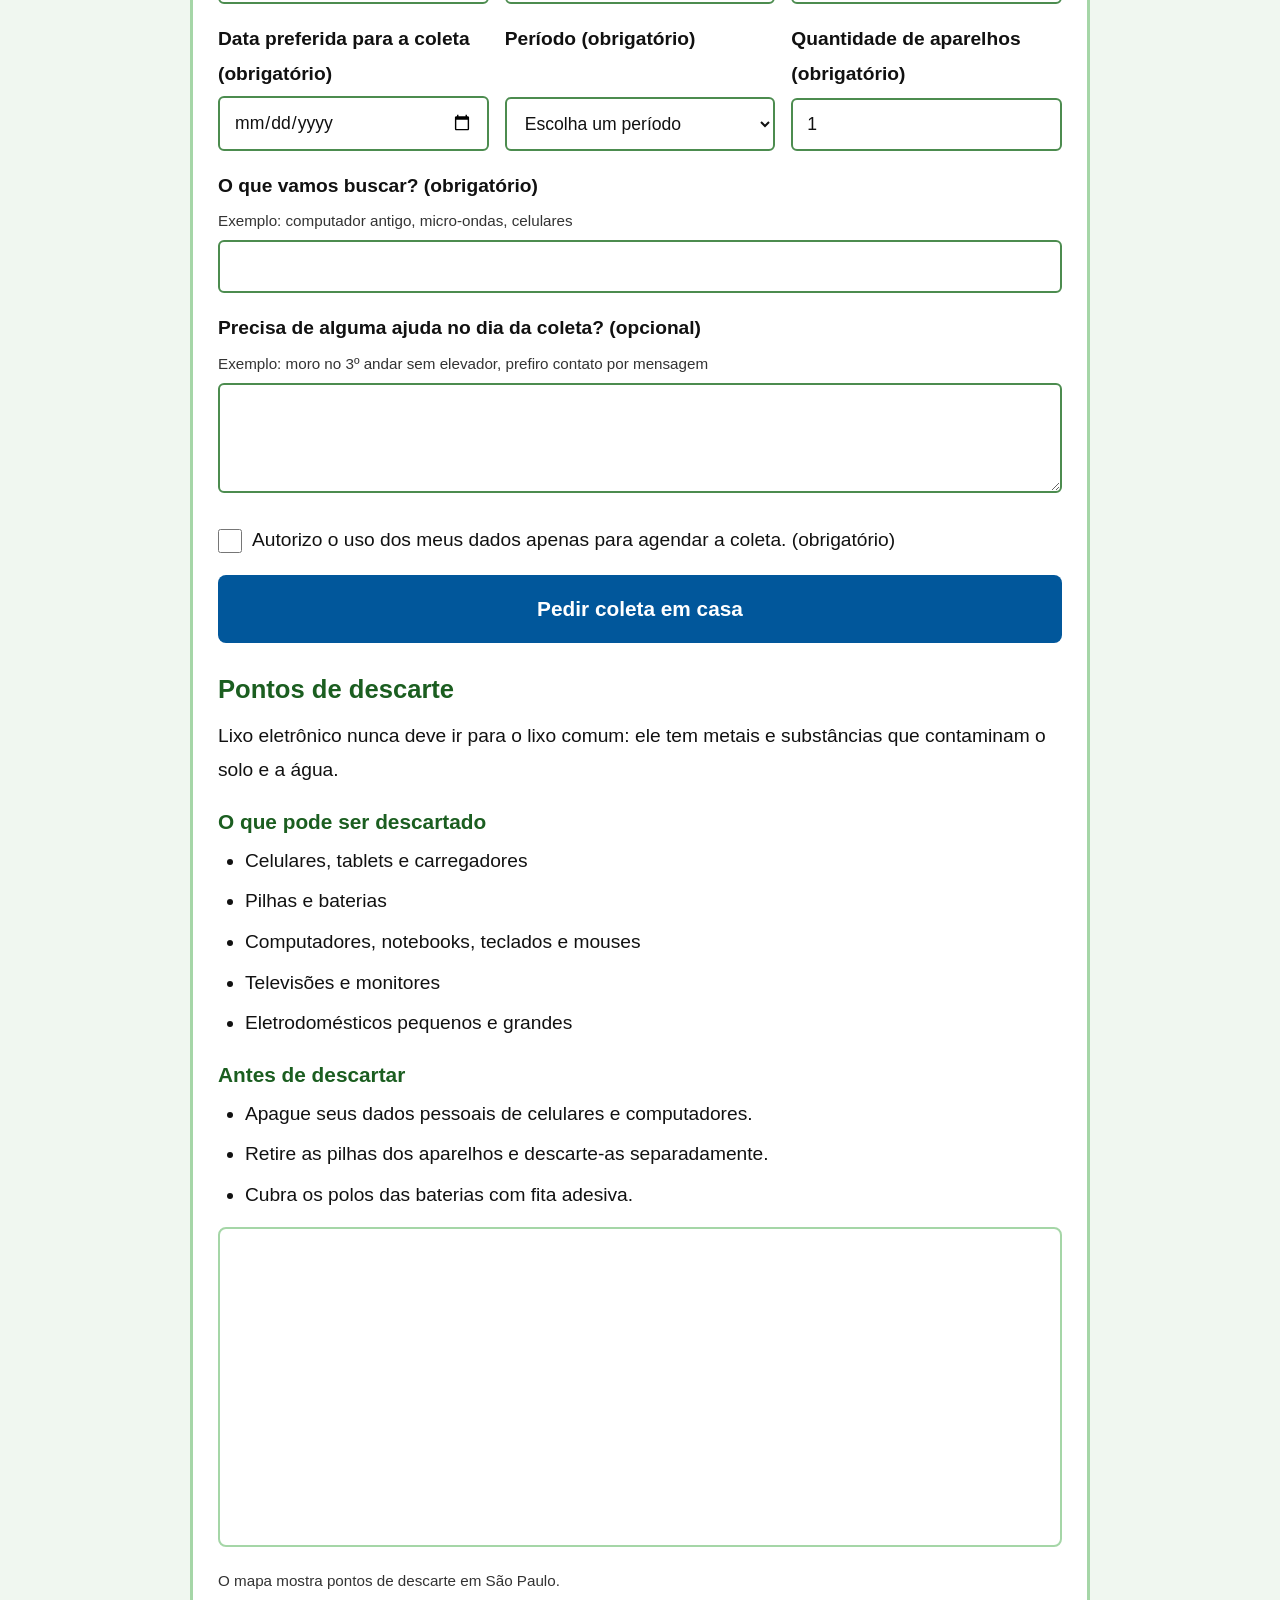
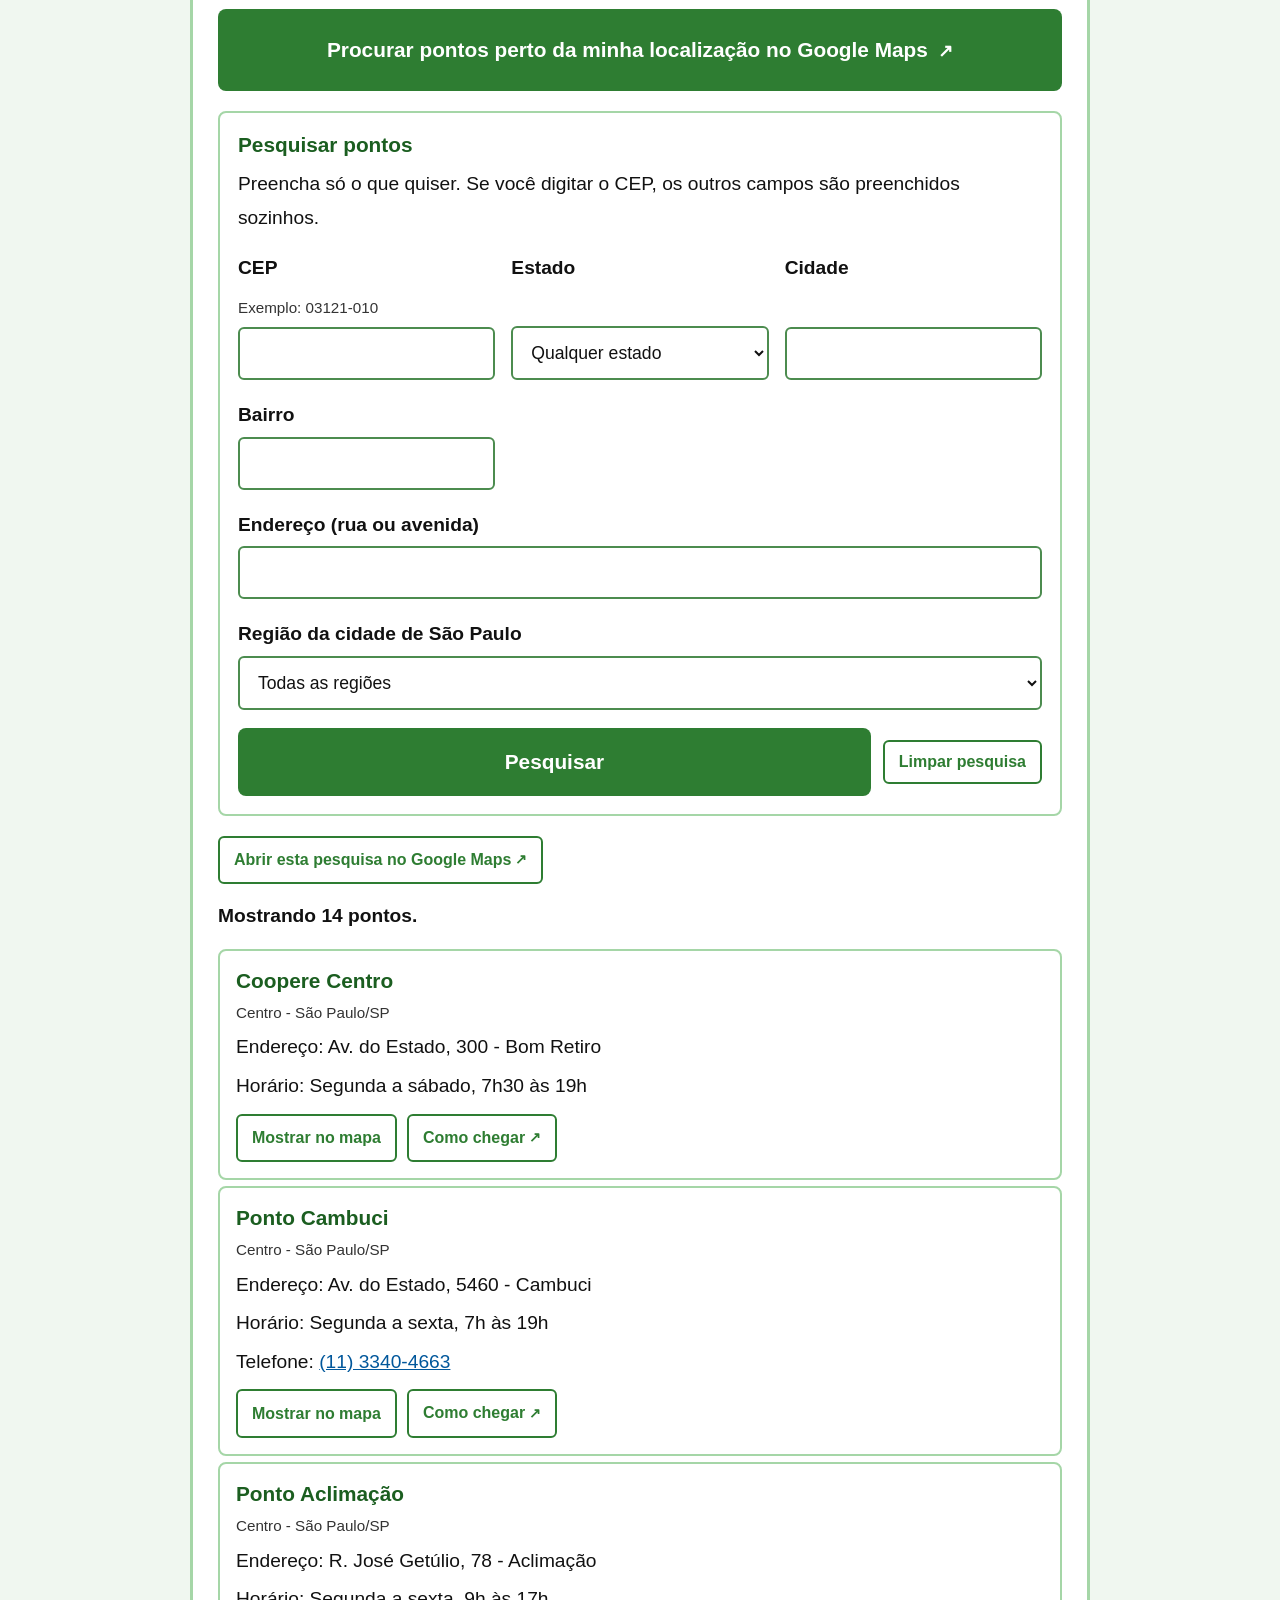
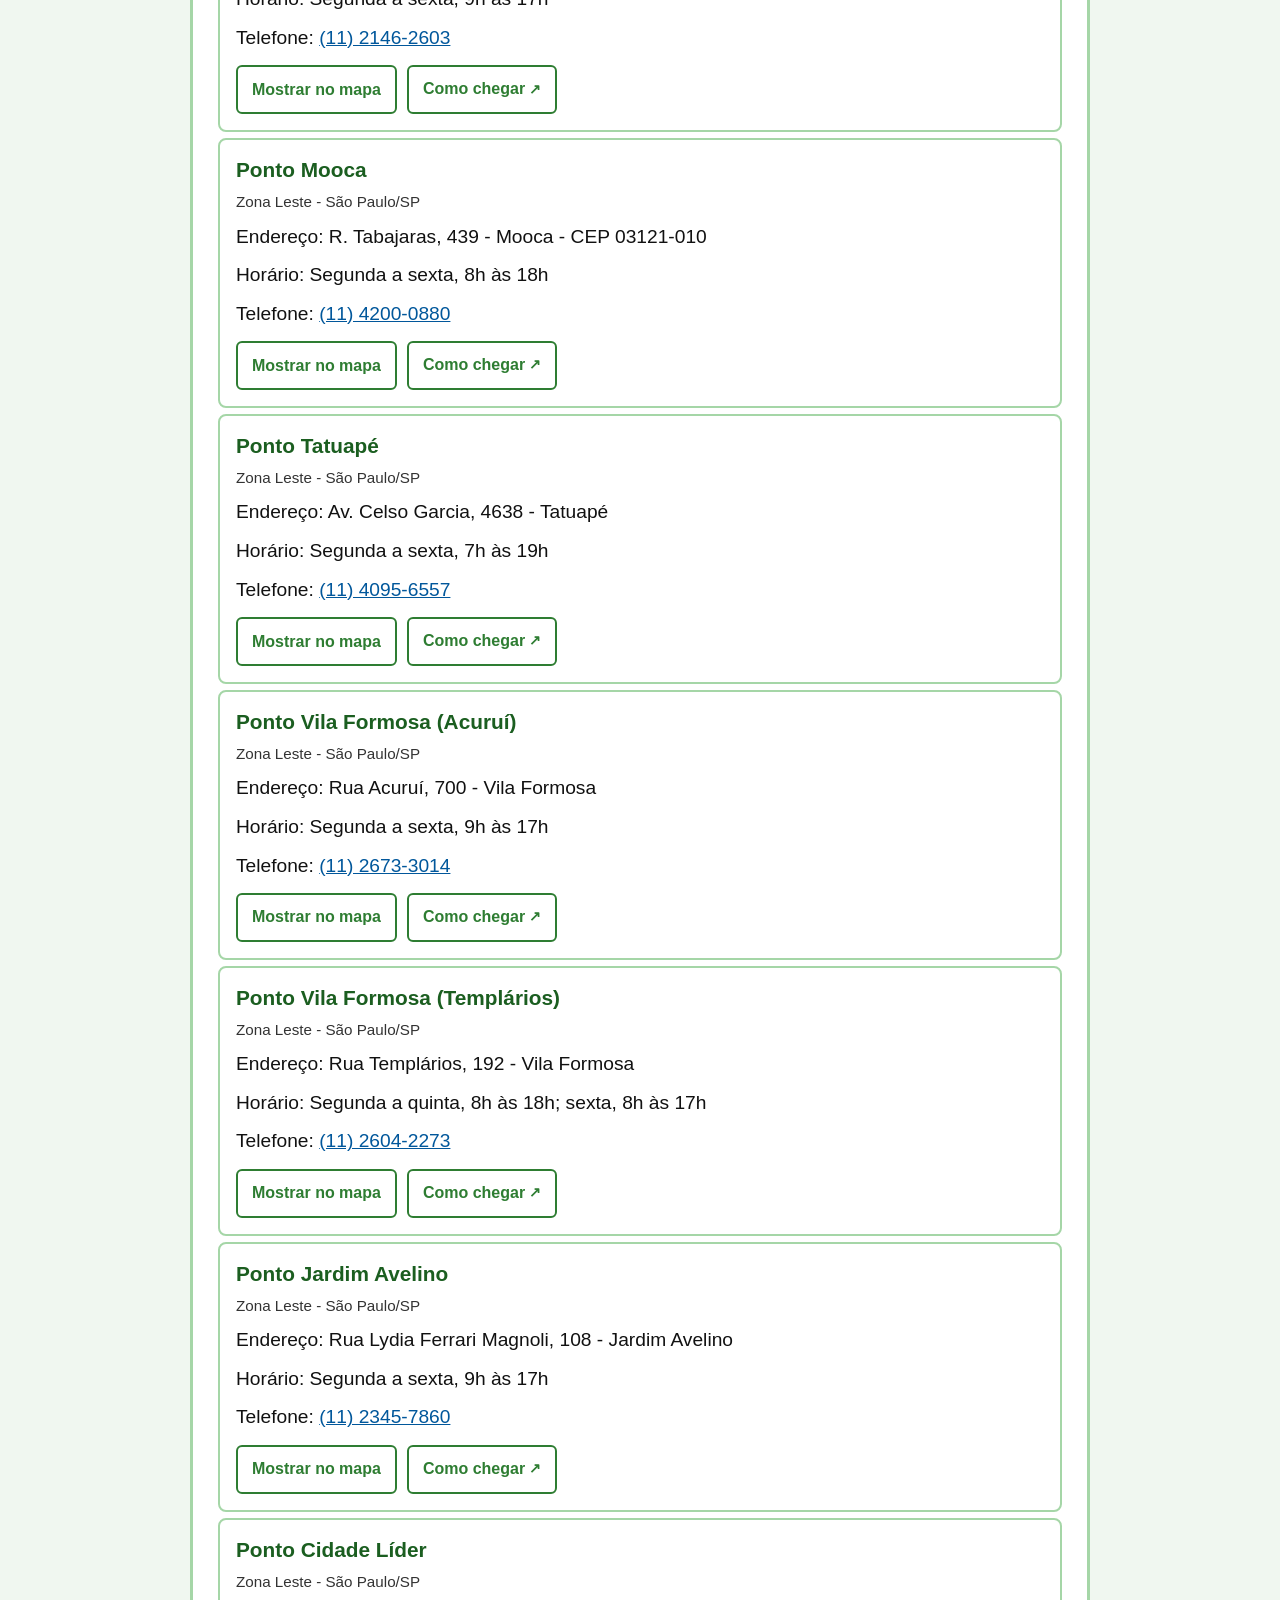
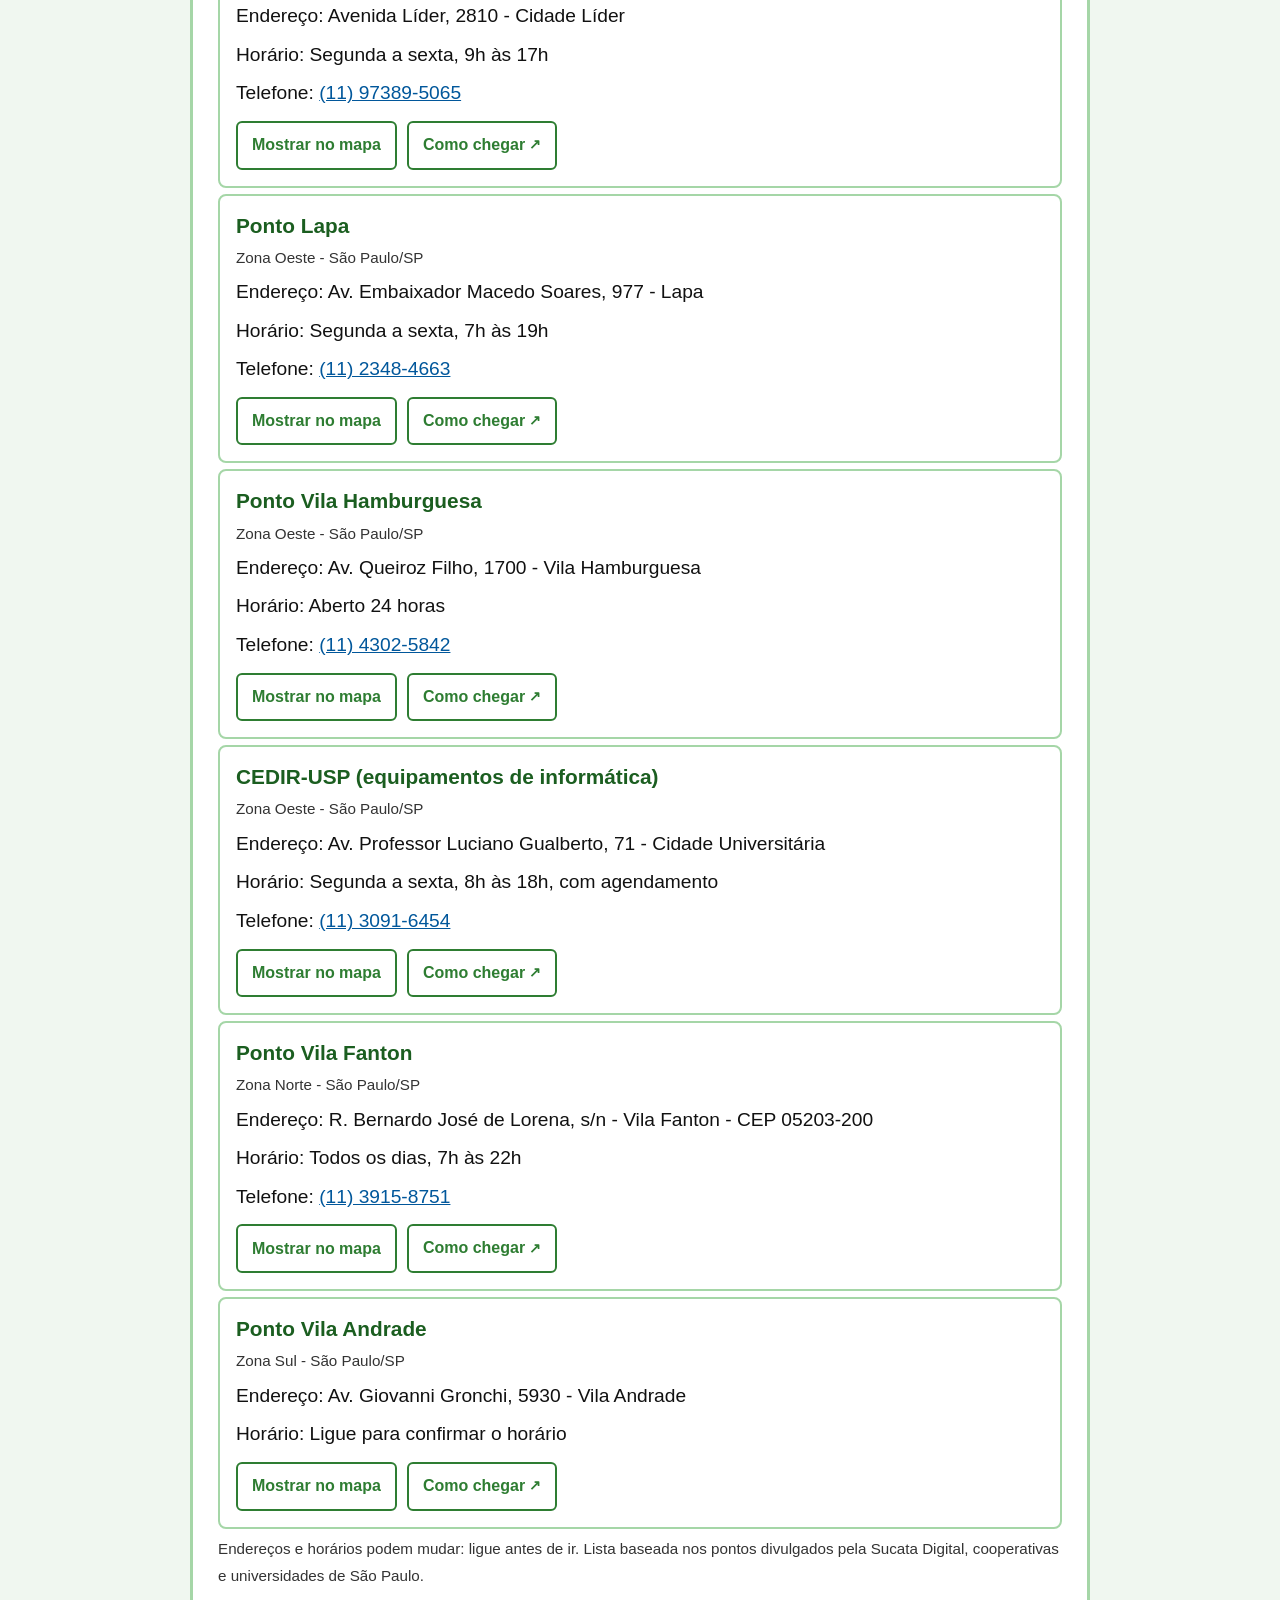
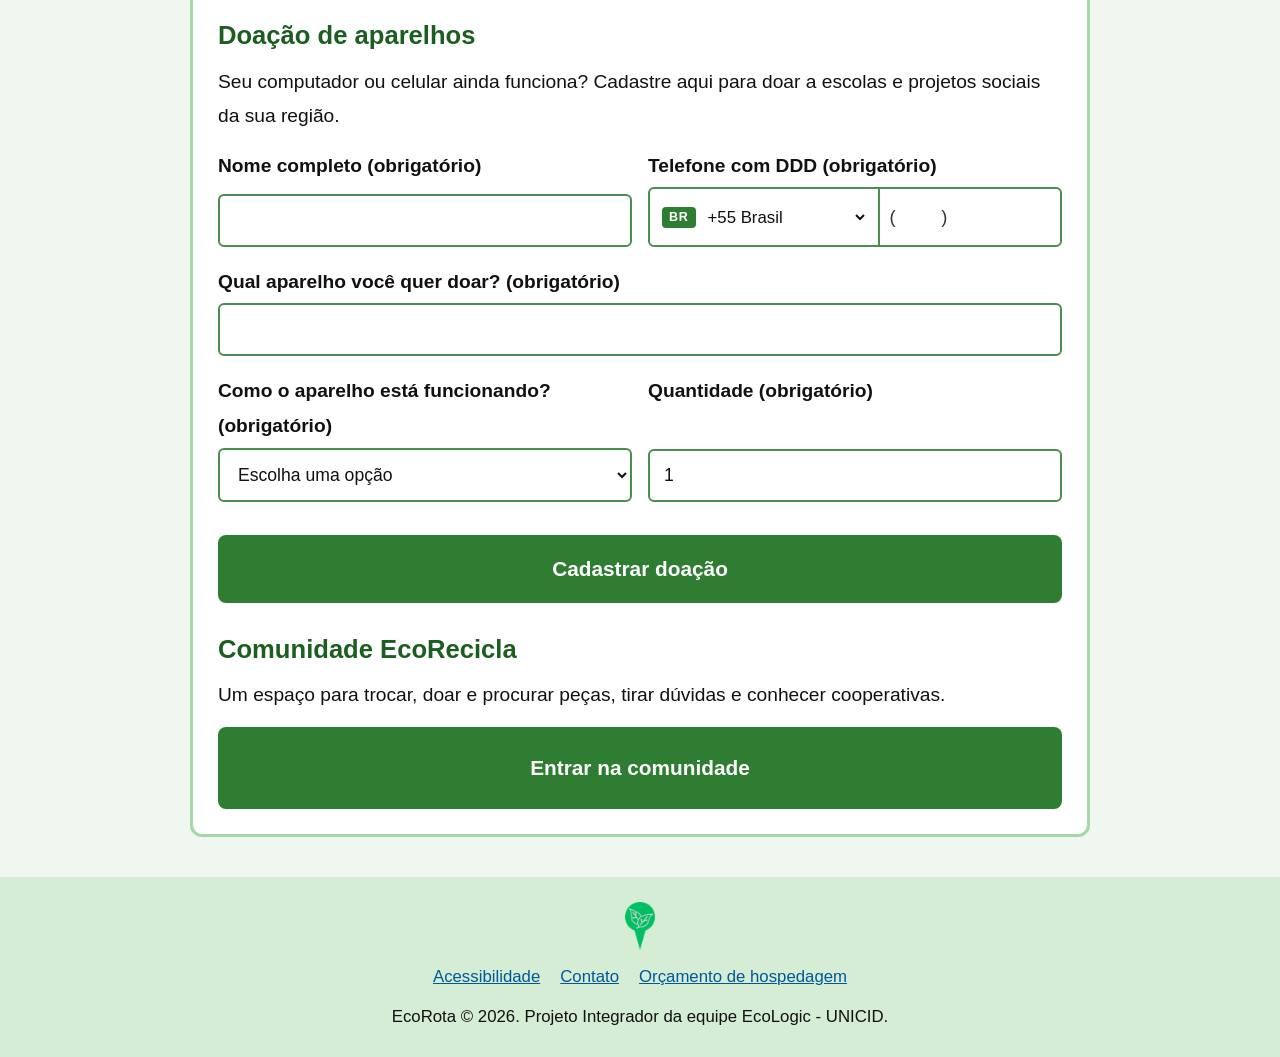
<file: projetos.html>
<!DOCTYPE html>
<html lang="pt-BR">
<head>
    <meta charset="UTF-8">
    <meta name="viewport" content="width=device-width, initial-scale=1.0">
    <meta name="description" content="Projetos do EcoRota: coleta de eletrônicos em casa, pontos de descarte em São Paulo, doação de aparelhos e comunidade.">
    <title>Projetos | EcoRota</title>
    <link rel="icon" href="img/favicon.png" type="image/png">
    <link rel="apple-touch-icon" href="img/icone-180.png">
    <link rel="stylesheet" href="css/style.css">
    <script>document.documentElement.classList.add('js');</script>
</head>
<body>
    <a href="#conteudo" class="pular-conteudo">Pular para o conteúdo</a>

    <!-- PAINEL DE ACESSIBILIDADE (precisa de JavaScript) -->
    <div class="painel-acessibilidade requer-js" role="region" aria-label="Opções de acessibilidade" id="painel-acessibilidade" data-mascote="Painel de acessibilidade no topo da página: botões A− e A+ para diminuir ou aumentar o texto, botão Alto contraste, e controles de voz (Pausar, Continuar, Parar) para a leitura em voz alta">
        <div class="grupo-controles" role="group" aria-labelledby="rotulo-texto">
            <span id="rotulo-texto" class="rotulo-grupo">Tamanho do texto:</span>
            <button type="button" id="btnFonteMenos" aria-label="Diminuir tamanho do texto">A−</button>
            <span id="indicadorFonte" class="indicador-fonte">100%</span>
            <button type="button" id="btnFonteMais" aria-label="Aumentar tamanho do texto">A+</button>
        </div>
        <div class="grupo-controles">
            <button type="button" id="btnContraste" aria-pressed="false">Alto contraste</button>
        </div>
        <div class="grupo-controles controle-voz" role="group" aria-labelledby="rotulo-voz">
            <span id="rotulo-voz" class="rotulo-grupo">Voz:</span>
            <button type="button" id="btnPausar">Pausar</button>
            <button type="button" id="btnContinuar">Continuar</button>
            <button type="button" id="btnParar">Parar</button>
        </div>
    </div>

    <header class="cabecalho">
        <p class="logo">
            <a href="index.html">
                <img class="logo-imagem" src="img/logo.png" alt="" width="148" height="240">
                <span>EcoRota <span class="logo-complemento">Acessível</span></span>
            </a>
        </p>
        <p>Descarte de eletrônicos e apoio à inclusão.</p>
    </header>

    <nav class="menu-principal" aria-label="Menu principal" id="menu-principal" data-mascote="Menu principal com as páginas do site: Início, Sobre, Projetos, Impacto, Acessibilidade, Galeria, Mídia, Notícias, Comunidade, Contato e Orçamento">
        <ul>
                <li><a href="index.html">Início</a></li>
                <li><a href="sobre.html" class="link-destaque">Sobre</a></li>
                <li><a href="projetos.html" aria-current="page">Projetos</a></li>
                <li><a href="impacto.html">Impacto</a></li>
                <li><a href="acessibilidade.html">Acessibilidade</a></li>
                <li><a href="galeria.html">Galeria</a></li>
                <li><a href="midia.html">Mídia</a></li>
                <li><a href="noticias.html">Notícias</a></li>
                <li><a href="comunidade.html">Comunidade</a></li>
                <li><a href="contato.html">Contato</a></li>
                <li><a href="orcamento_hospedagem.html">Orçamento</a></li>
        </ul>
    </nav>

    <main id="conteudo" tabindex="-1">
        <div class="pagina">
            <h1>Nossos projetos</h1>
            <button type="button" class="botao-ouvir controle-voz requer-js" data-ouvir id="btn-ouvir-pagina" data-mascote="Botão Ouvir esta página: lê todo o conteúdo da página em voz alta">🔊 Ouvir esta página</button>

            <p class="introducao">Conheça as frentes do EcoRota. Todas são gratuitas e pensadas para serem fáceis de usar.</p>

            <nav class="nesta-pagina" aria-label="Nesta página" id="nesta-pagina" data-mascote="Atalhos desta página: Coleta em casa, Pontos de descarte, Doação de aparelhos e Comunidade EcoRecicla">
                <ul>
                    <li><a href="#coleta">Coleta em casa</a></li>
                    <li><a href="projetos.html#pontos">Pontos de descarte</a></li>
                    <li><a href="#doacao">Doação de aparelhos</a></li>
                    <li><a href="#comunidade">Comunidade EcoRecicla</a></li>
                </ul>
            </nav>

            <!-- ========== COLETA EM CASA ========== -->
            <section id="coleta" aria-labelledby="titulo-coleta" data-mascote="Formulário de Coleta em casa, de graça, para quem tem dificuldade de locomoção ou não consegue levar o aparelho: nome, telefone, e-mail opcional, CEP (o endereço é preenchido sozinho), número, data preferida, período (manhã das 8h às 12h ou tarde das 13h às 18h), quantidade e quais aparelhos, ajuda necessária no dia e autorização de uso dos dados">
                <h2 id="titulo-coleta">Coleta em casa</h2>
                <p>Se você tem dificuldade para se locomover ou não consegue levar o aparelho até um ponto de coleta, nossa equipe busca o lixo eletrônico <strong>na sua casa, de graça</strong>.</p>
                <p>Os campos marcados com (obrigatório) precisam ser preenchidos.</p>

                <form data-formulario action="https://formspree.io/f/xvkknabv" method="post" data-sucesso="Pedido de coleta enviado. Vamos entrar em contato pelo telefone informado para confirmar o dia.">
                    <div class="form-grupo">
                        <label for="coleta-nome">Nome completo (obrigatório)</label>
                        <input type="text" id="coleta-nome" name="nome" autocomplete="name" required minlength="3">
                    </div>

                    <div class="grade-form">
                        <div class="form-grupo">
                            <label for="coleta-telefone">Telefone com DDD (obrigatório)</label>
                            <span id="coleta-telefone-dica" class="dica">Exemplo: (11) 91234-5678</span>
                            <input type="tel" id="coleta-telefone" name="telefone" autocomplete="tel" required
                                   title="Telefone com DDD, por exemplo (11) 91234-5678 ou +1 212 555 0100"
                                   aria-describedby="coleta-telefone-dica">
                        </div>
                        <div class="form-grupo">
                            <label for="coleta-email">E-mail (opcional)</label>
                            <input type="email" id="coleta-email" name="email" autocomplete="email" pattern="(?!.*@[^.@\s]+\.br$)[^\s@]+@[^\s@]+\.[^\s@]{2,}" title="Digite um e-mail completo, como nome@dominio.com">
                        </div>
                    </div>

                    <div class="grade-form">
                        <div class="form-grupo">
                            <label for="coleta-cep">CEP (obrigatório)</label>
                            <span id="coleta-cep-status" class="dica status-cep" role="status" aria-live="polite">Exemplo: 03121-010. O endereço é preenchido sozinho.</span>
                            <input type="text" id="coleta-cep" name="cep" inputmode="numeric" autocomplete="postal-code" required
                                   pattern="[0-9]{5}-?[0-9]{3}" title="CEP com 8 números, por exemplo 03121-010" maxlength="9"
                                   data-cep data-rua="coleta-rua" data-bairro="coleta-bairro" data-cidade="coleta-cidade" data-uf="coleta-uf"
                                   aria-describedby="coleta-cep-status">
                        </div>
                        <div class="form-grupo">
                            <label for="coleta-numero">Número (obrigatório)</label>
                            <input type="text" id="coleta-numero" name="numero" required>
                        </div>
                    </div>

                    <div class="form-grupo">
                        <label for="coleta-rua">Rua ou avenida (obrigatório)</label>
                        <input type="text" id="coleta-rua" name="rua" autocomplete="address-line1" required>
                    </div>

                    <div class="grade-form">
                        <div class="form-grupo">
                            <label for="coleta-bairro">Bairro (obrigatório)</label>
                            <input type="text" id="coleta-bairro" name="bairro" required>
                        </div>
                        <div class="form-grupo">
                            <label for="coleta-cidade">Cidade (obrigatório)</label>
                            <input type="text" id="coleta-cidade" name="cidade" autocomplete="address-level2" required>
                        </div>
                        <div class="form-grupo">
                            <label for="coleta-uf">Estado (obrigatório)</label>
                            <input type="text" id="coleta-uf" name="uf" autocomplete="address-level1" required
                                   pattern="[A-Za-z]{2}" maxlength="2" title="Sigla do estado com 2 letras, por exemplo SP">
                        </div>
                    </div>

                    <div class="grade-form">
                        <div class="form-grupo">
                            <label for="coleta-data">Data preferida para a coleta (obrigatório)</label>
                            <input type="date" id="coleta-data" name="data" required data-a-partir-de-hoje>
                        </div>
                        <div class="form-grupo">
                            <label for="coleta-periodo">Período (obrigatório)</label>
                            <select id="coleta-periodo" name="periodo" required>
                                <option value="">Escolha um período</option>
                                <option value="manha">Manhã (8h às 12h)</option>
                                <option value="tarde">Tarde (13h às 18h)</option>
                            </select>
                        </div>
                        <div class="form-grupo">
                            <label for="coleta-quantidade">Quantidade de aparelhos (obrigatório)</label>
                            <input type="number" id="coleta-quantidade" name="quantidade" required min="1" max="50" step="1" value="1">
                        </div>
                    </div>

                    <div class="form-grupo">
                        <label for="coleta-aparelho">O que vamos buscar? (obrigatório)</label>
                        <span id="coleta-aparelho-dica" class="dica">Exemplo: computador antigo, micro-ondas, celulares</span>
                        <input type="text" id="coleta-aparelho" name="aparelho" required aria-describedby="coleta-aparelho-dica">
                    </div>

                    <div class="form-grupo">
                        <label for="coleta-ajuda">Precisa de alguma ajuda no dia da coleta? (opcional)</label>
                        <span id="coleta-ajuda-dica" class="dica">Exemplo: moro no 3º andar sem elevador, prefiro contato por mensagem</span>
                        <textarea id="coleta-ajuda" name="ajuda" aria-describedby="coleta-ajuda-dica"></textarea>
                    </div>

                    <div class="form-grupo">
                        <label class="opcao" for="coleta-consentimento">
                            <input type="checkbox" id="coleta-consentimento" name="consentimento" required>
                            Autorizo o uso dos meus dados apenas para agendar a coleta. (obrigatório)
                        </label>
                    </div>

                    <button type="submit" class="botao-gigante azul" id="btn-pedir-coleta" data-mascote="Botão Pedir coleta em casa, que envia o formulário de coleta; depois a equipe liga para confirmar o dia">Pedir coleta em casa</button>
                    <p class="status-form" role="status" aria-live="polite"></p>
                </form>
            </section>

            <!-- ========== PONTOS DE DESCARTE ========== -->
            <section id="pontos" aria-labelledby="titulo-pontos" data-mascote="Pontos de descarte: o que pode ser descartado (celulares, tablets, carregadores, pilhas e baterias, computadores, notebooks, teclados, mouses, TVs, monitores e eletrodomésticos), o que fazer antes (apagar os dados, retirar as pilhas, cobrir os polos das baterias com fita), mapa de São Paulo e botão para procurar pontos perto da sua localização no Google Maps">
                <h2 id="titulo-pontos">Pontos de descarte</h2>
                <p>Lixo eletrônico nunca deve ir para o lixo comum: ele tem metais e substâncias que contaminam o solo e a água.</p>

                <h3>O que pode ser descartado</h3>
                <ul>
                    <li>Celulares, tablets e carregadores</li>
                    <li>Pilhas e baterias</li>
                    <li>Computadores, notebooks, teclados e mouses</li>
                    <li>Televisões e monitores</li>
                    <li>Eletrodomésticos pequenos e grandes</li>
                </ul>

                <h3>Antes de descartar</h3>
                <ul>
                    <li>Apague seus dados pessoais de celulares e computadores.</li>
                    <li>Retire as pilhas dos aparelhos e descarte-as separadamente.</li>
                    <li>Cubra os polos das baterias com fita adesiva.</li>
                </ul>

                <iframe id="mapaPontos" class="mapa-pontos"
                        title="Mapa de pontos de descarte de lixo eletrônico em São Paulo"
                        src="https://maps.google.com/maps?q=descarte+de+lixo+eletr%C3%B4nico+S%C3%A3o+Paulo&amp;output=embed"
                        loading="lazy"></iframe>
                <p id="mapaLegenda" class="fonte">O mapa mostra pontos de descarte em São Paulo.</p>

                <a class="botao-gigante" target="_blank" rel="noopener"
                   href="https://www.google.com/maps/search/?api=1&amp;query=descarte+de+lixo+eletr%C3%B4nico+perto+de+mim">
                    Procurar pontos perto da minha localização no Google Maps
                    <span class="sr-only">(abre em nova aba)</span>
                <span class="icone-externo" aria-hidden="true">↗</span></a>

                <noscript>
                    <p>A lista de pontos com pesquisa precisa de JavaScript. Use o botão do Google Maps acima para encontrar pontos perto de você.</p>
                </noscript>

                <form id="formBusca" class="caixa-busca requer-js" role="search" aria-labelledby="titulo-busca" data-mascote="Pesquisar pontos de descarte por CEP, estado, cidade, bairro, endereço ou região da cidade de São Paulo (Centro, Zona Leste, Oeste, Norte e Sul); os pontos aparecem numa lista logo abaixo">
                    <h3 id="titulo-busca">Pesquisar pontos</h3>
                    <p>Preencha só o que quiser. Se você digitar o CEP, os outros campos são preenchidos sozinhos.</p>

                    <div class="grade-form">
                        <div class="form-grupo">
                            <label for="busca-cep">CEP</label>
                            <span id="busca-cep-status" class="dica status-cep" role="status" aria-live="polite">Exemplo: 03121-010</span>
                            <input type="text" id="busca-cep" inputmode="numeric" autocomplete="postal-code" maxlength="9"
                                   pattern="[0-9]{5}-?[0-9]{3}" title="CEP com 8 números"
                                   data-cep data-rua="busca-endereco" data-bairro="busca-bairro" data-cidade="busca-cidade" data-uf="busca-estado"
                                   aria-describedby="busca-cep-status">
                        </div>
                        <div class="form-grupo">
                            <label for="busca-estado">Estado</label>
                            <select id="busca-estado" autocomplete="address-level1">
                                <option value="">Qualquer estado</option>
                            <option value="AC">AC</option>
                            <option value="AL">AL</option>
                            <option value="AP">AP</option>
                            <option value="AM">AM</option>
                            <option value="BA">BA</option>
                            <option value="CE">CE</option>
                            <option value="DF">DF</option>
                            <option value="ES">ES</option>
                            <option value="GO">GO</option>
                            <option value="MA">MA</option>
                            <option value="MT">MT</option>
                            <option value="MS">MS</option>
                            <option value="MG">MG</option>
                            <option value="PA">PA</option>
                            <option value="PB">PB</option>
                            <option value="PR">PR</option>
                            <option value="PE">PE</option>
                            <option value="PI">PI</option>
                            <option value="RJ">RJ</option>
                            <option value="RN">RN</option>
                            <option value="RS">RS</option>
                            <option value="RO">RO</option>
                            <option value="RR">RR</option>
                            <option value="SC">SC</option>
                            <option value="SP">SP</option>
                            <option value="SE">SE</option>
                            <option value="TO">TO</option>
                            </select>
                        </div>
                        <div class="form-grupo">
                            <label for="busca-cidade">Cidade</label>
                            <input type="text" id="busca-cidade" autocomplete="address-level2">
                        </div>
                        <div class="form-grupo">
                            <label for="busca-bairro">Bairro</label>
                            <input type="text" id="busca-bairro">
                        </div>
                    </div>

                    <div class="form-grupo">
                        <label for="busca-endereco">Endereço (rua ou avenida)</label>
                        <input type="text" id="busca-endereco" autocomplete="address-line1">
                    </div>

                    <div class="form-grupo">
                        <label for="filtroRegiao">Região da cidade de São Paulo</label>
                        <select id="filtroRegiao">
                            <option value="todas">Todas as regiões</option>
                            <option value="Centro">Centro</option>
                            <option value="Zona Leste">Zona Leste</option>
                            <option value="Zona Oeste">Zona Oeste</option>
                            <option value="Zona Norte">Zona Norte</option>
                            <option value="Zona Sul">Zona Sul</option>
                        </select>
                    </div>

                    <div class="botoes-busca">
                        <button type="submit" class="botao-gigante">Pesquisar</button>
                        <button type="reset" class="botao-secundario">Limpar pesquisa</button>
                    </div>
                </form>

                <p><a id="linkBuscaMapa" class="botao-secundario" target="_blank" rel="noopener" hidden href="#pontos">Abrir esta pesquisa no Google Maps <span class="sr-only">(abre em nova aba)</span><span class="icone-externo" aria-hidden="true">↗</span></a></p>
                <p id="contagemPontos" class="contagem-pontos requer-js" role="status" aria-live="polite"></p>
                <div class="nao-ler">
                    <ul id="listaPontos" class="lista-pontos"></ul>
                </div>
                <p class="fonte">Endereços e horários podem mudar: ligue antes de ir. Lista baseada nos pontos divulgados pela Sucata Digital, cooperativas e universidades de São Paulo.</p>
            </section>

            <!-- ========== DOAÇÃO ========== -->
            <section id="doacao" aria-labelledby="titulo-doacao" data-mascote="Formulário de Doação de aparelhos que ainda funcionam, para escolas e projetos sociais: nome, telefone, qual aparelho, como está funcionando e quantidade; botão Cadastrar doação">
                <h2 id="titulo-doacao">Doação de aparelhos</h2>
                <p>Seu computador ou celular ainda funciona? Cadastre aqui para doar a escolas e projetos sociais da sua região.</p>

                <form data-formulario action="https://formspree.io/f/xwlljona" method="post" data-sucesso="Doação cadastrada. Vamos entrar em contato para combinar a entrega.">
                    <div class="grade-form">
                        <div class="form-grupo">
                            <label for="doacao-nome">Nome completo (obrigatório)</label>
                            <input type="text" id="doacao-nome" name="nome" autocomplete="name" required minlength="3">
                        </div>
                        <div class="form-grupo">
                            <label for="doacao-telefone">Telefone com DDD (obrigatório)</label>
                            <input type="tel" id="doacao-telefone" name="telefone" autocomplete="tel" required
                                   title="Telefone com DDD, por exemplo (11) 91234-5678 ou +1 212 555 0100">
                        </div>
                    </div>

                    <div class="form-grupo">
                        <label for="doacao-aparelho">Qual aparelho você quer doar? (obrigatório)</label>
                        <input type="text" id="doacao-aparelho" name="aparelho" required>
                    </div>

                    <div class="grade-form">
                        <div class="form-grupo">
                            <label for="doacao-estado">Como o aparelho está funcionando? (obrigatório)</label>
                            <select id="doacao-estado" name="estado" required>
                                <option value="">Escolha uma opção</option>
                                <option value="perfeito">Funciona perfeitamente</option>
                                <option value="pequenos-defeitos">Funciona, mas tem pequenos defeitos</option>
                            </select>
                        </div>
                        <div class="form-grupo">
                            <label for="doacao-quantidade">Quantidade (obrigatório)</label>
                            <input type="number" id="doacao-quantidade" name="quantidade" required min="1" max="20" step="1" value="1">
                        </div>
                    </div>

                    <button type="submit" class="botao-gigante">Cadastrar doação</button>
                    <p class="status-form" role="status" aria-live="polite"></p>
                </form>
            </section>

            <!-- ========== COMUNIDADE ========== -->
            <section id="comunidade" aria-labelledby="titulo-com" data-mascote="Comunidade EcoRecicla: espaço para trocar, doar e procurar peças, tirar dúvidas e conhecer cooperativas; botão Entrar na comunidade">
                <h2 id="titulo-com">Comunidade EcoRecicla</h2>
                <p>Um espaço para trocar, doar e procurar peças, tirar dúvidas e conhecer cooperativas.</p>
                <a class="botao-gigante" href="comunidade.html">Entrar na comunidade</a>
            </section>

        </div>
    </main>

    <div id="avisos" class="sr-only" role="status" aria-live="polite"></div>

    <footer>
        <img class="logo-rodape" src="img/logo.png" alt="" width="148" height="240">
        <nav aria-label="Links do rodapé">
            <ul>
                <li><a href="acessibilidade.html">Acessibilidade</a></li>
                <li><a href="contato.html">Contato</a></li>
                <li><a href="orcamento_hospedagem.html">Orçamento de hospedagem</a></li>
            </ul>
        </nav>
        <p>EcoRota &copy; 2026. Projeto Integrador da equipe EcoLogic - UNICID.</p>
    </footer>

    <script src="js/telefone.js"></script>
    <script src="js/acessibilidade.js" defer></script>
    <script src="js/escrita-voz.js" defer></script>
    <script src="js/script.js"></script>

    <!-- Equinho, o assistente do site (código em js/mascote.js, desenhos em sprites/) -->
    <script src="js/mascote.js" data-sprite="sprites/mascote.json" defer></script>
</body>
</html>
</file>
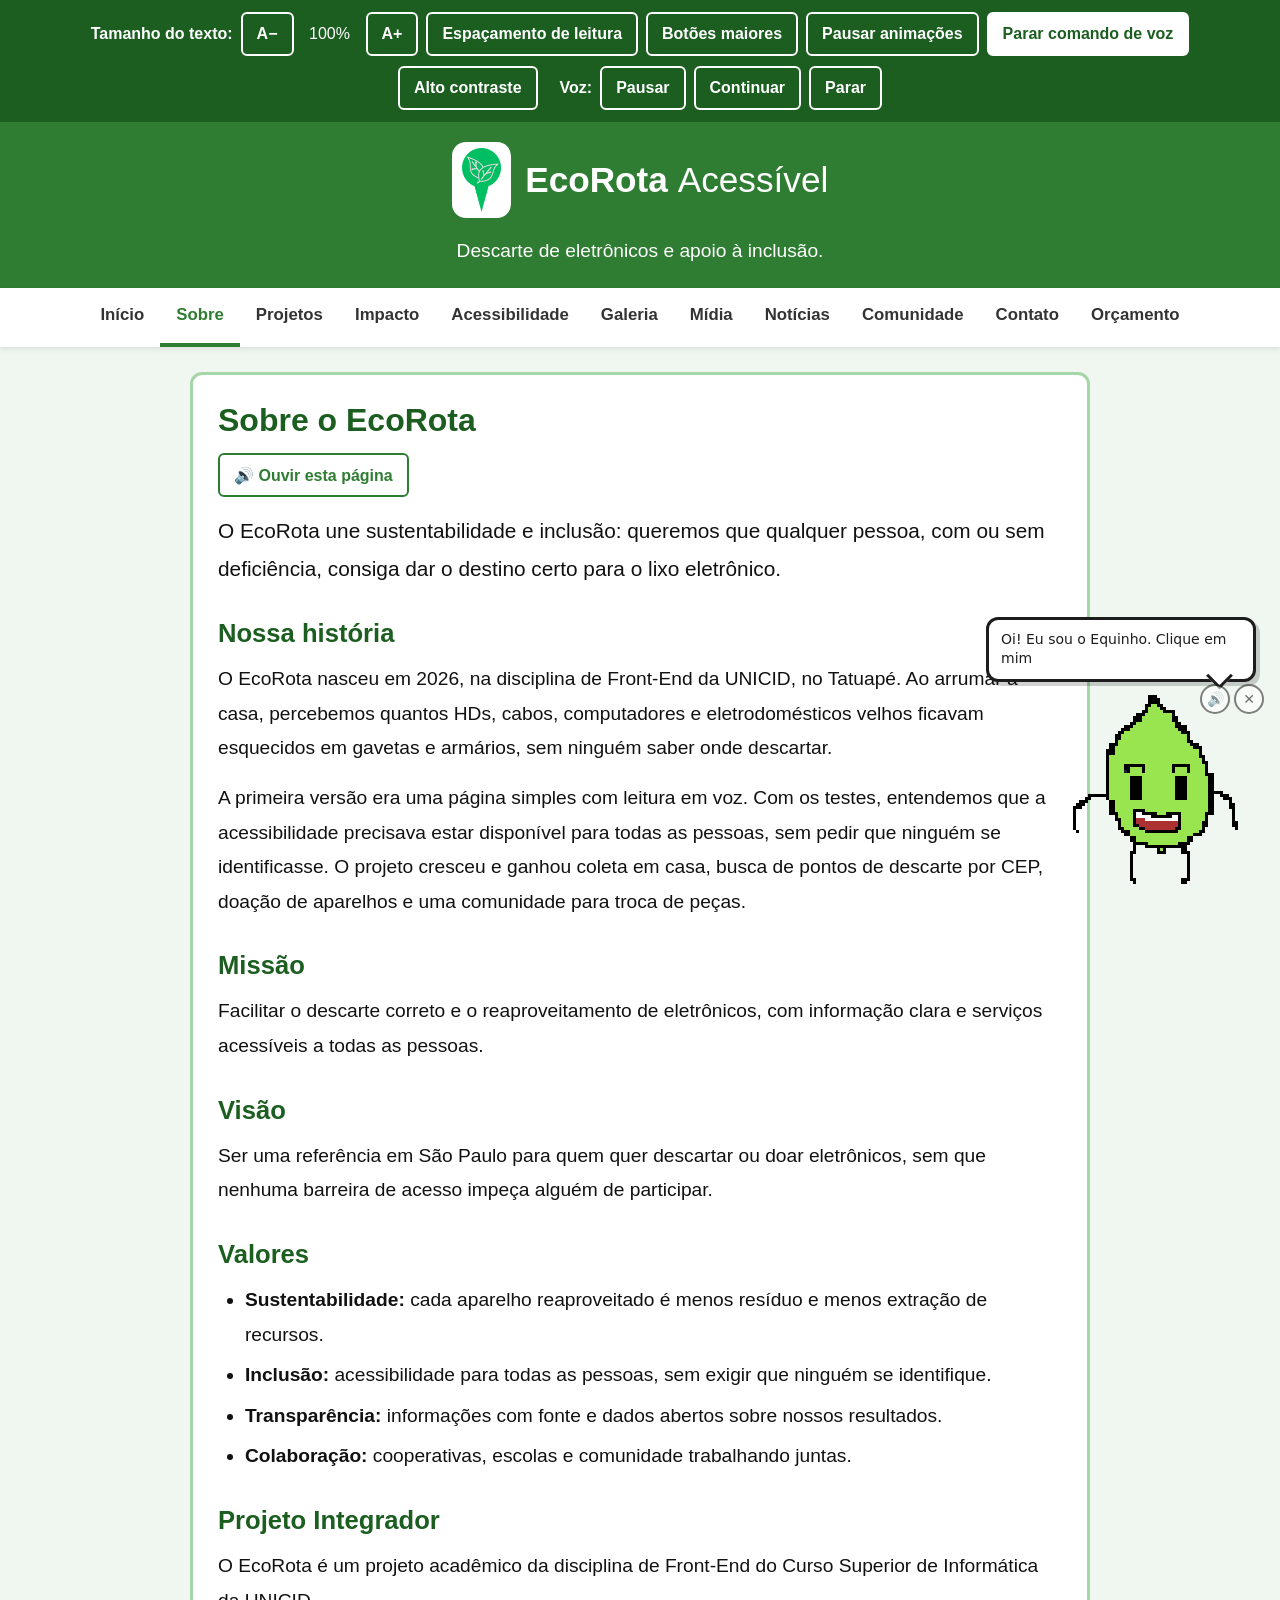
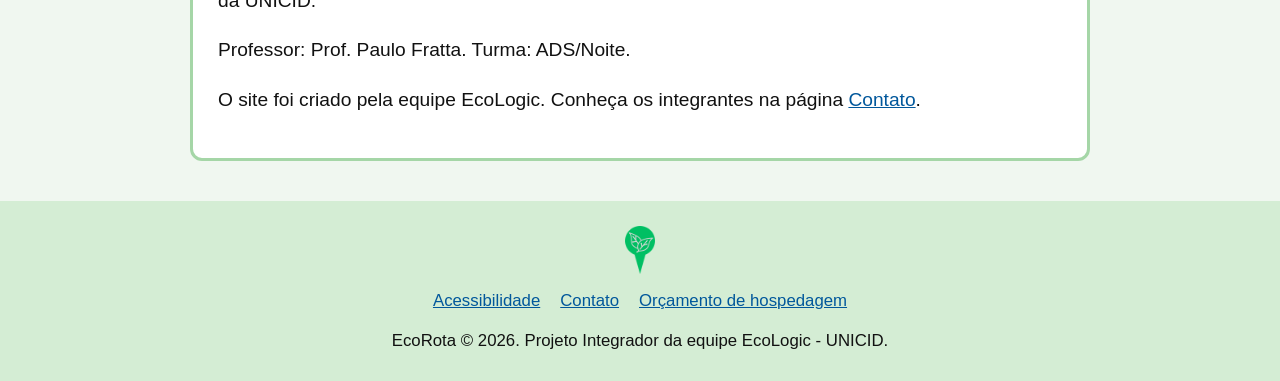
<file: sobre.html>
<!DOCTYPE html>
<html lang="pt-BR">
<head>
    <meta charset="UTF-8">
    <meta name="viewport" content="width=device-width, initial-scale=1.0">
    <meta name="description" content="História, missão, visão e valores do EcoRota, projeto de descarte correto de eletrônicos com inclusão.">
    <title>Sobre | EcoRota</title>
    <link rel="icon" href="img/favicon.png" type="image/png">
    <link rel="apple-touch-icon" href="img/icone-180.png">
    <link rel="stylesheet" href="css/style.css">
    <script>document.documentElement.classList.add('js');</script>
</head>
<body>
    <a href="#conteudo" class="pular-conteudo">Pular para o conteúdo</a>

    <!-- PAINEL DE ACESSIBILIDADE (precisa de JavaScript) -->
    <div class="painel-acessibilidade requer-js" role="region" aria-label="Opções de acessibilidade" id="painel-acessibilidade" data-mascote="Painel de acessibilidade no topo da página: botões A− e A+ para diminuir ou aumentar o texto, botão Alto contraste, e controles de voz (Pausar, Continuar, Parar) para a leitura em voz alta">
        <div class="grupo-controles" role="group" aria-labelledby="rotulo-texto">
            <span id="rotulo-texto" class="rotulo-grupo">Tamanho do texto:</span>
            <button type="button" id="btnFonteMenos" aria-label="Diminuir tamanho do texto">A−</button>
            <span id="indicadorFonte" class="indicador-fonte">100%</span>
            <button type="button" id="btnFonteMais" aria-label="Aumentar tamanho do texto">A+</button>
        </div>
        <div class="grupo-controles">
            <button type="button" id="btnContraste" aria-pressed="false">Alto contraste</button>
        </div>
        <div class="grupo-controles controle-voz" role="group" aria-labelledby="rotulo-voz">
            <span id="rotulo-voz" class="rotulo-grupo">Voz:</span>
            <button type="button" id="btnPausar">Pausar</button>
            <button type="button" id="btnContinuar">Continuar</button>
            <button type="button" id="btnParar">Parar</button>
        </div>
    </div>

    <header class="cabecalho">
        <p class="logo">
            <a href="index.html">
                <img class="logo-imagem" src="img/logo.png" alt="" width="148" height="240">
                <span>EcoRota <span class="logo-complemento">Acessível</span></span>
            </a>
        </p>
        <p>Descarte de eletrônicos e apoio à inclusão.</p>
    </header>

    <nav class="menu-principal" aria-label="Menu principal" id="menu-principal" data-mascote="Menu principal com as páginas do site: Início, Sobre, Projetos, Impacto, Acessibilidade, Galeria, Mídia, Notícias, Comunidade, Contato e Orçamento">
        <ul>
                <li><a href="index.html">Início</a></li>
                <li><a href="sobre.html" class="link-destaque" aria-current="page">Sobre</a></li>
                <li><a href="projetos.html">Projetos</a></li>
                <li><a href="impacto.html">Impacto</a></li>
                <li><a href="acessibilidade.html">Acessibilidade</a></li>
                <li><a href="galeria.html">Galeria</a></li>
                <li><a href="midia.html">Mídia</a></li>
                <li><a href="noticias.html">Notícias</a></li>
                <li><a href="comunidade.html">Comunidade</a></li>
                <li><a href="contato.html">Contato</a></li>
                <li><a href="orcamento_hospedagem.html">Orçamento</a></li>
        </ul>
    </nav>

    <main id="conteudo" tabindex="-1">
        <div class="pagina">
            <h1>Sobre o EcoRota</h1>
            <button type="button" class="botao-ouvir controle-voz requer-js" data-ouvir id="btn-ouvir-pagina" data-mascote="Botão Ouvir esta página: lê todo o conteúdo da página em voz alta">🔊 Ouvir esta página</button>

            <p class="introducao">O EcoRota une sustentabilidade e inclusão: queremos que qualquer pessoa, com ou sem deficiência, consiga dar o destino certo para o lixo eletrônico.</p>

            <section aria-labelledby="titulo-historia" id="sobre-historia" data-mascote="Nossa história: o EcoRota nasceu em 2026 na disciplina de Front-End da UNICID, no Tatuapé, ao perceber quantos eletrônicos velhos ficam esquecidos em casa; começou como uma página com leitura em voz e cresceu com coleta em casa, busca de pontos por CEP, doação e comunidade">
                <h2 id="titulo-historia">Nossa história</h2>
                <p>O EcoRota nasceu em 2026, na disciplina de Front-End da UNICID, no Tatuapé. Ao arrumar a casa, percebemos quantos HDs, cabos, computadores e eletrodomésticos velhos ficavam esquecidos em gavetas e armários, sem ninguém saber onde descartar.</p>
                <p>A primeira versão era uma página simples com leitura em voz. Com os testes, entendemos que a acessibilidade precisava estar disponível para todas as pessoas, sem pedir que ninguém se identificasse. O projeto cresceu e ganhou coleta em casa, busca de pontos de descarte por CEP, doação de aparelhos e uma comunidade para troca de peças.</p>
            </section>

            <section aria-labelledby="titulo-missao" id="sobre-missao" data-mascote="Missão: facilitar o descarte correto e o reaproveitamento de eletrônicos, com informação clara e serviços acessíveis a todas as pessoas">
                <h2 id="titulo-missao">Missão</h2>
                <p>Facilitar o descarte correto e o reaproveitamento de eletrônicos, com informação clara e serviços acessíveis a todas as pessoas.</p>
                <!-- Sugestão de texto: ajuste com as palavras da equipe -->
            </section>

            <section aria-labelledby="titulo-visao" id="sobre-visao" data-mascote="Visão: ser referência em São Paulo para quem quer descartar ou doar eletrônicos, sem nenhuma barreira de acesso">
                <h2 id="titulo-visao">Visão</h2>
                <p>Ser uma referência em São Paulo para quem quer descartar ou doar eletrônicos, sem que nenhuma barreira de acesso impeça alguém de participar.</p>
            </section>

            <section aria-labelledby="titulo-valores" id="sobre-valores" data-mascote="Valores: sustentabilidade, inclusão (acessibilidade sem exigir que ninguém se identifique), transparência (informações com fonte e dados abertos) e colaboração (cooperativas, escolas e comunidade)">
                <h2 id="titulo-valores">Valores</h2>
                <ul>
                    <li><strong>Sustentabilidade:</strong> cada aparelho reaproveitado é menos resíduo e menos extração de recursos.</li>
                    <li><strong>Inclusão:</strong> acessibilidade para todas as pessoas, sem exigir que ninguém se identifique.</li>
                    <li><strong>Transparência:</strong> informações com fonte e dados abertos sobre nossos resultados.</li>
                    <li><strong>Colaboração:</strong> cooperativas, escolas e comunidade trabalhando juntas.</li>
                </ul>
            </section>

            <section aria-labelledby="titulo-projeto" id="sobre-projeto" data-mascote="Projeto Integrador: projeto acadêmico da disciplina de Front-End do Curso Superior de Informática da UNICID, com o Prof. Paulo Fratta, turma ADS/Noite, criado pela equipe EcoLogic; os integrantes estão na página Contato">
                <h2 id="titulo-projeto">Projeto Integrador</h2>
                <p>O EcoRota é um projeto acadêmico da disciplina de Front-End do Curso Superior de Informática da UNICID.</p>
                <p>Professor: Prof. Paulo Fratta. Turma: ADS/Noite.</p>
                <p>O site foi criado pela equipe EcoLogic. Conheça os integrantes na página <a href="contato.html#equipe">Contato</a>.</p>
            </section>

        </div>
    </main>

    <div id="avisos" class="sr-only" role="status" aria-live="polite"></div>

    <footer>
        <img class="logo-rodape" src="img/logo.png" alt="" width="148" height="240">
        <nav aria-label="Links do rodapé">
            <ul>
                <li><a href="acessibilidade.html">Acessibilidade</a></li>
                <li><a href="contato.html">Contato</a></li>
                <li><a href="orcamento_hospedagem.html">Orçamento de hospedagem</a></li>
            </ul>
        </nav>
        <p>EcoRota &copy; 2026. Projeto Integrador da equipe EcoLogic - UNICID.</p>
    </footer>

    <script src="js/acessibilidade.js" defer></script>
    <script src="js/script.js"></script>

    <!-- Equinho, o assistente do site (código em js/mascote.js, desenhos em sprites/) -->
    <script src="js/mascote.js" data-sprite="sprites/mascote.json" defer></script>
</body>
</html>
</file>
<file: css/style.css>
/* =========================================================
   EcoRota - Folha de estilos principal
   Usada por todas as páginas do site.
   ========================================================= */

* {
    margin: 0;
    padding: 0;
    box-sizing: border-box;
}

/* ===== Cores (tokens) ===== */
:root {
    --fundo: #f0f7f0;
    --texto: #111;
    --texto-suave: #333;
    --superficie: #ffffff;
    --primaria: #2e7d32;
    --primaria-hover: #1b5e20;
    --titulo: #1b5e20;
    --borda: #a5d6a7;
    --borda-campo: #4c8c4f;
    --botao-texto: #ffffff;
    --painel: #1b5e20;
    --painel-texto: #ffffff;
    --cabecalho: #2e7d32;
    --rodape: #d4edd4;
    --azul: #01579b;
    --erro: #b71c1c;
    --erro-fundo: #fdecea;
    --sucesso-fundo: #e8f5e9;
    --preencher-fundo: #fff3cd;
    --foco: #d32f2f;
    --anel-foco: #ffffff;
}

/* Alto contraste: redefine as cores de todo o site de uma vez */
html.alto-contraste {
    --fundo: #000;
    --texto: #ffff00;
    --texto-suave: #ffff00;
    --superficie: #000;
    --primaria: #ffff00;
    --primaria-hover: #ffffff;
    --titulo: #ffff00;
    --borda: #ffff00;
    --borda-campo: #ffff00;
    --botao-texto: #000;
    --painel: #000;
    --painel-texto: #ffff00;
    --cabecalho: #000;
    --rodape: #000;
    --azul: #ffff00;
    --erro: #ff9e9e;
    --erro-fundo: #000;
    --sucesso-fundo: #000;
    --preencher-fundo: #000;
    --foco: #00ffff;
    --anel-foco: #000;
}

html.alto-contraste .cabecalho,
html.alto-contraste .painel-acessibilidade,
html.alto-contraste .menu-principal {
    border-bottom: 3px solid #ffff00;
}

html.alto-contraste footer {
    border-top: 3px solid #ffff00;
}

body {
    font-family: Arial, Helvetica, sans-serif;
    background-color: var(--fundo);
    color: var(--texto);
    line-height: 1.8;
    font-size: 1.2rem;
}

/* Para usar uma imagem de fundo, coloque o arquivo em img/ e descomente:
body {
    background-image: linear-gradient(rgba(240, 247, 240, 0.6), rgba(240, 247, 240, 0.6)), url("../img/fundo.jpg");
    background-size: cover;
    background-attachment: fixed;
}
Lembre de indicar a fonte da imagem na página galeria.html. */

a {
    color: var(--azul);
}

img,
video {
    max-width: 100%;
    height: auto;
}

/* Foco visível em qualquer fundo: contorno colorido + anel de contraste */
:focus-visible {
    outline: 3px solid var(--foco);
    outline-offset: 3px;
    box-shadow: 0 0 0 7px var(--anel-foco);
}

main:focus,
h1:focus,
h2:focus,
section[tabindex="-1"]:focus {
    outline: none;
    box-shadow: none;
}

.sr-only {
    position: absolute;
    width: 1px;
    height: 1px;
    padding: 0;
    margin: -1px;
    overflow: hidden;
    clip: rect(0, 0, 0, 0);
    white-space: nowrap;
    border: 0;
}

/* Recursos que só funcionam com JavaScript ficam escondidos sem ele */
html:not(.js) .requer-js {
    display: none !important;
}

/* Textos que a equipe ainda precisa preencher (procure por PREENCHER) */
.preencher {
    background: var(--preencher-fundo);
    outline: 2px dashed #b8860b;
    padding: 0 4px;
}

/* Link para pular direto ao conteúdo */
.pular-conteudo {
    position: absolute;
    left: 10px;
    top: -100px;
    background: var(--superficie);
    color: var(--texto);
    padding: 10px 16px;
    font-weight: bold;
    border: 3px solid var(--foco);
    z-index: 100;
}

.pular-conteudo:focus {
    top: 10px;
}

/* ===== Painel de acessibilidade ===== */
.painel-acessibilidade {
    background-color: var(--painel);
    color: var(--painel-texto);
    padding: 12px;
    display: flex;
    justify-content: center;
    align-items: center;
    gap: 10px 22px;
    flex-wrap: wrap;
}

.grupo-controles {
    display: flex;
    align-items: center;
    gap: 8px;
    flex-wrap: wrap;
}

.rotulo-grupo {
    font-weight: bold;
    font-size: 1rem;
}

.painel-acessibilidade button {
    background: transparent;
    color: var(--painel-texto);
    border: 2px solid var(--painel-texto);
    padding: 8px 14px;
    min-height: 44px;
    min-width: 44px;
    font-size: 1rem;
    font-weight: bold;
    border-radius: 6px;
    cursor: pointer;
}

.painel-acessibilidade button:hover {
    background: rgba(255, 255, 255, 0.15);
}

.painel-acessibilidade button[aria-pressed="true"] {
    background: var(--painel-texto);
    color: var(--painel);
}

.indicador-fonte {
    font-size: 1rem;
    min-width: 3.5em;
    text-align: center;
}

/* ===== Cabeçalho ===== */
.cabecalho {
    text-align: center;
    background: var(--cabecalho);
    color: var(--painel-texto);
    padding: 20px 15px;
}

.logo {
    font-size: 2.2rem;
    font-weight: bold;
    line-height: 1.3;
    margin-bottom: 5px;
}

.logo a {
    display: inline-flex;
    align-items: center;
    gap: 14px;
    color: inherit;
    text-decoration: none;
}

/* Logotipo da equipe, sobre um selo branco para destacar do fundo verde */
.logo-imagem {
    height: 4rem;
    width: auto;
    flex-shrink: 0;
    background: #ffffff;
    border-radius: 14px;
    padding: 6px 10px;
    box-sizing: content-box;
}

.logo-complemento {
    font-weight: normal;
}

.logo a:hover {
    text-decoration: underline;
}

/* ===== Menu principal ===== */
.menu-principal {
    background-color: var(--superficie);
    box-shadow: 0 2px 5px rgba(0, 0, 0, 0.1);
}

.menu-principal ul {
    list-style: none;
    display: flex;
    justify-content: center;
    flex-wrap: wrap;
    max-width: 1200px;
    margin: 0 auto;
}

.menu-principal a {
    display: block;
    padding: 12px 16px;
    min-height: 44px;
    border-bottom: 4px solid transparent;
    font-weight: bold;
    font-size: 1.05rem;
    color: var(--texto-suave);
    text-decoration: none;
}

.menu-principal a:hover {
    color: var(--primaria);
    text-decoration: underline;
}

.menu-principal a[aria-current="page"] {
    color: var(--titulo);
    border-bottom-color: var(--primaria);
}

/* "Sobre" com o texto em verde */
.menu-principal a.link-destaque {
    color: var(--primaria);
}

/* ===== Conteúdo das páginas ===== */
.pagina {
    max-width: 900px;
    margin: 25px auto;
    padding: 25px;
    background: var(--superficie);
    border: 3px solid var(--borda);
    border-radius: 12px;
}

.pagina-larga {
    max-width: 1400px;
    width: min(1400px, calc(100% - 40px));
}

.pagina h1 {
    color: var(--titulo);
    font-size: 2rem;
    line-height: 1.3;
    margin-bottom: 12px;
}

.pagina h2 {
    color: var(--titulo);
    font-size: 1.6rem;
    line-height: 1.3;
    margin: 30px 0 12px;
}

.pagina h3 {
    color: var(--titulo);
    font-size: 1.3rem;
    line-height: 1.35;
    margin: 20px 0 8px;
}

.pagina p {
    margin-bottom: 15px;
}

.pagina ul,
.pagina ol {
    margin: 0 0 15px 1.4em;
}

.pagina li {
    margin-bottom: 6px;
}

.pagina section {
    scroll-margin-top: 20px;
}

.introducao {
    font-size: 1.3rem;
}

/* Índice "Nesta página" */
.nesta-pagina {
    background: var(--sucesso-fundo);
    border-radius: 8px;
    padding: 12px 18px;
    margin-bottom: 20px;
}

.pagina .nesta-pagina ul {
    margin-bottom: 0;
}

/* Cartões (página inicial e projetos) */
.cartoes {
    display: grid;
    grid-template-columns: repeat(auto-fit, minmax(260px, 1fr));
    gap: 16px;
    margin-bottom: 15px;
}

.pagina .cartoes {
    list-style: none;
    margin-left: 0;
}

.cartao {
    border: 2px solid var(--borda);
    border-radius: 10px;
    padding: 18px;
    background: var(--superficie);
}

.pagina .cartao h2,
.pagina .cartao h3 {
    margin-top: 0;
}

.pagina .cartao p:last-child {
    margin-bottom: 0;
}

.destaque-numero {
    border-left: 6px solid var(--primaria);
    background: var(--sucesso-fundo);
    padding: 12px 16px;
    border-radius: 0 8px 8px 0;
    margin-bottom: 15px;
}

.pagina .destaque-numero p {
    margin-bottom: 0;
}

.fonte {
    font-size: 0.95rem;
    color: var(--texto-suave);
}

/* ===== Botões ===== */
.botao-gigante {
    display: block;
    width: 100%;
    background-color: var(--primaria);
    color: var(--botao-texto);
    border: 2px solid transparent;
    padding: 20px;
    border-radius: 8px;
    font-family: inherit;
    font-size: 1.3rem;
    font-weight: bold;
    text-align: center;
    text-decoration: none;
    cursor: pointer;
    margin-top: 15px;
}

.botao-gigante:hover {
    background-color: var(--primaria-hover);
}

.botao-gigante.azul {
    background-color: var(--azul);
}

html.alto-contraste .botao-gigante {
    border-color: #fff;
}

html.alto-contraste .botao-gigante:hover {
    color: #000;
}

.botao-ouvir,
.botao-secundario {
    display: inline-flex;
    align-items: center;
    background: transparent;
    color: var(--primaria);
    border: 2px solid var(--primaria);
    padding: 8px 14px;
    min-height: 44px;
    border-radius: 6px;
    font-family: inherit;
    font-size: 1rem;
    font-weight: bold;
    text-decoration: none;
    cursor: pointer;
}

.botao-ouvir {
    margin-bottom: 15px;
}

.botao-ouvir:hover,
.botao-secundario:hover {
    background: var(--sucesso-fundo);
}

/* ===== Formulários ===== */
.form-grupo {
    margin-bottom: 18px;
}

.form-grupo label,
.form-grupo legend {
    display: block;
    font-weight: bold;
    margin-bottom: 4px;
}

.dica {
    display: block;
    font-size: 0.95rem;
    color: var(--texto-suave);
    margin-bottom: 6px;
}

.form-grupo input,
.form-grupo textarea,
.form-grupo select {
    width: 100%;
    padding: 14px;
    border: 2px solid var(--borda-campo);
    border-radius: 6px;
    font-family: inherit;
    font-size: 1.1rem;
    background: var(--superficie);
    color: var(--texto);
}

.form-grupo textarea {
    min-height: 110px;
    resize: vertical;
}

/* Erro só aparece depois que a pessoa mexe no campo */
.form-grupo input:user-invalid,
.form-grupo textarea:user-invalid,
.form-grupo select:user-invalid {
    border: 3px solid var(--erro);
    background: var(--erro-fundo);
}

.form-grupo .opcao {
    display: flex;
    align-items: flex-start;
    gap: 10px;
    font-weight: normal;
}

.form-grupo .opcao input {
    width: 24px;
    height: 24px;
    margin-top: 6px;
    flex-shrink: 0;
}

.grade-form {
    display: grid;
    grid-template-columns: repeat(auto-fit, minmax(220px, 1fr));
    gap: 0 16px;
}

/* Campos lado a lado: as caixas ficam sempre alinhadas pela base,
   mesmo quando um campo tem dica e o vizinho não */
.grade-form > .form-grupo {
    display: flex;
    flex-direction: column;
}

.grade-form > .form-grupo > input,
.grade-form > .form-grupo > select,
.grade-form > .form-grupo > textarea {
    margin-top: auto;
}

.status-form:empty {
    display: none;
}

.status-form {
    margin-top: 15px;
    padding: 15px;
    border-radius: 8px;
    font-weight: bold;
    border: 3px solid var(--primaria);
    background: var(--sucesso-fundo);
}

.status-cep {
    font-size: 0.95rem;
    margin-top: 4px;
    display: block;
}

/* ===== Tabelas ===== */
.tabela-rolagem {
    overflow-x: auto;
    margin-bottom: 15px;
}

table {
    width: 100%;
    border-collapse: collapse;
    font-size: 1.05rem;
}

caption {
    text-align: left;
    font-weight: bold;
    padding: 8px 0;
    color: var(--titulo);
}

th,
td {
    border: 2px solid var(--borda);
    padding: 10px 12px;
    text-align: left;
    vertical-align: top;
}

thead th {
    background: var(--sucesso-fundo);
}

tbody th {
    font-weight: bold;
}

/* ===== Pontos de descarte ===== */
.pagina .lista-pontos {
    list-style: none;
    margin: 0;
}

.ponto {
    border: 2px solid var(--borda);
    border-radius: 8px;
    padding: 16px;
    margin-bottom: 12px;
    background: var(--superficie);
}

.pagina .ponto h3 {
    margin: 0 0 4px;
}

.pagina .ponto p {
    margin-bottom: 4px;
}

.ponto .regiao {
    font-size: 0.95rem;
    color: var(--texto-suave);
}

.acoes-ponto {
    display: flex;
    flex-wrap: wrap;
    gap: 10px;
    margin-top: 10px;
}

.mapa-pontos {
    width: 100%;
    height: 320px;
    border: 2px solid var(--borda);
    border-radius: 8px;
    margin-bottom: 8px;
}

.contagem-pontos {
    font-weight: bold;
}

.caixa-busca {
    border: 2px solid var(--borda);
    border-radius: 8px;
    padding: 18px;
    margin: 20px 0;
}

.pagina .caixa-busca h3 {
    margin-top: 0;
}

.botoes-busca {
    display: flex;
    flex-wrap: wrap;
    gap: 12px;
    align-items: center;
}

.botoes-busca .botao-gigante {
    flex: 1 1 240px;
    width: auto;
    margin-top: 0;
}

/* ===== Galeria ===== */
.galeria {
    display: grid;
    grid-template-columns: repeat(auto-fit, minmax(250px, 1fr));
    gap: 20px;
    align-items: start;
}

.galeria figure {
    border: 2px solid var(--borda);
    border-radius: 10px;
    overflow: hidden;
    background: var(--superficie);
}

.galeria img {
    display: block;
    width: 100%;
    height: auto;
}

.galeria figcaption {
    padding: 12px 14px;
    font-size: 1rem;
}

.galeria figcaption .fonte {
    display: block;
    margin-top: 4px;
}

/* ===== Mídia ===== */
.midia-bloco {
    margin-bottom: 25px;
}

.midia-bloco video,
.midia-bloco iframe {
    display: block;
    width: 100%;
    border: 2px solid var(--borda);
    border-radius: 8px;
    background: #000;
}

.midia-bloco iframe {
    aspect-ratio: 16 / 9;
    height: auto;
    background: var(--superficie);
}

.midia-bloco audio {
    width: 100%;
    margin-bottom: 10px;
}

details {
    border: 2px solid var(--borda);
    border-radius: 8px;
    padding: 10px 14px;
    margin-top: 10px;
}

summary {
    font-weight: bold;
    cursor: pointer;
    min-height: 44px;
    display: flex;
    align-items: center;
}

/* ===== Notícias ===== */
.noticia {
    border-bottom: 2px solid var(--borda);
    padding-bottom: 20px;
    margin-bottom: 20px;
}

.pagina .noticia h2 {
    margin-top: 0;
}

.meta {
    font-size: 0.95rem;
    color: var(--texto-suave);
}

/* ===== Equipe ===== */
.equipe {
    display: grid;
    grid-template-columns: repeat(auto-fit, minmax(220px, 1fr));
    gap: 16px;
}

.pagina .equipe {
    list-style: none;
    margin-left: 0;
}

/* ===== Rodapé ===== */
footer {
    text-align: center;
    padding: 25px;
    color: var(--texto);
    font-size: 1.05rem;
    margin-top: 40px;
    background: var(--rodape);
}

footer ul {
    list-style: none;
    display: flex;
    justify-content: center;
    flex-wrap: wrap;
    gap: 6px 20px;
    margin-bottom: 10px;
}

/* ===== Comunidade EcoRecicla (Tailwind só dentro de #ecorecicla) ===== */
.pagina-comunidade {
    padding: 0;
    background: #dae0e6;
}

.pagina-comunidade > h1 {
    padding: 20px 20px 0;
}

#ecorecicla {
    font-family: 'Inter', system-ui, sans-serif;
    font-size: 1rem;
    line-height: 1.5;
    color: #111827;
    -webkit-font-smoothing: antialiased;
}

#ecorecicla *,
#ecorecicla *::before,
#ecorecicla *::after {
    box-sizing: border-box;
    border-width: 0;
    border-style: solid;
    border-color: #e5e7eb;
}

#ecorecicla h1, #ecorecicla h2, #ecorecicla h3, #ecorecicla h4,
#ecorecicla p, #ecorecicla ol, #ecorecicla ul, #ecorecicla form {
    margin: 0;
    padding: 0;
    font-size: inherit;
    font-weight: inherit;
    color: inherit;
}

#ecorecicla ul,
#ecorecicla ol {
    list-style: none;
}

#ecorecicla li {
    margin: 0;
}

#ecorecicla button,
#ecorecicla input,
#ecorecicla textarea,
#ecorecicla select {
    font-family: inherit;
    font-size: 100%;
    line-height: inherit;
    color: inherit;
    margin: 0;
    background-color: transparent;
}

#ecorecicla button {
    cursor: pointer;
}

#ecorecicla a {
    color: inherit;
    text-decoration: inherit;
}

#ecorecicla ::placeholder {
    color: #6b7280;
    opacity: 1;
}

#ecorecicla *:focus-visible {
    outline: 3px solid #27B1A1 !important;
    outline-offset: 2px !important;
    border-radius: 4px;
}

html.alto-contraste .pagina-comunidade,
html.alto-contraste #ecorecicla,
html.alto-contraste #ecorecicla * {
    background-color: #000 !important;
    color: #ffff00 !important;
    border-color: #ffff00 !important;
}

html.alto-contraste #ecorecicla ::placeholder {
    color: #ffff00 !important;
}

html.alto-contraste #ecorecicla *:focus-visible {
    outline-color: #00ffff !important;
}

/* ===== Telas pequenas ===== */
@media (max-width: 600px) {
    .pagina {
        margin: 15px 10px;
        padding: 18px;
    }

    .pagina-larga {
        width: auto;
    }

    .logo {
        font-size: 1.8rem;
    }

    .pagina h1 {
        font-size: 1.7rem;
    }

    .menu-principal a {
        padding: 10px 12px;
    }
}

@media (prefers-reduced-motion: reduce) {
    * {
        transition: none !important;
        animation: none !important;
        scroll-behavior: auto !important;
    }
}

/* ===== Lista de notícias no estilo do Google Notícias ===== */
.pagina .lista-noticias {
    list-style: none;
    margin: 0 0 20px;
}

.item-noticia {
    display: grid;
    grid-template-columns: minmax(0, 1fr) 104px;
    gap: 18px;
    align-items: start;
    padding: 18px 0;
    border-bottom: 1px solid var(--borda);
}

.pagina .item-noticia {
    margin-bottom: 0;
}

.pagina .fonte-noticia {
    display: flex;
    align-items: center;
    gap: 8px;
    font-size: 0.9rem;
    font-weight: bold;
    margin-bottom: 4px;
}

.icone-fonte {
    display: inline-flex;
    align-items: center;
    justify-content: center;
    width: 22px;
    height: 22px;
    border-radius: 4px;
    color: #fff;
    font-size: 0.65rem;
    font-weight: bold;
    flex-shrink: 0;
}

.pagina .item-noticia h3 {
    font-size: 1.3rem;
    line-height: 1.35;
    margin: 0 0 6px;
}

.item-noticia h3 a {
    color: var(--azul);
    text-decoration: none;
}

.item-noticia h3 a:hover,
.item-noticia h3 a:focus-visible {
    text-decoration: underline;
}

.item-noticia h3 a:visited {
    color: #4a148c;
}

.pagina .resumo-curto {
    font-size: 1rem;
    line-height: 1.6;
    color: var(--texto-suave);
    margin-bottom: 6px;
}

.pagina .tempo {
    font-size: 0.9rem;
    color: var(--texto-suave);
    margin-bottom: 4px;
}

.item-noticia details {
    border: none;
    padding: 0;
    margin-top: 2px;
    font-size: 1rem;
}

.item-noticia summary {
    font-size: 0.95rem;
    color: var(--primaria);
    min-height: 44px;
}

.pagina .item-noticia details p {
    margin: 8px 0 0;
}

.miniatura {
    width: 104px;
    height: 104px;
    border-radius: 10px;
}

html.alto-contraste .icone-fonte,
html.alto-contraste .miniatura {
    outline: 2px solid #ffff00;
}

html.alto-contraste .item-noticia h3 a:visited {
    color: #ffff00;
}

@media (max-width: 500px) {
    .item-noticia {
        grid-template-columns: minmax(0, 1fr) 72px;
        gap: 12px;
    }

    .miniatura {
        width: 72px;
        height: 72px;
    }
}

.pagina-comunidade > .botao-ouvir,
.pagina-comunidade > noscript p {
    margin-left: 20px;
}

.pagina-comunidade > .botao-ouvir {
    background: var(--superficie);
}

.item-noticia summary::before {
    content: "▸";
    margin-right: 6px;
}

.item-noticia details[open] summary::before {
    content: "▾";
}

/* Ícone que mostra que o link abre em nova aba */
.icone-externo {
    display: inline-block;
    margin-left: 0.25em;
    font-size: 0.85em;
    text-decoration: none;
}

.logo-rodape {
    display: block;
    height: 3rem;
    width: auto;
    margin: 0 auto 12px;
}

/* Campos de formulário sempre mostram o foco (inclusive o campo de data) */
.form-grupo input:focus,
.form-grupo select:focus,
.form-grupo textarea:focus {
    outline: 3px solid var(--foco);
    outline-offset: 3px;
    box-shadow: 0 0 0 7px var(--anel-foco);
}

/* Textos longos sem espaço (e-mails, links, nomes de usuário) quebram a linha
   em vez de sair da tela quando o texto está ampliado */
.pagina a,
.pagina address {
    overflow-wrap: anywhere;
}

#ecorecicla {
    overflow-wrap: anywhere;
}

#ecorecicla .flex-1 {
    min-width: 0;
}

/* O atributo hidden sempre esconde, mesmo com classes do Tailwind como "flex" */
#ecorecicla [hidden] {
    display: none !important;
}

/* O reset geral (* { margin: 0 }) tirava a janela do centro da tela */
#ecorecicla dialog {
    margin: auto;
}

#ecorecicla dialog::backdrop {
    background: rgba(0, 0, 0, 0.55);
}

/* ---------- Recursos de acessibilidade (js/acessibilidade.js) ---------- */

/* Espaçamento de leitura: letras, palavras e linhas mais afastadas */
html.espacamento-leitura body,
html.espacamento-leitura p,
html.espacamento-leitura li,
html.espacamento-leitura td,
html.espacamento-leitura label {
    letter-spacing: 0.12em;
    word-spacing: 0.16em;
    line-height: 1.9;
}

/* Alvos de toque maiores (mínimo de 48px) */
html.alvos-grandes button,
html.alvos-grandes .botao,
html.alvos-grandes .menu-principal a,
html.alvos-grandes .pular-conteudo,
html.alvos-grandes summary {
    min-height: 48px;
    min-width: 48px;
    padding-block: 0.6em;
    padding-inline: 1em;
}
html.alvos-grandes input[type="checkbox"],
html.alvos-grandes input[type="radio"] {
    width: 24px;
    height: 24px;
}

/* Pausar animações e transições */
html.sem-animacao *,
html.sem-animacao *::before,
html.sem-animacao *::after {
    animation-duration: 0.001ms !important;
    animation-iteration-count: 1 !important;
    transition-duration: 0.001ms !important;
    scroll-behavior: auto !important;
}

/* ---------- Escrita por voz (js/escrita-voz.js) ---------- */
.botao-ditar {
    display: inline-flex;
    align-items: center;
    gap: 0.4em;
    margin-top: 0.4em;
    min-height: 44px;
    padding: 0.5em 1em;
    border: 2px solid var(--borda-campo, #5a6b5a);
    border-radius: 8px;
    background: var(--superficie, #fff);
    color: var(--texto, #1b1b1b);
    font: inherit;
    font-weight: 600;
    cursor: pointer;
}
.botao-ditar[aria-pressed="true"] {
    background: #b3261e;
    border-color: #b3261e;
    color: #fff;
}
.botao-ditar:focus-visible {
    outline: 3px solid var(--foco, #1a5fb4);
    outline-offset: 3px;
}
.nota-voz {
    margin-top: 0.5em;
    font-size: 0.95em;
}
</file>
